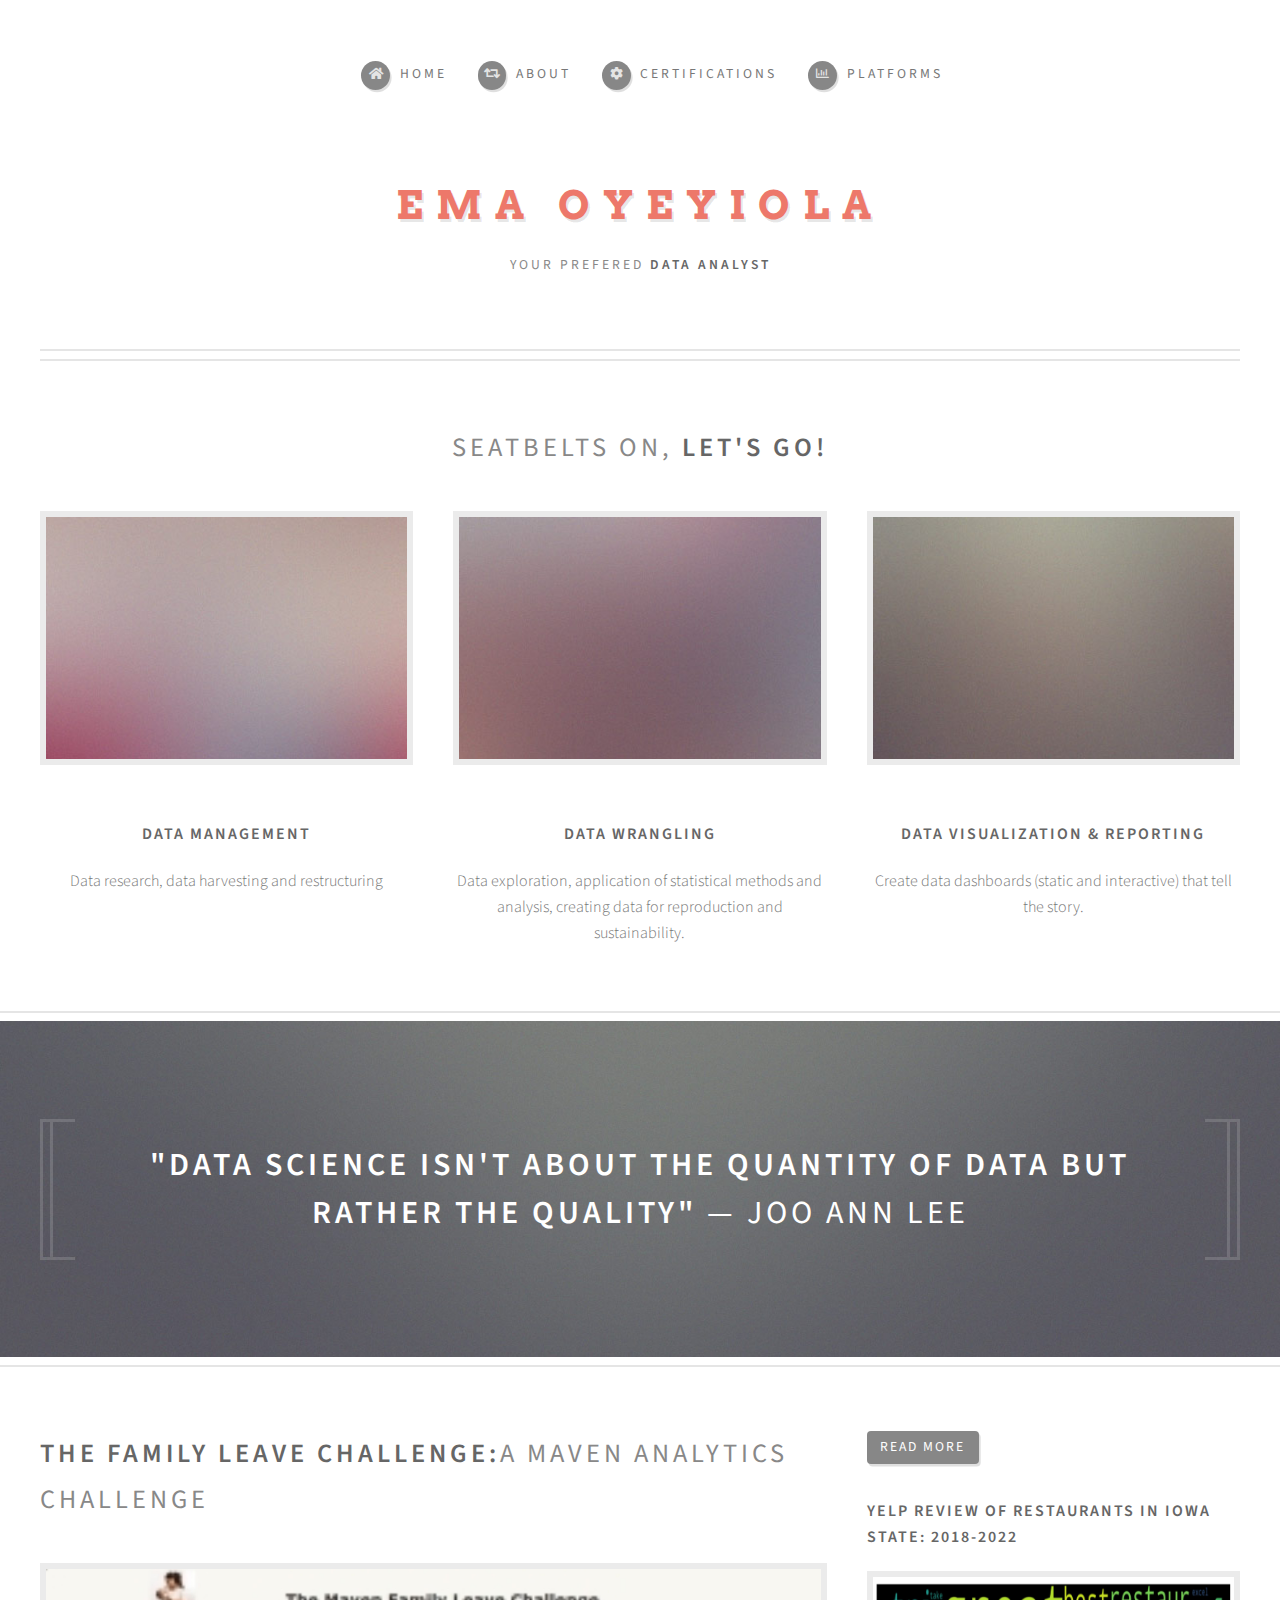
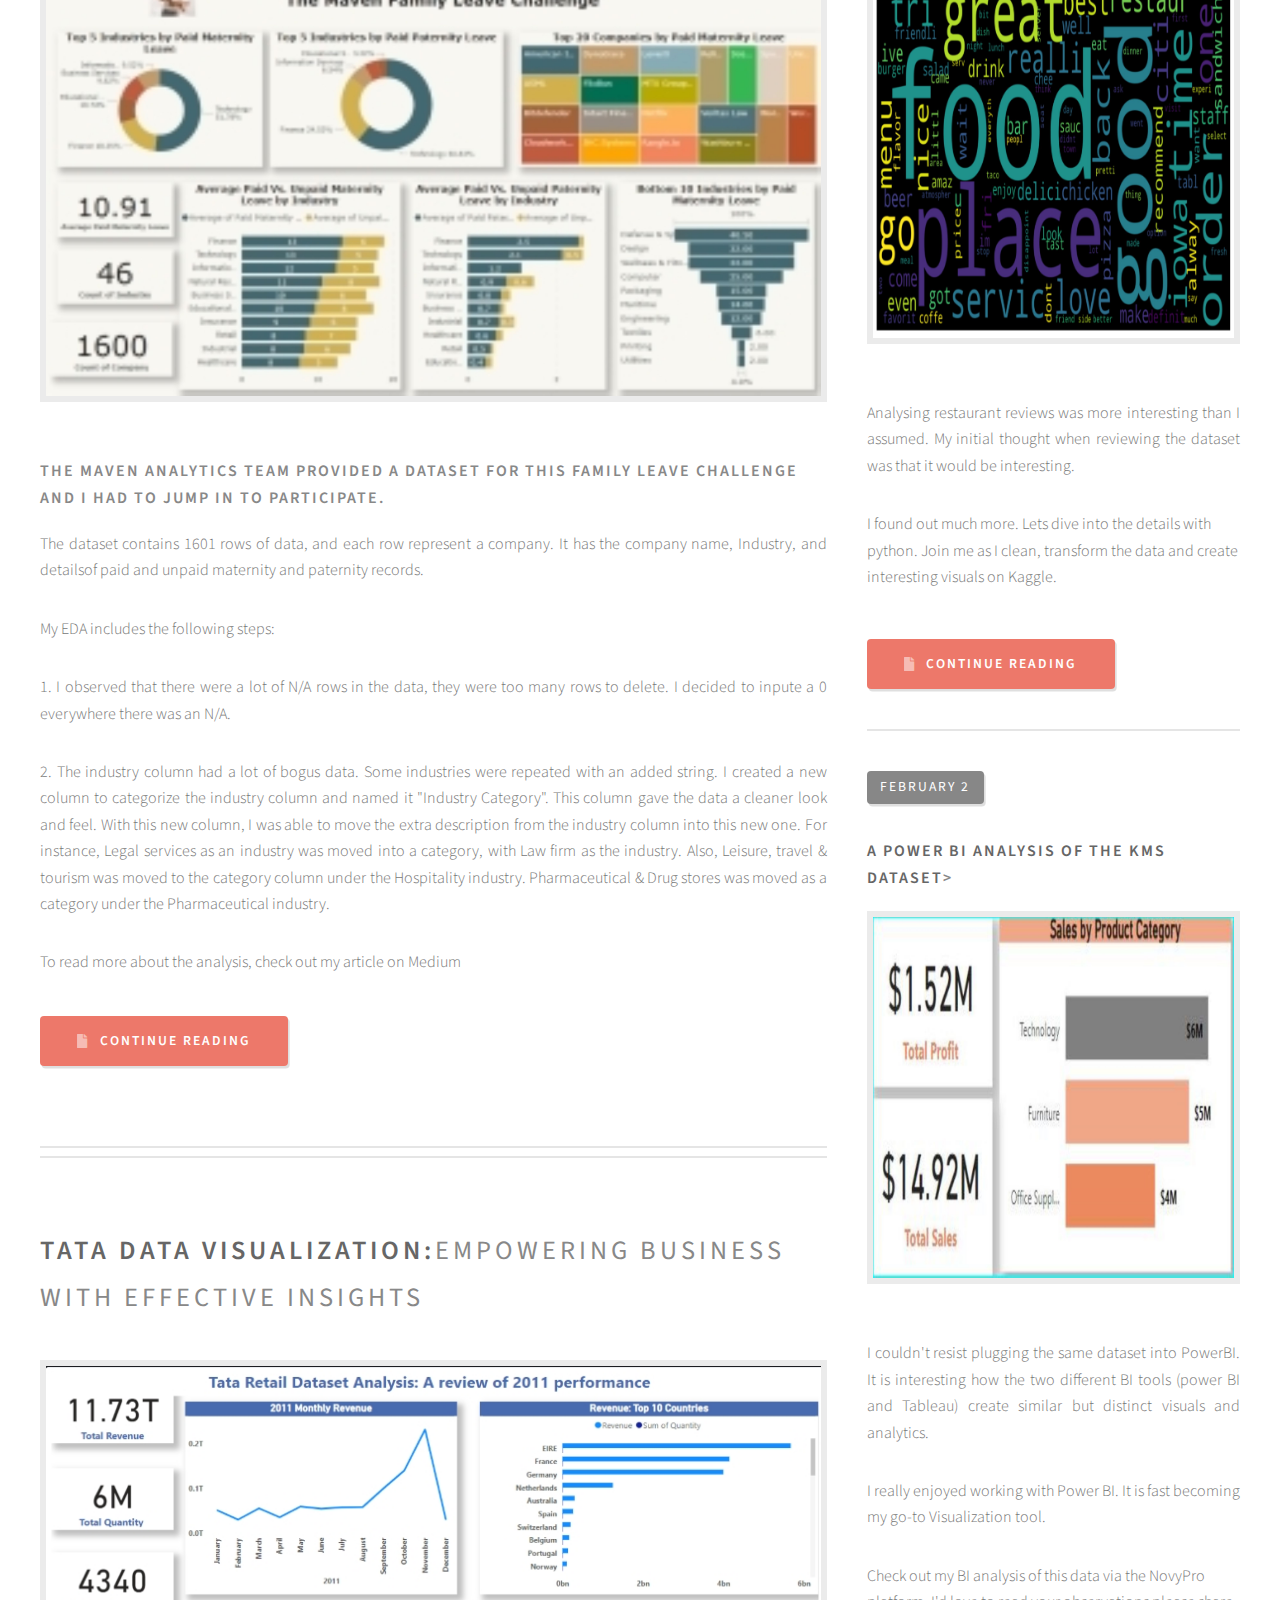
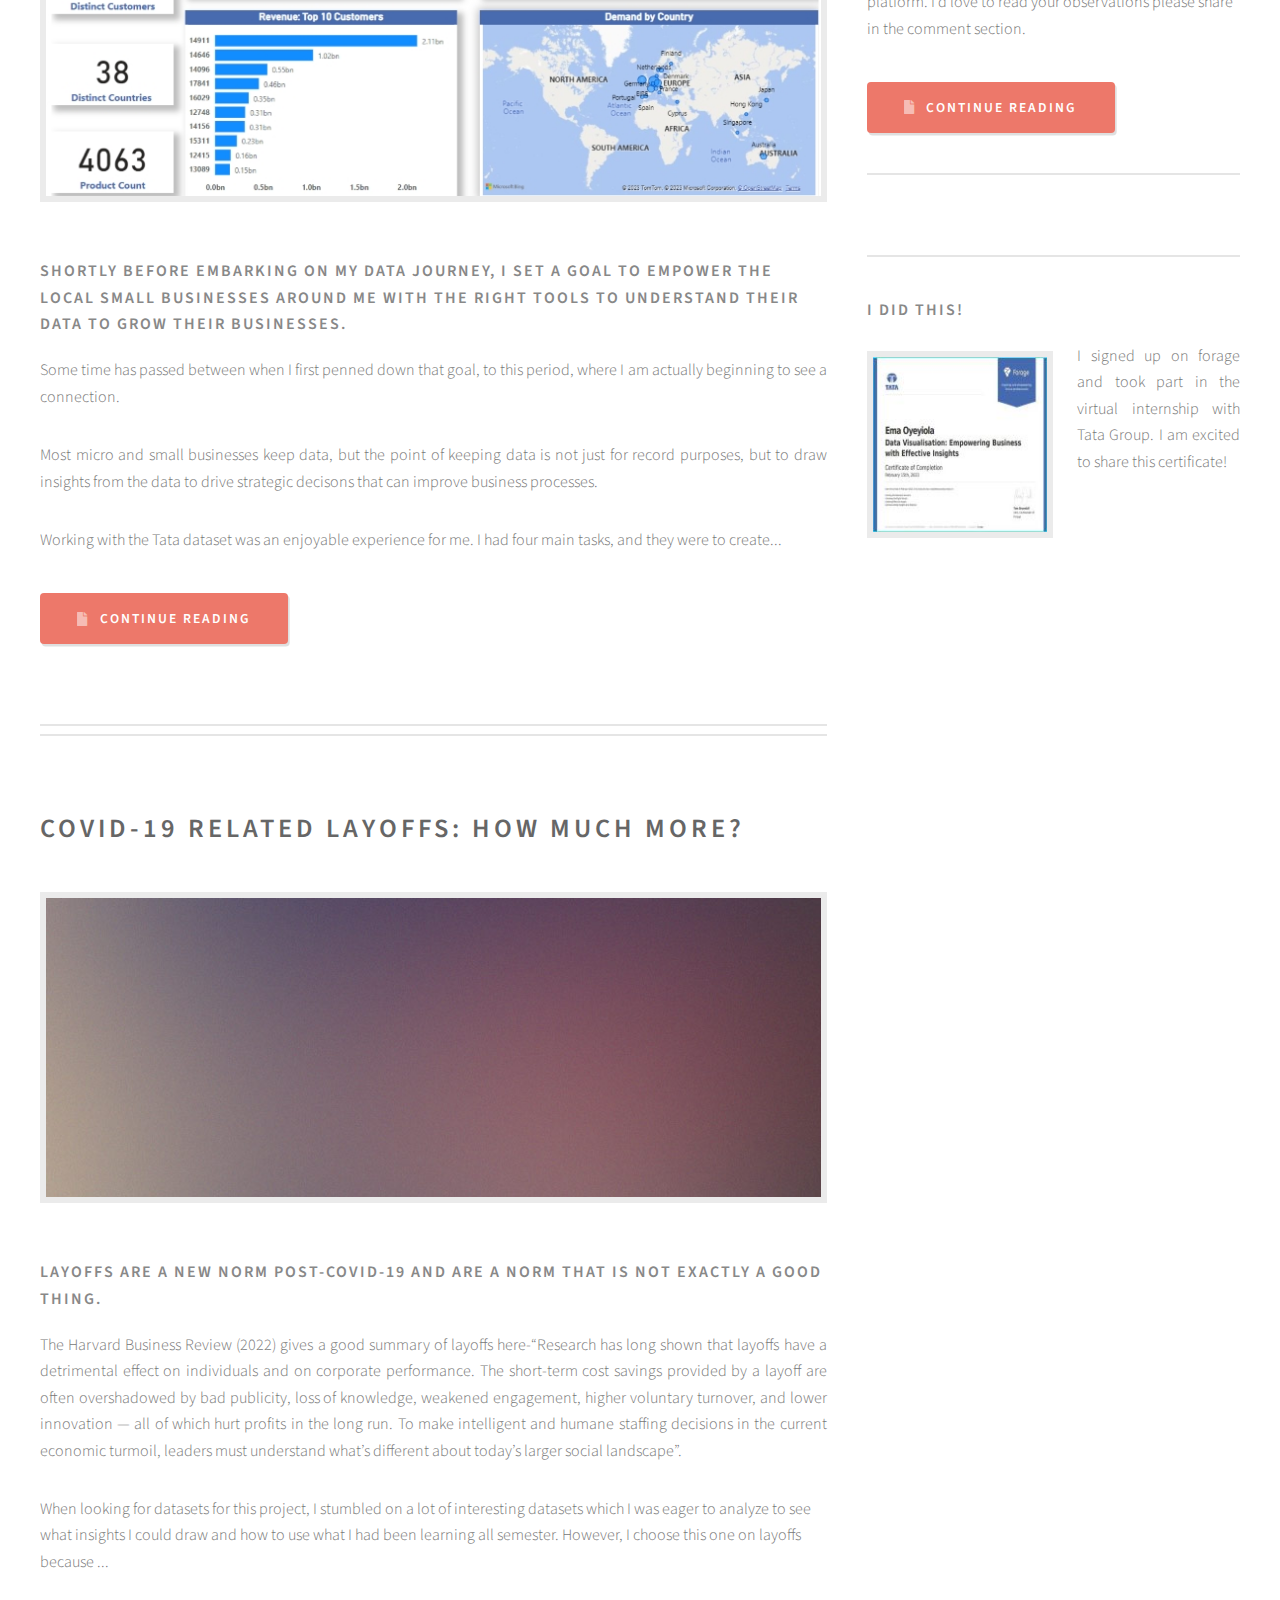
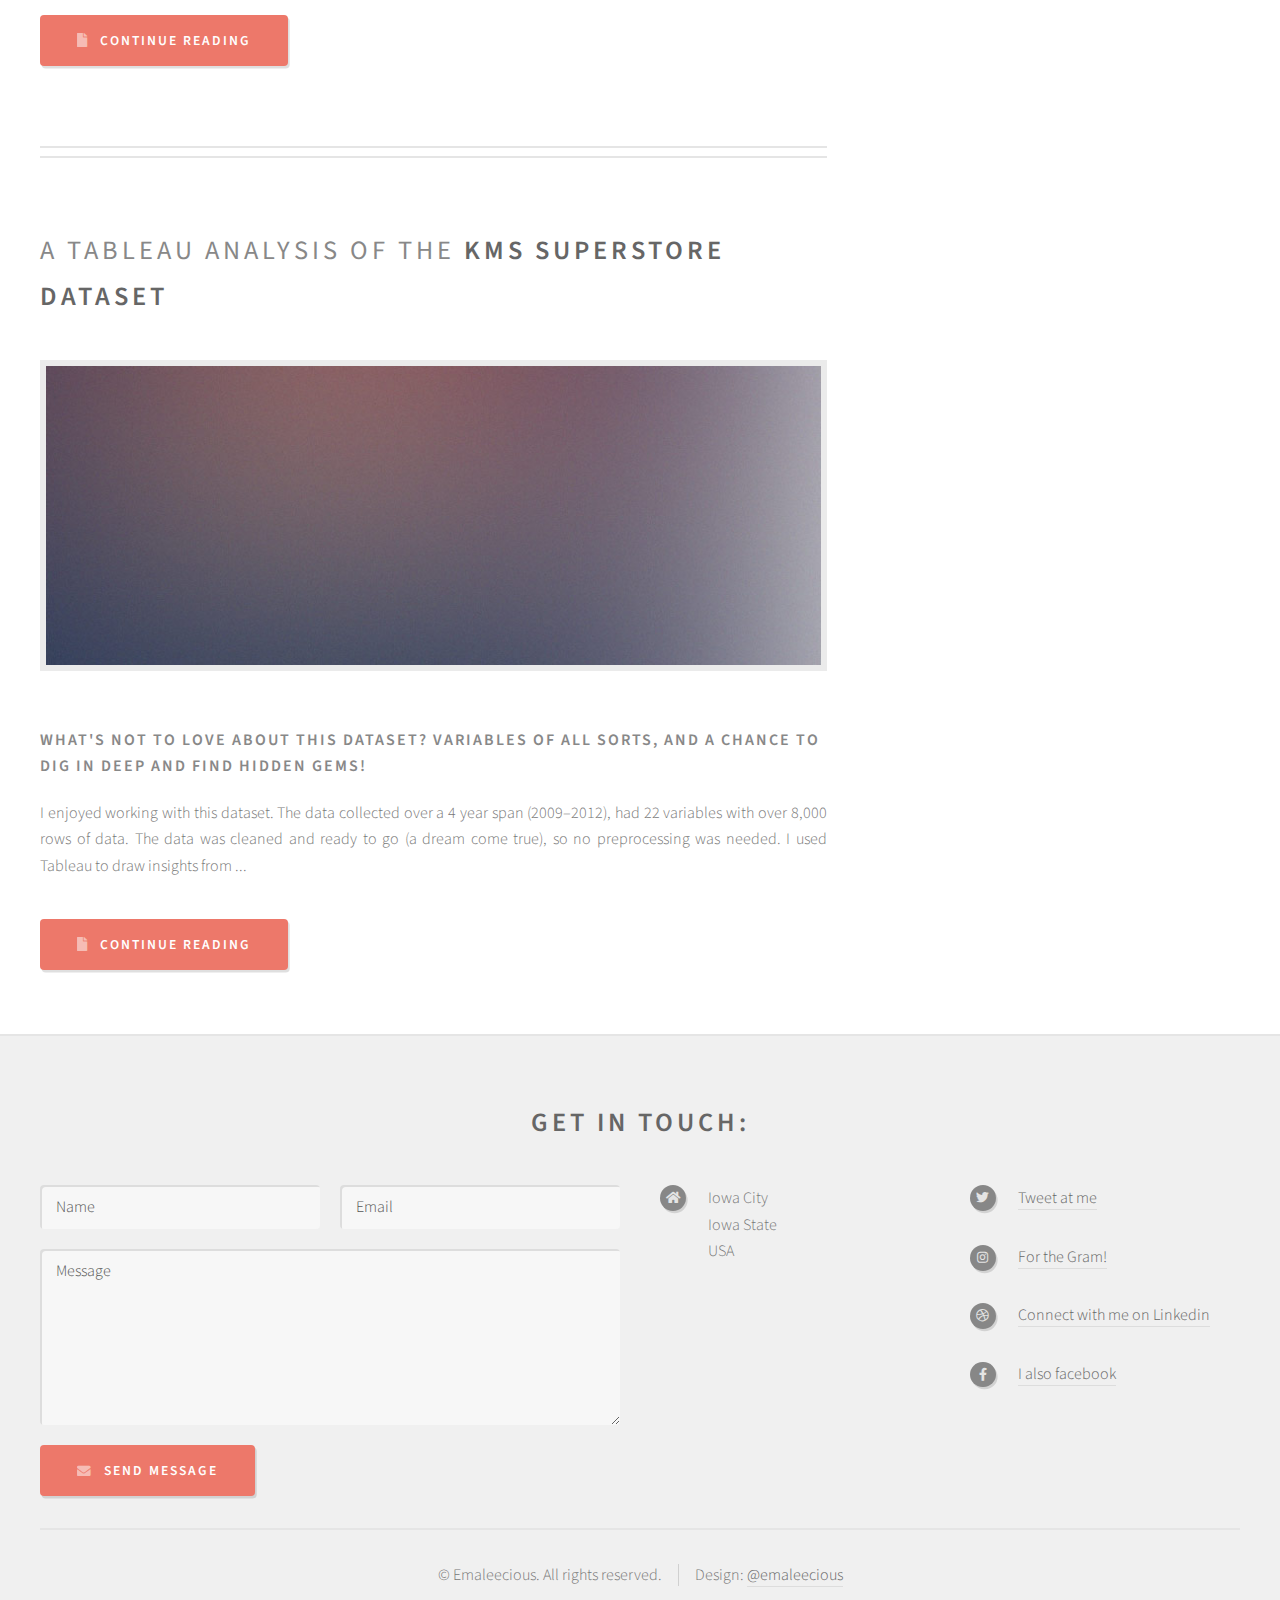
<file: index.html>
<!DOCTYPE HTML>
<!--
	Strongly Typed by HTML5 UP
	html5up.net | @ajlkn
	Free for personal and commercial use under the CCA 3.0 license (html5up.net/license)
-->
<html>
	<head>
		<title>Ema Oyeyiola's Portfolio</title>
		<meta charset="utf-8" />
		<meta name="viewport" content="width=device-width, initial-scale=1, user-scalable=no" />
		<link rel="stylesheet" href="assets/css/main.css" />
	</head>
	<body class="homepage is-preload">
		<div id="page-wrapper">

			<!-- Header -->
				<section id="header">
					<div class="container">
						<!-- Logo -->
							<h1 id="logo"><a href="index.html">Ema Oyeyiola</a></h1>
							<p>Your prefered <strong>Data Analyst</strong></p>
						<!-- Nav -->
							<nav id="nav">
								<ul>
									<li><a class="icon solid fa-home" href="index.html"><span>Home</span></a></li>

								<li><a class="icon solid fa-retweet" href="right-sidebar.html"><span>About</span></a></li>	
								
								<li><a class="icon solid fa-cog" href="left-sidebar.html"><span>Certifications</span></a></li>
										<ul>
								
											</li><a href="#">Data Analytics Bootcamp</a></li>
											<li><a href="#">Excel: Macros and VBA for Beginners</a></li>
											<li><a href="#">Power BI Essential Training</a></li>
											<li><a href="#">Power BI Data Modeling with DAX</a></li>
											<li><a href="#">Tableau for Data Scientists</a></li>
											<li><a href="#">Data Visualization: Empowering Business with Effective Insights- Tata Virtual Internship</a></li>
										</ul>
								<li>
										<a href="#" class="icon fa-chart-bar"><span>Platforms</span></a>
										<ul>
											<li><a href="https://www.theforage.com/">Forage</a></li>
											<li><a href="https://github.com/Eoyeyiola">Github</a></li>
											<li><a href="https://www.kaggle.com/emaoyeyiola">Kaggle Portfolio</a></li>
											<li><a href="https://medium.com/@Emaleecious">Medium</a></li>
											<li><a href="https://www.novypro.com/profile_projects/emaoyeyiola">Novypro portfolio</a></li>
											<li><a href="https://public.tableau.com/app/profile/ema.oyeyiola">Tableau Public portfolio</a></li>
											
											<!-- <li>
												<a href="#">Phasellus consequat</a>
												<ul>
													<li><a href="#">Magna phasellus</a></li>
													<li><a href="#">Etiam dolore nisl</a></li>
													<li><a href="#">Phasellus consequat</a></li>
												</ul>
											</li> -->
											<!-- <li><a href="#">Veroeros feugiat</a></li> -->
										</ul>
									
									<!-- <li><a class="icon solid fa-retweet" href="right-sidebar.html"><span>Right Sidebar</span></a></li>
									<li><a class="icon solid fa-sitemap" href="no-sidebar.html"><span>No Sidebar</span></a></li>
								</ul>
							</nav> --> 

					</div>
				</section>

			<!-- Features -->
				<section id="features">
					<div class="container">
						<header>
							<h2>Seatbelts on, <strong>Let's go!</strong></h2>
						</header>
						<div class="row aln-center">
							<div class="col-4 col-6-medium col-12-small">

								<!-- Feature -->
									<section>
										<a href="#" class="image featured"><img src="images/pic01.jpg" alt="" /></a>
										<header>
											<h3><strong>Data Management</strong></h3>
										</header>
										<p><strong></strong>Data research, data harvesting and restructuring
										<!-- by <a href="http://html5up.net">HTML5 UP</a>. Free for personal and commercial use under the
										<a href="http://html5up.net/license">CCA 3.0 license</a>.</p> -->
									</section>

							</div>
							<div class="col-4 col-6-medium col-12-small">

								<!-- Feature -->
									<section>
										<a href="#" class="image featured"><img src="images/pic02.jpg" alt="" /></a>
										<header>
											<h3><strong>Data Wrangling</strong></h3>
										</header>
										<!-- <p><a href="http://html5up.net">HTML5 UP</a> is a side project of <a href="http://twitter.com/ajlkn">AJ’s</a> (= me). -->
											Data exploration, application of statistical methods and analysis, creating data for reproduction and sustainability.</p>
									</section>

							</div>
							<div class="col-4 col-6-medium col-12-small">

								<!-- Feature -->
									<section>
										<a href="#" class="image featured"><img src="images/pic03.jpg" alt="" /></a>
										<header>
											<h3><strong>Data Visualization & Reporting</strong></h3>
										</header>
										<!-- <p><strong>Responsive Tools</strong> is a simple set of tools for building responsive
										sites and apps.  -->
										Create data dashboards (static and interactive) that tell the story.</p>
									</section>

							<!-- </div>
							<div class="col-12">
								<ul class="actions">
									<li><a href="https://www.linkedin.com/in/eoyeyiola/" class="button icon solid fa-file">View my Linkedin</a></li>
								</ul>
							</div> -->
						</div>
					</div>
				</section>

			<!-- Banner -->
				<section id="banner">
					<div class="container">
						<p><strong>"Data science isn't about the quantity of data but rather the quality"</strong><br />
							— Joo Ann Lee</p>
					</div>
				</section>

			<!-- Main -->
				<section id="main">
					<div class="container">
						<div class="row">

							<!-- Content -->
								<div id="content" class="col-8 col-12-medium">

									<!-- Post -->
										<article class="box post">
											<header>
												<h2><a href="#"><strong>The Family Leave Challenge:</strong>A Maven Analytics Challenge<br />
												</a></h2>
											</header>
											<a href="#" class="image featured"><img src="images/pic18.jpg" alt="" /></a>
											<h3>The Maven Analytics Team provided a dataset for this Family Leave challenge and I had to jump in to participate.</h3>
											<p>The dataset contains 1601 rows of data, and each row represent a company. It has the company name, Industry, and detailsof paid and unpaid maternity and paternity records.</p>
											<p>My EDA includes the following steps: </p>
											<p>1. I observed that there were a lot of N/A rows in the data, they were too many rows to delete. I decided to inpute a 0 everywhere there was an N/A.</p>
											<p>2. The industry column had a lot of bogus data. Some industries were repeated with an added string. I created a new column to categorize the industry column and named it "Industry Category". This column gave the data a cleaner look and feel.
												With this new column, I was able to move the extra description from the industry column into this new one. For instance, Legal services as an industry was moved into a category, with Law firm as the industry. Also, Leisure, travel & tourism was moved to the category column under the Hospitality industry. Pharmaceutical & Drug stores was moved as a category under the Pharmaceutical industry. 
											<p></p> To read more about the analysis, check out my article on Medium</p>
											<ul class="actions">
												<li><a href="https://www.novypro.com/project/the-online-retail-dataset" class="button icon solid fa-file">Continue Reading</a></li>
											</ul>
										</article>

										<article class="box post">
											<header>
												<h2><a href="#"><strong>Tata Data Visualization:</strong>Empowering Business with Effective Insights<br />
												</a></h2>
											</header>
											<a href="#" class="image featured"><img src="images/pic10.jpg" alt="" /></a>
											<h3>Shortly before embarking on my data journey, I set a goal to empower the local small businesses around me with the right tools to understand their data to grow their businesses.</h3>
											<p>Some time has passed between when I first penned down that goal, to this period, where I am actually beginning to see a connection.</p>
											<p>Most micro and small businesses keep data, but the point of keeping data is not just for record purposes, but to draw insights from the data to drive strategic decisons that can improve business processes. 
											<p></p>Working with the Tata dataset was an enjoyable experience for me. I had four main tasks, and they were to create...</p>
											<ul class="actions">
												<li><a href="https://www.novypro.com/project/the-online-retail-dataset" class="button icon solid fa-file">Continue Reading</a></li>
											</ul>
										</article>

										<article class="box post">
											<header>
												<h2><a href="#"><strong>Covid-19 related layoffs: How much more?</strong><br />
												</a></h2>
											</header>
											<a href="#" class="image featured"><img src="images/pic04.jpg" alt="" /></a>
											<h3>Layoffs are a new norm post-COVID-19 and are a norm that is not exactly a good thing.</h3>
											<p>The Harvard Business Review (2022) gives a good summary of layoffs here-“Research has long shown that layoffs have a detrimental effect on individuals and on corporate performance. The short-term cost savings provided by a layoff are often overshadowed by bad publicity, loss of knowledge, weakened engagement, higher voluntary turnover, and lower innovation — all of which hurt profits in the long run. To make intelligent and humane staffing decisions in the current economic turmoil, leaders must understand what’s different about today’s larger social landscape”.</p>
									
											<p></p>When looking for datasets for this project, I stumbled on a lot of interesting datasets which I was eager to analyze to see what insights I could draw and how to use what I had been learning all semester. However, I choose this one on layoffs because ...</p>
											<ul class="actions">
												<li><a href="https://medium.com/@Emaleecious/covid-19-related-layoffs-how-much-more-642b83f8ec83" class="button icon solid fa-file">Continue Reading</a></li>
											</ul>
										</article>

									<!-- Post -->
										<article class="box post">
											<header>
												<h2><a href="#">A Tableau Analysis of the  <strong>KMS SUPERSTORE Dataset</strong>
												</a></h2>
											</header>
											<a href="#" class="image featured"><img src="images/pic05.jpg" alt="" /></a>
											<h3>What's not to love about this dataset? Variables of all sorts, and a chance to dig in deep and find hidden gems!</h3>
											<p>I enjoyed working with this dataset. 
												The data collected over a 4 year span (2009–2012), had 22 variables with over 8,000 rows of data. The data was cleaned and ready to go (a dream come true), so no preprocessing was needed. I used Tableau to draw insights from ...
											</p>
											<ul class="actions">
												<li><a href="https://public.tableau.com/app/profile/ema.oyeyiola/viz/KMSSuperstoreAnalysis/KMSSuperstoreAnalysis" class="button icon solid fa-file">Continue Reading</a></li>
											</ul>
										</article>

								</div>

							<!-- Sidebar -->
								<div id="sidebar" class="col-4 col-12-medium">

									<!-- Excerpts -->
										<section>
											<ul class="divided">
												<li>

													<!-- Excerpt -->
														<article class="box excerpt">
															<header>
																<span class="date">Read More</span>
																<h3><a href="#"><strong>Yelp review of Restaurants in Iowa State: 2018-2022</strong></a></h3>
															</header>
															<a href="#" class="image featured"><img src="images/pic09.jpg" alt="" /></a>
															<p>Analysing restaurant reviews was more interesting than I assumed. My initial thought when reviewing the dataset was that it would be interesting.</p> 
																I found out much more. Lets dive into the details with python. Join me as I clean, transform the data and create interesting visuals on Kaggle.</p>
														</article>
														<ul class="actions">
															<li><a href="https://www.kaggle.com/code/emaoyeyiola/yelp-review-restaurants-in-iowa-2018-2022/notebook" class="button icon solid fa-file">Continue Reading</a></li>
														</ul>

												</li>
												<li>

													<!-- Excerpt-->
														<article class="box excerpt">
															<header>
																<span class="date">February 2</span>
																<h3><a href="#"><strong>A Power BI analysis of the KMS Dataset</strong>></a></h3>
															</header>
															<a href="#" class="image featured"><img src="images/pic08.jpg" alt="" /></a>
															<p>I couldn't resist plugging the same dataset into PowerBI. It is interesting how the two different BI tools (power BI and Tableau) create similar but distinct visuals and analytics. 
																<p>I really enjoyed working with Power BI. It is fast becoming my go-to Visualization tool.</p>
																Check out my BI analysis of this data via the NovyPro platform.
																I'd love to read your observations please share in the comment section.
															</p>
														<!-- </article>  -->

														<ul class="actions">
															<li><a href="https://www.novypro.com/profile_projects/emaoyeyiola" class="button icon solid fa-file">Continue Reading</a></li>
														</ul> 

												</li>
												<li>

													<!-- Excerpt
														<article class="box excerpt">
															<header>
																<span class="date">July 24</span>
																<h3><a href="#">One more post</a></h3>
															</header>
															<p>Lorem ipsum dolor odio facilisis convallis. Etiam non nunc vel est
															suscipit convallis non id orci lorem ipsum sed magna consequat feugiat lorem dolore.</p>
														</article>
														<ul class="actions">
															<li><a href="#" class="button icon solid fa-file">Continue Reading</a></li>
														</ul>

												</li>

												<li>

													<!-- Excerpt -->
														<!-- <article class="box excerpt">
															<header>
																<span class="date">February 12</span>
																<h3><a href="#">One more post</a></h3>
															</header>
															<p>Lorem ipsum dolor odio facilisis convallis. Etiam non nunc vel est
															suscipit convallis non id orci lorem ipsum sed magna consequat feugiat lorem dolore.</p>
														</article>
														<ul class="actions">
															<li><a href="#" class="button icon solid fa-file">Continue Reading</a></li>
														</ul> --> 

												<!-- </li>
											</ul>
										</section> -->

									<!-- Highlights -->
										<!-- <section>
											<ul class="divided">
												<li> -->

													<!-- Highlight -->
														<!-- <article class="box highlight">
															<header>
																<h3><a href="#">Something of note</a></h3>
															</header>
															<a href="#" class="image left"><img src="images/pic06.jpg" alt="" /></a>
															<p>Hi there!
																I’m Ema a Data analyst with a passion for using data to improve small and local business.  I started a business in Lagos Nigeria and had no idea of what to do with the data I had, until I realized I was sitting on a gold mine without knowing. I made this discovery after I had experienced a lot of waste and loss year after year.
																
																<p>I fell in love with data analytics after I discovered I could have avoided some mistakes I made as an entrepreneur. I understand the need to capture data accurately (to address key issues that need to be measured), clean it, analyze and present it for insights to be used to improve business processes, drive strategies for growth and increase productivity.
																
																	<p>My favorite tools are Python, SQL and Power BI, and Tableau. I love using Orange and Jmp to wrangle data too.</p> 
																
																I am available to support the entire business process to draw the best insights possible. 
																</p> -->
															<!-- <ul class="actions">
																<li><a href="#" class="button icon solid fa-file">Learn More</a></li>
															</ul> -->
														</article>

												</li>
												<li>

													<!-- Highlight -->
														<article class="box highlight">
															<header>
																<h3><a href="#">I did this!</a></h3>
															</header>
															<a href="#" class="image left"><img src="images/pic07.jpg" alt="" /></a>
															<p>I signed up on forage and took part in the virtual internship with Tata Group. I am excited to share this certificate! </p>
															<ul class="actions">
																<!-- <li><a href="https://www.theforage.com/virtual-internships/prototype/MyXvBcppsW2FkNYCX/Data-Visualisation-Empowering-Business-with-Effective-Insights?ref=kvY9M4MKf9yDLxkL9" class="button icon solid fa-file">Learn More</a></li> -->
															</ul>

														</article>

												</li>
											</ul>
										</section>

								</div>

						</div>
					</div>
				</section>

			<!-- Footer -->
				<section id="footer">
					<div class="container">
						<header>
							<h2><strong>Get in touch:</strong></h2>
						</header>
						<div class="row">
							<div class="col-6 col-12-medium">
								<section>
									<form method="post" action="#">
										<div class="row gtr-50">
											<div class="col-6 col-12-small">
												<input name="name" placeholder="Name" type="text" />
											</div>
											<div class="col-6 col-12-small">
												<input name="email" placeholder="Email" type="text" />
											</div>
											<div class="col-12">
												<textarea name="message" placeholder="Message"></textarea>
											</div>
											<div class="col-12">
												<a href="#" class="form-button-submit button icon solid fa-envelope">Send Message</a>
											</div>
										</div>
									</form>
								</section>
							</div>
							<div class="col-6 col-12-medium">
								<section>
									<!-- <p>Erat lorem ipsum veroeros consequat magna tempus lorem ipsum consequat Phaselamet
									mollis tortor congue. Sed quis mauris sit amet magna accumsan tristique. Curabitur
									leo nibh, rutrum eu malesuada.</p> -->
									<div class="row">
										<div class="col-6 col-12-small">
											<ul class="icons">
												<li class="icon solid fa-home">
													Iowa City<br />
													Iowa State<br />
													USA
												<!-- </li>
												<li class="icon solid fa-phone">
													(000) 000-0000
												</li>
												<li class="icon solid fa-envelope">
													<a href="Ema-oyeyiola@uiowa.edu">Shoot an email</a>
												</li> -->
											</ul>
										</div>
										<div class="col-6 col-12-small">
											<ul class="icons">
												<li class="icon brands fa-twitter">
													<a href="https://twitter.com/emaleecious">Tweet at me</a>
												</li>
												<li class="icon brands fa-instagram">
													<a href="https://www.instagram.com/emaleecious/">For the Gram!</a>
												</li>
												<li class="icon brands fa-dribbble">
													<a href="https://www.linkedin.com/in/eoyeyiola/">Connect with me on Linkedin</a>
												</li>
												<li class="icon brands fa-facebook-f">
													<a href="https://www.facebook.com/emaleecious/">I also facebook</a>
												</li>
											</ul>
										</div>
									</div>
								</section>
							</div>
						</div>
					</div>
					<div id="copyright" class="container">
						<ul class="links">
							<li>&copy; Emaleecious. All rights reserved.</li><li>Design: <a href="http://html5up.net">@emaleecious</a></li>
						</ul>
					</div>
				</section>

		</div>

		<!-- Scripts -->
			<script src="assets/js/jquery.min.js"></script>
			<script src="assets/js/jquery.dropotron.min.js"></script>
			<script src="assets/js/browser.min.js"></script>
			<script src="assets/js/breakpoints.min.js"></script>
			<script src="assets/js/util.js"></script>
			<script src="assets/js/main.js"></script>

	</body>
</html>
</file>
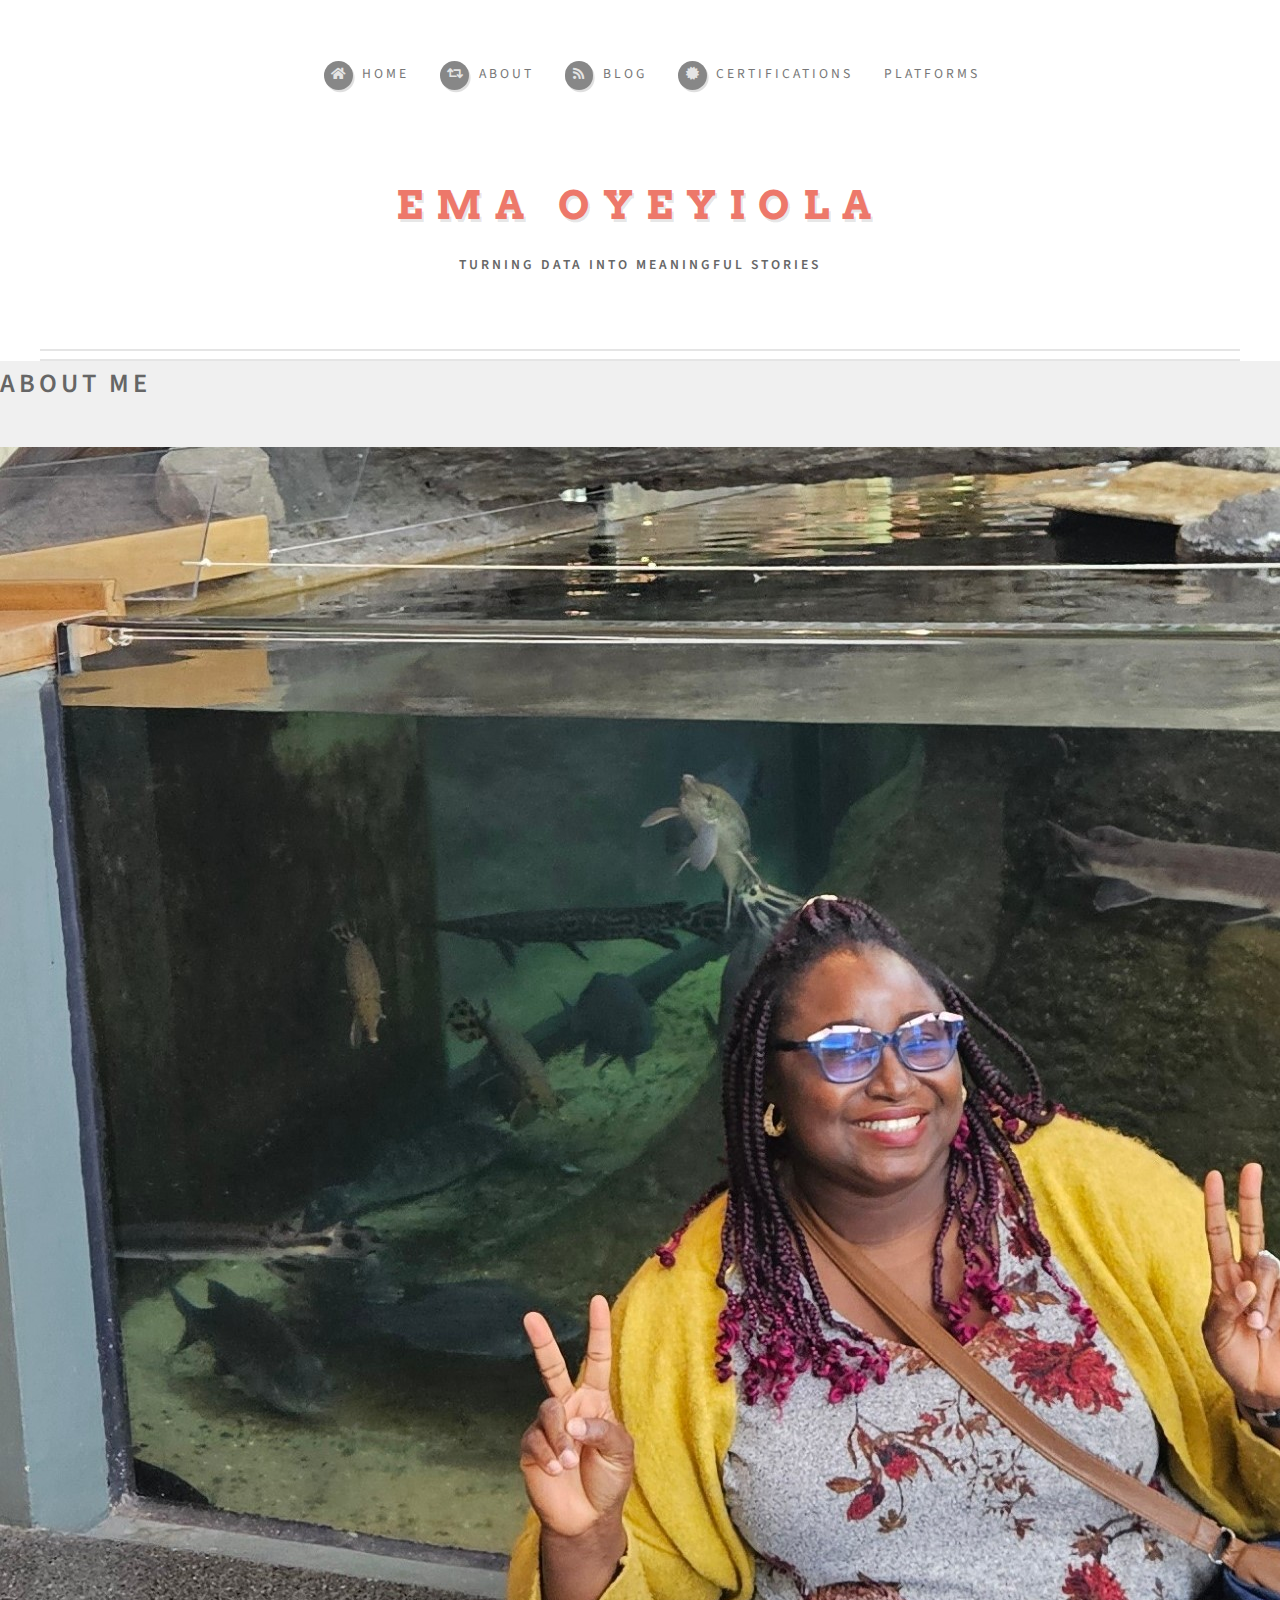
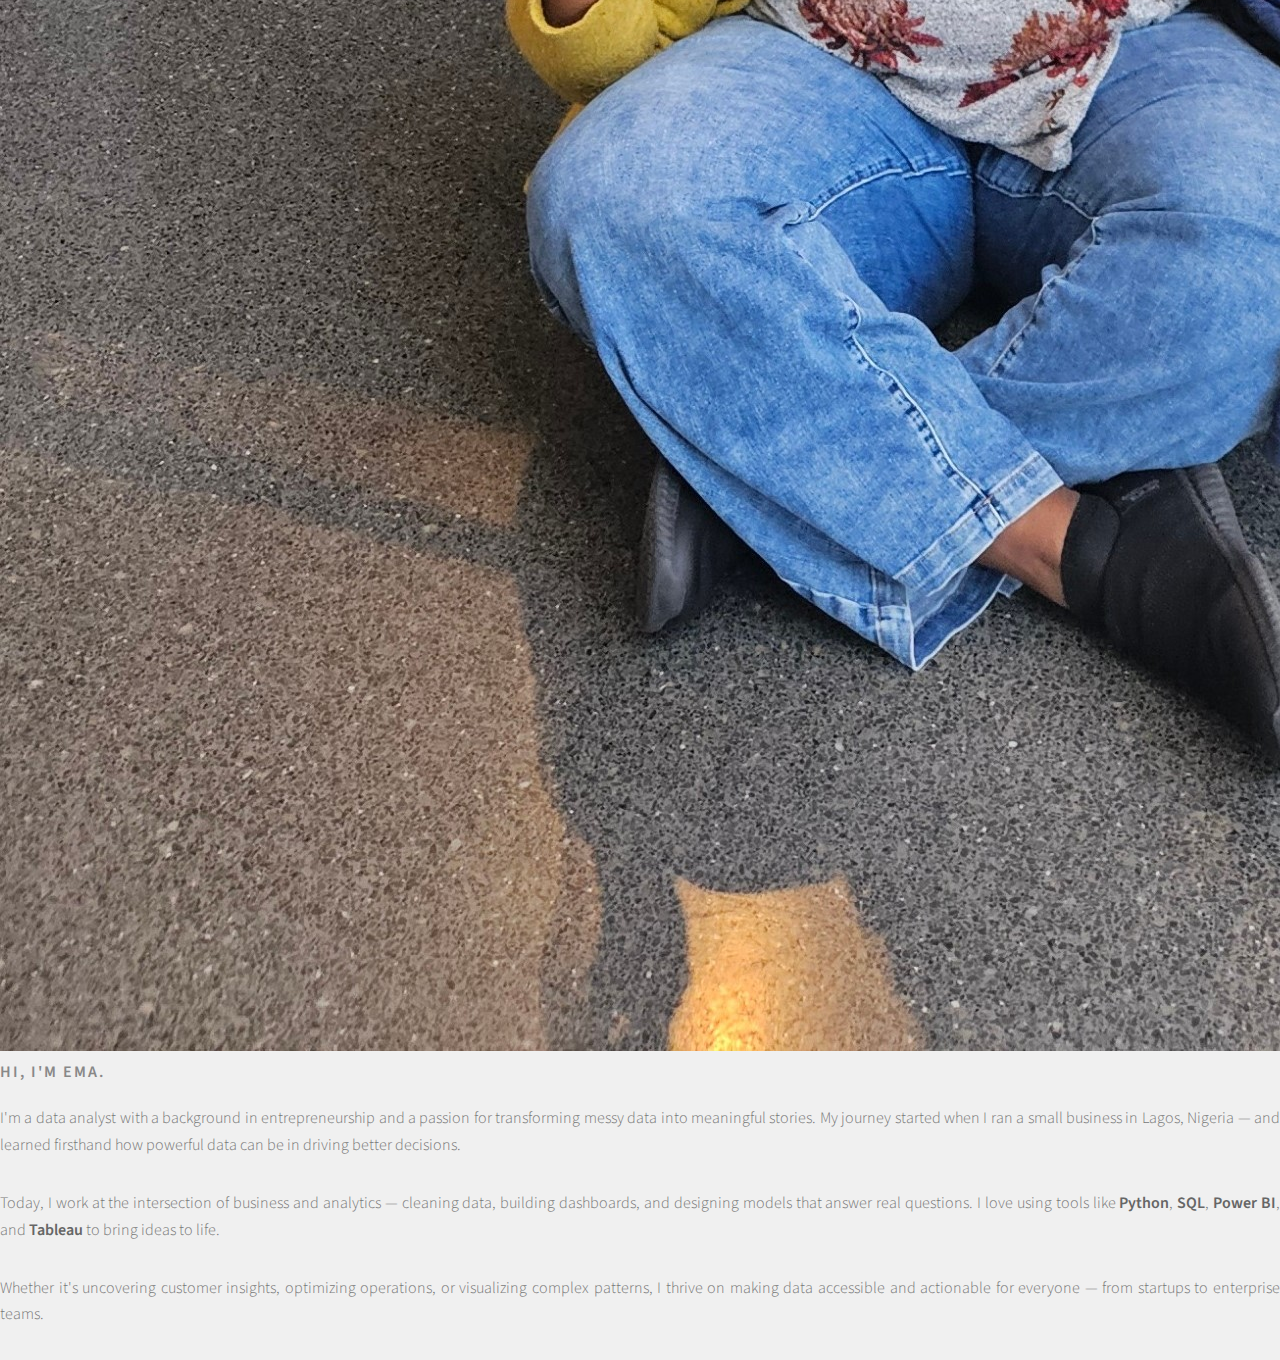
<file: about.html>
<!DOCTYPE HTML>
<!--
	Strongly Typed by HTML5 UP
	html5up.net | @ajlkn
	Free for personal and commercial use under the CCA 3.0 license (html5up.net/license)
-->
<html>
<head>
  <title>Ema Oyeyiola's Portfolio</title>
  <meta charset="utf-8" />
  <meta name="viewport" content="width=device-width, initial-scale=1, user-scalable=no" />
  <link rel="stylesheet" href="assets/css/main.css" />

  <!-- Open Graph Meta Tags -->
  <meta property="og:title" content="Ema Oyeyiola | Data Analyst Portfolio" />
  <meta property="og:description" content="Dashboards • Machine Learning • Storytelling" />
  <meta property="og:image" content="images/preview.jpg" />
  <meta property="og:url" content="https://eoyeyiola.github.io/" />
  <meta property="og:type" content="website" />

  <!-- Twitter Card Meta Tags -->
  <meta name="twitter:card" content="summary_large_image" />
  <meta name="twitter:title" content="Ema Oyeyiola | Data Analyst Portfolio" />
  <meta name="twitter:description" content="Dashboards • Machine Learning • Storytelling" />
  <meta name="twitter:image" content="images/preview.jpg" />
</head>

<body class="homepage is-preload">
  <div id="page-wrapper">

    <!-- Header -->
    <section id="header">
      <div class="container">
        <!-- Logo -->
        <h1 id="logo"><a href="index.html">Ema Oyeyiola</a></h1>
        <p><strong>Turning Data Into Meaningful Stories</strong></p>

        <!-- Nav -->
        <nav id="nav">
          <ul>
            <li><a class="icon solid fa-home" href="index.html"><span>Home</span></a></li>
            <li><a class="icon solid fa-retweet" href="about.html"><span>About</span></a></li>
            <li><a class="icon solid fa-rss" href="blog.html"><span>Blog</span></a></li>
            <li>
              <a class="icon solid fa-certificate" href="Certifications.html"><span>Certifications</span></a>
              <ul>
                <li><a href="#">Data Analytics Bootcamp</a></li>
                <li><a href="#">Excel: Macros and VBA for Beginners</a></li>
                <li><a href="#">Power BI Essential Training</a></li>
                <li><a href="#">Power BI Data Modeling with DAX</a></li>
                <li><a href="#">Tableau for Data Scientists</a></li>
                <li><a href="#">Tata Data Viz Virtual Internship</a></li>
              </ul>
            </li>
            <li>
              <a class="icon fa-chart-plug" href="platforms.html"><span>Platforms</span></a>
              <ul>
                <li><a href="https://www.theforage.com/">Forage</a></li>
                <li><a href="https://github.com/Eoyeyiola">Github</a></li>
                <li><a href="https://www.kaggle.com/emaoyeyiola">Kaggle Portfolio</a></li>
                <li><a href="https://medium.com/@Emaleecious">Medium</a></li>
                <li><a href="https://www.novypro.com/profile_projects/emaoyeyiola">Novypro</a></li>
                <li><a href="https://public.tableau.com/app/profile/ema.oyeyiola">Tableau Public</a></li>
              </ul>
            </li>
          </ul>
        </nav>
      </div>
    </section>

    <!-- About Section -->
    <article class="box post about-section">
      <header>
        <h2><strong>About Me</strong></h2>
      </header>

      <div class="about-content">
        <div class="about-image">
          <img src="images/Ema2.jpg" alt="Profile image" />
        </div>
        <div class="about-text">
          <h3>Hi, I'm Ema.</h3>
          <p>
            I'm a data analyst with a background in entrepreneurship and a passion for transforming messy data into meaningful stories. My journey started when I ran a small business in Lagos, Nigeria — and learned firsthand how powerful data can be in driving better decisions.
          </p>
          <p>
            Today, I work at the intersection of business and analytics — cleaning data, building dashboards, and designing models that answer real questions. I love using tools like <strong>Python</strong>, <strong>SQL</strong>, <strong>Power BI</strong>, and <strong>Tableau</strong> to bring ideas to life.
          </p>
          <p>
            Whether it's uncovering customer insights, optimizing operations, or visualizing complex patterns, I thrive on making data accessible and actionable for everyone — from startups to enterprise teams.
          </p>
        </div>
      </div>
    </article>

  </div> <!-- End page-wrapper -->

  <!-- Scripts -->
  <script src="assets/js/jquery.min.js"></script>
  <script src="assets/js/jquery.dropotron.min.js"></script>
  <script src="assets/js/browser.min.js"></script>
  <script src="assets/js/breakpoints.min.js"></script>
  <script src="assets/js/util.js"></script>
  <script src="assets/js/main.js"></script>
</body>
</html>
</file>
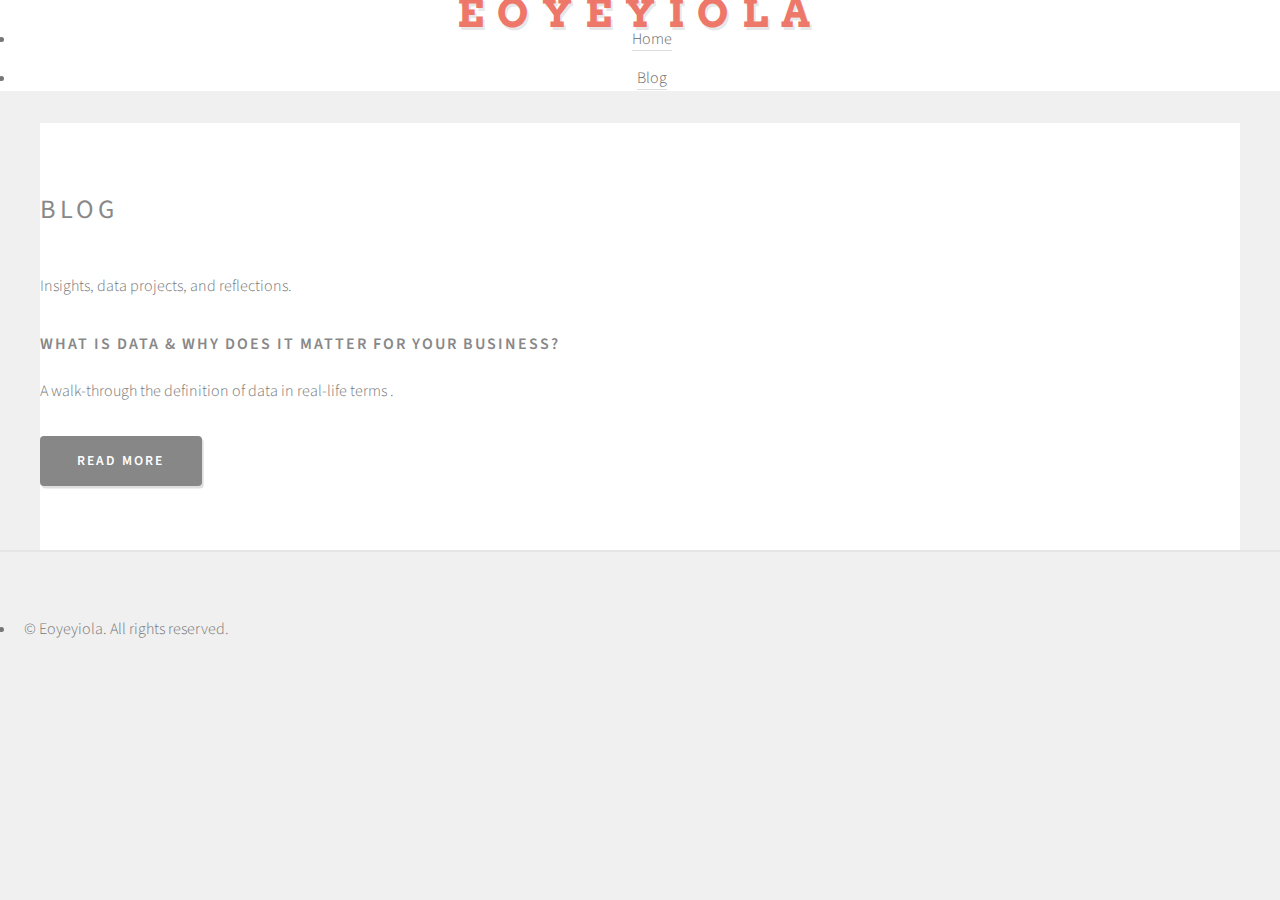
<file: blog.html>
<!DOCTYPE html>
<html lang="en">
<head>
  <meta charset="UTF-8" />
  <title>Blog | Eoyeyiola</title>
  <link rel="stylesheet" href="assets/css/main.css" />
</head>
<body>

  <!-- Header -->
  <header id="header">
    <h1><a href="index.html">Eoyeyiola</a></h1>
    <nav>
      <ul>
        <li><a href="index.html">Home</a></li>
        <li class="current"><a href="blog.html">Blog</a></li>
      </ul>
    </nav>
  </header>

  <!-- Blog Content -->
  <section id="main" class="container">
    <header>
      <h2>Blog</h2>
      <p>Insights, data projects, and reflections.</p>
    </header>

    <div class="box">
      <h3><a href="blog/post1.html">What is Data & Why Does It Matter for Your Business?</a></h3>
      <p>A walk-through the definition of data in real-life terms .</p>
      <footer>
        <a href="blog/post1.html" class="button alt small">Read More</a>
      </footer>
    </div>

    <!-- Add more blog entries here -->

  </section>

  <!-- Footer -->
  <footer id="footer">
    <ul class="copyright">
      <li>&copy; Eoyeyiola. All rights reserved.</li>
    </ul>
  </footer>

</body>
</html>
</file>
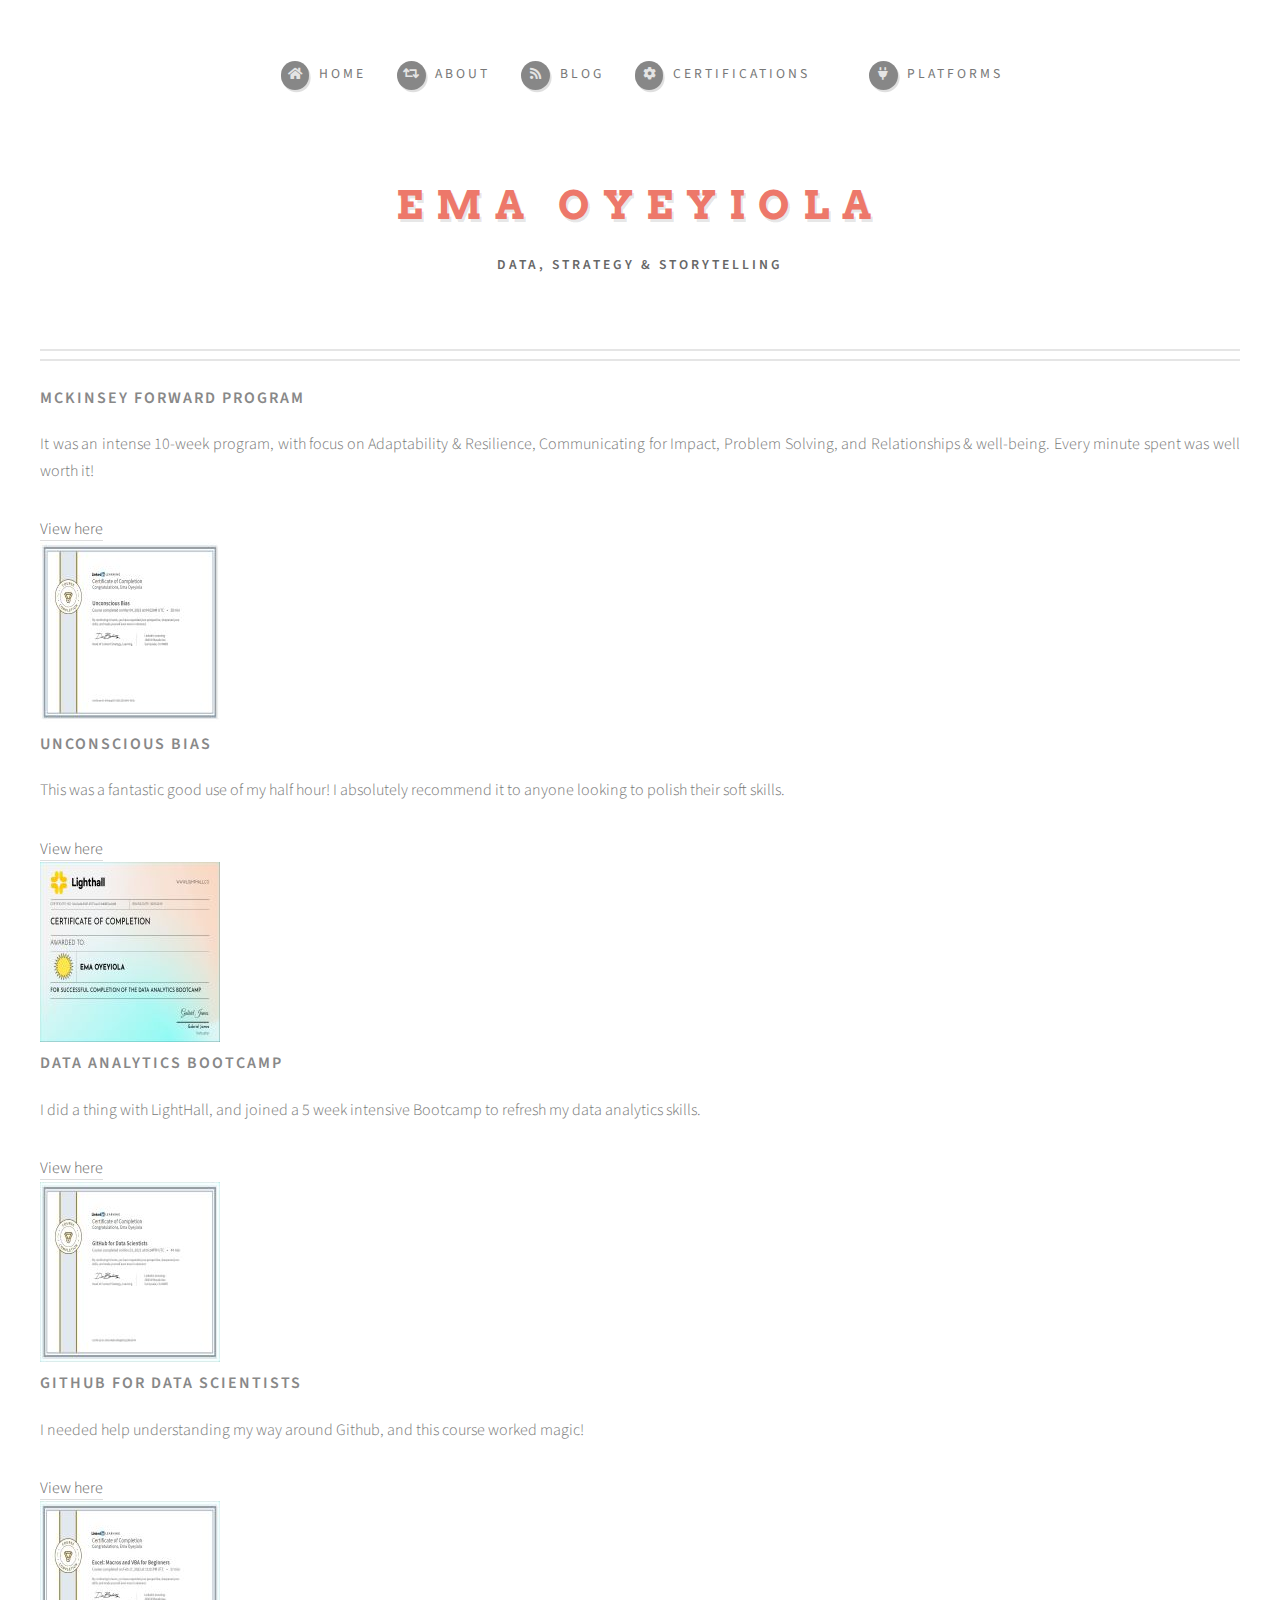
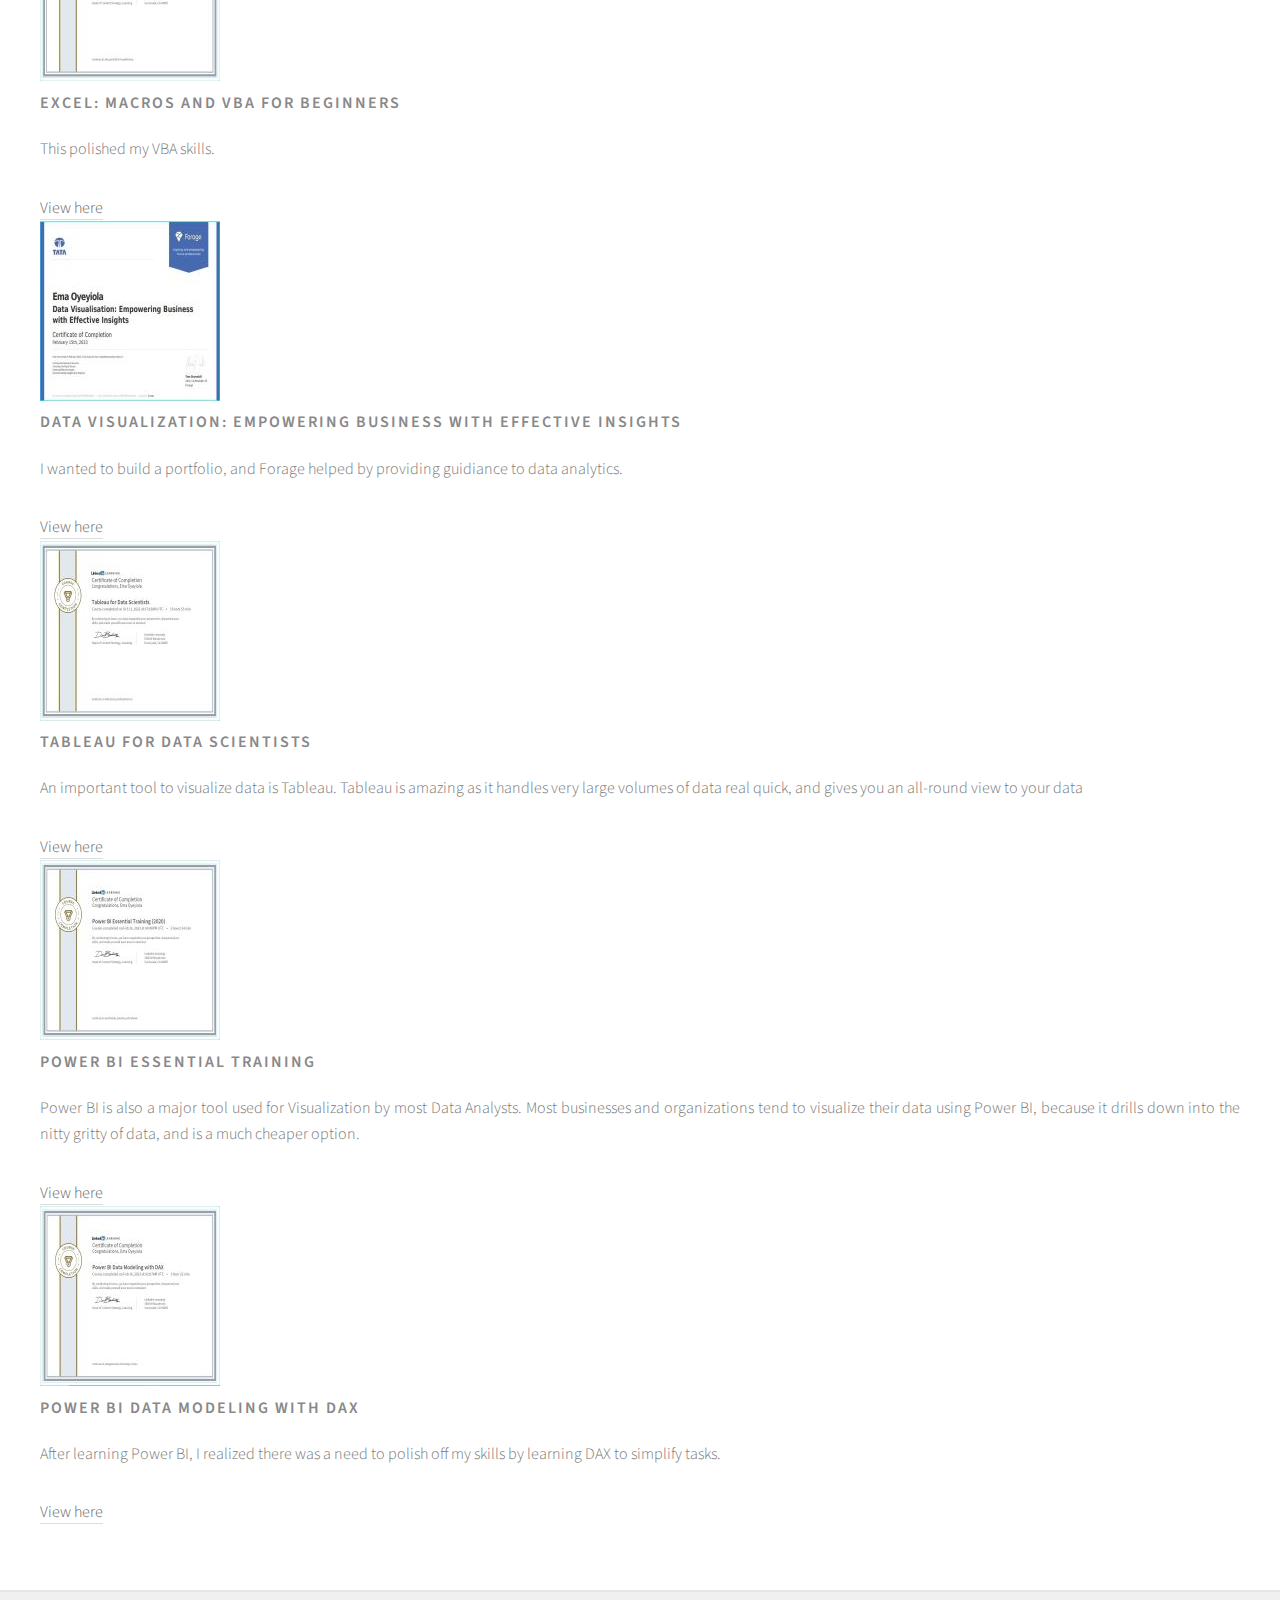
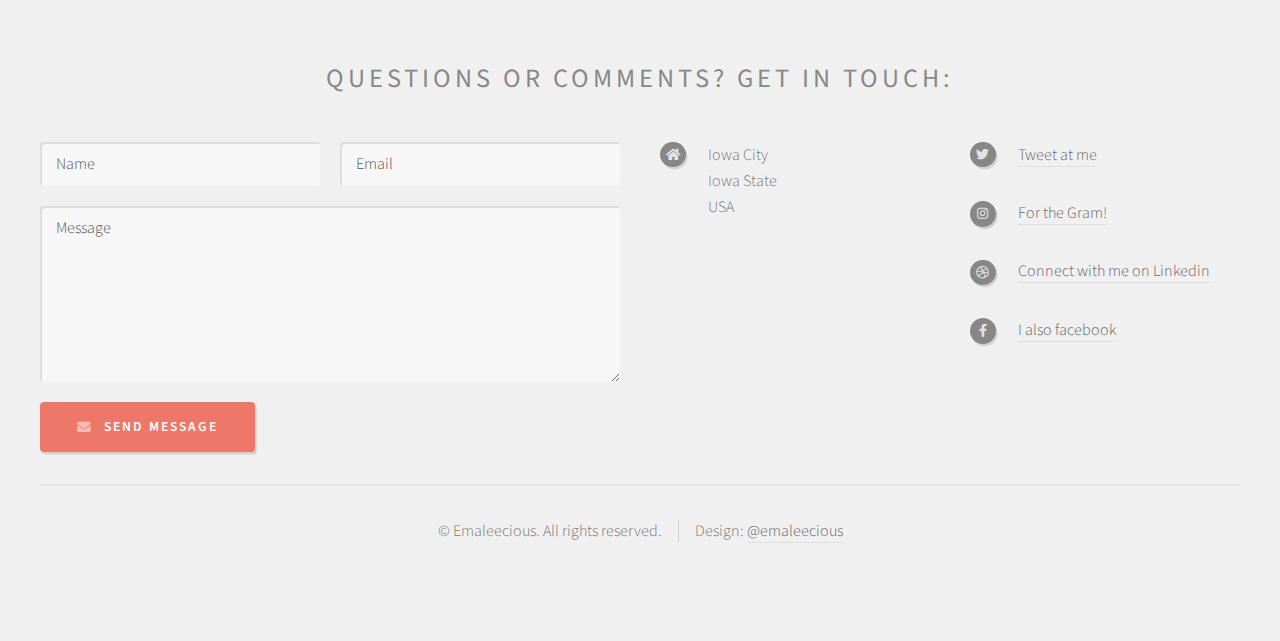
<file: certifications.html>
<!DOCTYPE HTML>
<!--
	Strongly Typed by HTML5 UP
	html5up.net | @ajlkn
	Free for personal and commercial use under the CCA 3.0 license (html5up.net/license)
-->
<html>
	<head>
		<title>Ema Oyeyiola's Portfolio</title>
		<meta charset="utf-8" />
		<meta name="viewport" content="width=device-width, initial-scale=1, user-scalable=no" />
		<link rel="stylesheet" href="assets/css/main.css" />
		<head>
		  

	<body class="left-sidebar is-preload">
		<div id="page-wrapper">

			<!-- Header -->
				<section id="header">
					<div class="container">

						<!-- Logo -->
						<h1 id="logo"><a href="index.html">Ema Oyeyiola</a></h1>
						<p><strong>Data, Strategy & Storytelling</strong></p>

						<!-- Nav -->
							<nav id="nav">
								<ul>
									<li><a class="icon solid fa-home" href="index.html"><span>Home</span></a></li>

								<li><a class="icon solid fa-retweet" href="about.html"><span>About</span></a></li>	

								<li><a class="icon solid fa-rss" href="blog.html"><span>Blog</span></a></li>	
								
								<li><a class="icon solid fa-cog" href="certifications.html"><span>Certifications</span></a></li>
										<ul>
							

											
											</li><a href="#">Data Analytics Bootcamp</a></li>
											</li><a href="#">Unconscious Bias </a></li>
											<li><a href="#">Excel: Macros and VBA for Beginners</a></li>
											<li><a href="#">Power BI Essential Training</a></li>
											<li><a href="#">Power BI Data Modeling with DAX</a></li>
											<li><a href="#">Tableau for Data Scientists</a></li>
											<li><a href="#">Data Visualization: Empowering Business with Effective Insights- Tata Virtual Internship</a></li>
										</ul>
								<li>
									<li><a class="icon solid fa-plug" href="platforms.html"><span>Platforms</span></a></li>	
																			<ul>
											<li><a href="https://www.theforage.com/">Forage</a></li>
											<li><a href="https://github.com/Eoyeyiola">Github</a></li>
											<li><a href="https://www.kaggle.com/emaoyeyiola">Kaggle Portfolio</a></li>
											<li><a href="https://medium.com/@Emaleecious">Medium</a></li>
											<li><a href="https://www.novypro.com/profile_projects/emaoyeyiola">Novypro portfolio</a></li>
											<li><a href="https://public.tableau.com/app/profile/ema.oyeyiola">Tableau Public portfolio</a></li>
											
									</li>
									
										<!-- <li><a href="#">Veroeros feugiat</a></li> -->
									</ul>
									<!-- <li><a class="icon solid fa-retweet" href="right-sidebar.html"><span>Right Sidebar</span></a></li>
									<li><a class="icon solid fa-sitemap" href="no-sidebar.html"><span>No Sidebar</span></a></li>
								</ul> -->
							</nav>

					</div>
				</section>

			<!-- Main -->
				<section id="main">
					<div class="container">
						<div class="row">
							
							  </div>
							  

							<!-- Sidebar -->
								<div id="sidebar" class="col-4 col-12-medium">

									<!-- Excerpts -->
										<section>
											<ul class="divided">
												<li>

													<!-- Excerpt -->
<div class="mosaic-grid">
  <div class="inner">
	<div data-iframe-width="150" data-iframe-height="270" data-share-badge-id="cd15d9d0-acbb-4cdc-9a08-6435180c8c79" data-share-badge-host="https://www.credly.com"></div><script type="text/javascript" async src="//cdn.credly.com/assets/utilities/embed.js"></script>
    <h3>McKinsey Forward Program</h3>
    <p>It was an intense 10-week program, with focus on Adaptability & Resilience, Communicating for Impact, Problem Solving, and Relationships & well-being. Every minute spent was well worth it!</p>
	<!--<img src="mckinsey-org-forward-program.png" alt="McKinsey Forward Badge" style="max-width:100%; height:auto;" /> -->
<a href="https://academy.mckinseyaccelerate.com/learn/signin" target="_blank">View here</a> 
</div>

 <div class="mosaic-grid">
                                                          <img src="images/pic17.jpg" alt="Mosaic-grid Image 1">
                                                          <h3>Unconscious Bias</h3>
                                                          <p>This was a fantastic good use of my half hour! I absolutely recommend it to anyone looking to polish their soft skills.</p>                                                       
                                                            <a href="https://www.linkedin.com/learning/certificates/3332aca555078223a0671f3c6ff67adf478cc67914b067088b7260cc02bc25e6" target="_blank">View here</a> 
                                                         </div>


                                                        <div class="mosaic-grid">
                                                          <img src="images/pic11.jpg" alt="Mosaic-grid Image 1">
                                                          <h3>Data Analytics Bootcamp</h3>
                                                          <p>I did a thing with LightHall, and joined a 5 week intensive Bootcamp to refresh my data analytics skills.</p>                                                       
                                                          <a href="https://www.lighthall.co/" target="_blank">View here</a> 
                                                        </div>
                                                    

                                                        <div class="mosaic-grid">
                                                            <img src="images/pic12.jpg" alt="Mosaic-grid Image 1">
                                                            <h3>Github for Data Scientists</h3>
                                                            <p>I needed help understanding my way around Github, and this course worked magic!</p>
                                                            <a href="https://www.linkedin.com/learning/certificates/813f317faf5026023ce933629254e972432bc257aecba45bc838bd043deafe80" target="_blank">View here</a> 
                                                          </div>
	

                                                          <div class="mosaic-grid">
                                                            <img src="images/pic13.jpg" alt="Mosaic-grid Image 1">
                                                            <h3>Excel: Macros and VBA for Beginners</h3>
                                                            <p>This polished my VBA skills.</p>
                                                            <a href="https://www.linkedin.com/learning/certificates/3332aca555078223a0671f3c6ff67adf478cc67914b067088b7260cc02bc25e6" target="_blank">View here</a> 
                                                          </div>


                                                          <div class="mosaic-grid">
                                                            <img src="images/pic07.jpg" alt="Mosaic-grid Image 1">
                                                            <h3>Data Visualization: Empowering Business with Effective Insights</h3>
                                                            <p>I wanted to build a portfolio, and Forage helped by providing guidiance to data analytics.</p>
                                                            <a href="https://www.theforage.com/" target="_blank">View here</a> 
                                                          </div>
                                                   
                                                          <div class="mosaic-grid">
                                                            <img src="images/pic16.jpg" alt="Mosaic-grid Image 1">
                                                            <h3>Tableau for Data Scientists</h3>
                                                            <p>An important tool to visualize data is Tableau. Tableau is amazing as it handles very large volumes of data real quick, and gives you an all-round view to your data</p>
                                                            <a href="https://www.linkedin.com/learning/certificates/e403304192b9e93fa9b7eb4886deb9602107bb34cb5ca7623446add1571d4b13" target="_blank">View here</a> 
                                                          </div>

                                                          <div class="mosaic-grid">
                                                            <img src="images/pic15.jpg" alt="Mosaic-grid Image 1">
                                                            <h3>Power BI Essential Training</h3>
                                                            <p>Power BI is also a major tool used for Visualization by most Data Analysts. Most businesses and organizations tend to visualize their data using Power BI, because it drills down into the nitty gritty of data, and is a much cheaper option.</p>
                                                            <a href="https://www.linkedin.com/learning/certificates/3332aca555078223a0671f3c6ff67adf478cc67914b067088b7260cc02bc25e6" target="_blank">View here</a> 
                                                          </div>

                                                    
                                                          <div class="mosaic-grid">
                                                            <img src="images/pic14.jpg" alt="Mosaic-grid Image 1">
                                                            <h3>Power BI Data Modeling with Dax</h3>
                                                            <p>After learning Power BI, I realized there was a need to polish off my skills by learning DAX to simplify tasks.</p>
                                                            <a href="https://www.linkedin.com/learning/certificates/24dc1eec1f02fd1ac2bd065cb32c74c0b2c1b6cb5e082b0ebc4b48090d706a43" target="_blank">View here</a> 
                                                          </div>
																														
										

									<!-- Highlights -->
										<section>
											<ul class="divided">
												 
												<li>

													<!-- Highlight -->
														<!-- <article class="box highlight">
															<header>
																<h3><a href="#">Something of less note</a></h3>
															</header>
															<a href="#" class="image left"><img src="images/pic07.jpg" alt="" /></a>
															<p>Phasellus sed laoreet massa id justo mattis pharetra. Fusce suscipit ligula vel quam
															viverra sit amet mollis tortor congue magna lorem ipsum dolor et quisque ut odio facilisis
															convallis. Etiam non nunc vel est suscipit convallis non id orci. Ut interdum tempus
															facilisis convallis. Etiam non nunc vel est suscipit convallis non id orci.</p>
															<ul class="actions">
																<li><a href="#" class="button icon solid fa-file">Learn More</a></li>
															</ul>
														</article> -->

												</li>
											</ul>
										</section>

								</div>

							<!-- Content -->
								<div id="content" class="col-8 col-12-medium imp-medium">

									<!-- Post -->
										<!-- <article class="box post">
											<header>
												<h2>Behold! This is the <strong>left sidebar</strong> layout<br />
												with a sidebar on the left!</h2> -->
											<!-- </header>
											<span class="image featured"><img src="images/pic04.jpg" alt="" /></span> -->
											<!-- <h3>Left is the opposite of right</h3>
											<p> Write text here</p> -->
										</article>

								</div>

						</div>
					</div>
				</section>

			<!-- Footer -->
				<section id="footer">
					<div class="container">
						<header>
							<h2><strong></strong>Questions or comments?</strong> Get in touch:</h2>
						</header>
						<div class="row">
							<div class="col-6 col-12-medium">
								<section>
									<form method="post" action="#">
										<div class="row gtr-50">
											<div class="col-6 col-12-small">
												<input name="name" placeholder="Name" type="text" />
											</div>
											<div class="col-6 col-12-small">
												<input name="email" placeholder="Email" type="text" />
											</div>
											<div class="col-12">
												<textarea name="message" placeholder="Message"></textarea>
											</div>
											<div class="col-12">
												<a href="#" class="form-button-submit button icon solid fa-envelope">Send Message</a>
											</div>
										</div>
									</form>
								</section>
							</div>
							<div class="col-6 col-12-medium">
								<section>
									<!-- <p>Erat lorem ipsum veroeros consequat magna tempus lorem ipsum consequat Phaselamet
									mollis tortor congue. Sed quis mauris sit amet magna accumsan tristique. Curabitur
									leo nibh, rutrum eu malesuada.</p> -->
									<div class="row">
										<div class="col-6 col-12-small">
											 <ul class="icons">
												<li class="icon solid fa-home">
													Iowa City<br />
													Iowa State<br />
													USA
												<!-- </li>
												<li class="icon solid fa-phone">
													(000) 000-0000 -->
												<!-- </li>
												<li class="icon solid fa-envelope">
													<a href="#">info@untitled.tld</a>
												</li> -->
											</ul>
										</div>
										<div class="col-6 col-12-small">
											<ul class="icons">
												<li class="icon brands fa-twitter">
													<a href="https://twitter.com/emaleecious">Tweet at me</a>
												</li>
												<li class="icon brands fa-instagram">
													<a href="https://www.instagram.com/emaleecious/">For the Gram!</a>
												</li>
												<li class="icon brands fa-dribbble">
													<a href="https://www.linkedin.com/in/eoyeyiola/">Connect with me on Linkedin</a>
												</li>
												<li class="icon brands fa-facebook-f">
													<a href="https://www.facebook.com/emaleecious/">I also facebook</a>
											</li>
										</ul>
									</div>
									</div>
								</section>
							</div>
						</div>
					</div>
					<div id="copyright" class="container">
						<ul class="links">
							<li>&copy; Emaleecious. All rights reserved.</li><li>Design: <a href="http://html5up.net">@emaleecious</a></li>
						</ul>
					</div>
				</section>

		</div>

		<!-- Scripts -->
			<script src="assets/js/jquery.min.js"></script>
			<script src="assets/js/jquery.dropotron.min.js"></script>
			<script src="assets/js/browser.min.js"></script>
			<script src="assets/js/breakpoints.min.js"></script>
			<script src="assets/js/util.js"></script>
			<script src="assets/js/main.js"></script>
<script type="text/javascript" async src="//cdn.credly.com/assets/utilities/embed.js"></script>

	</body>
</html>
</file>
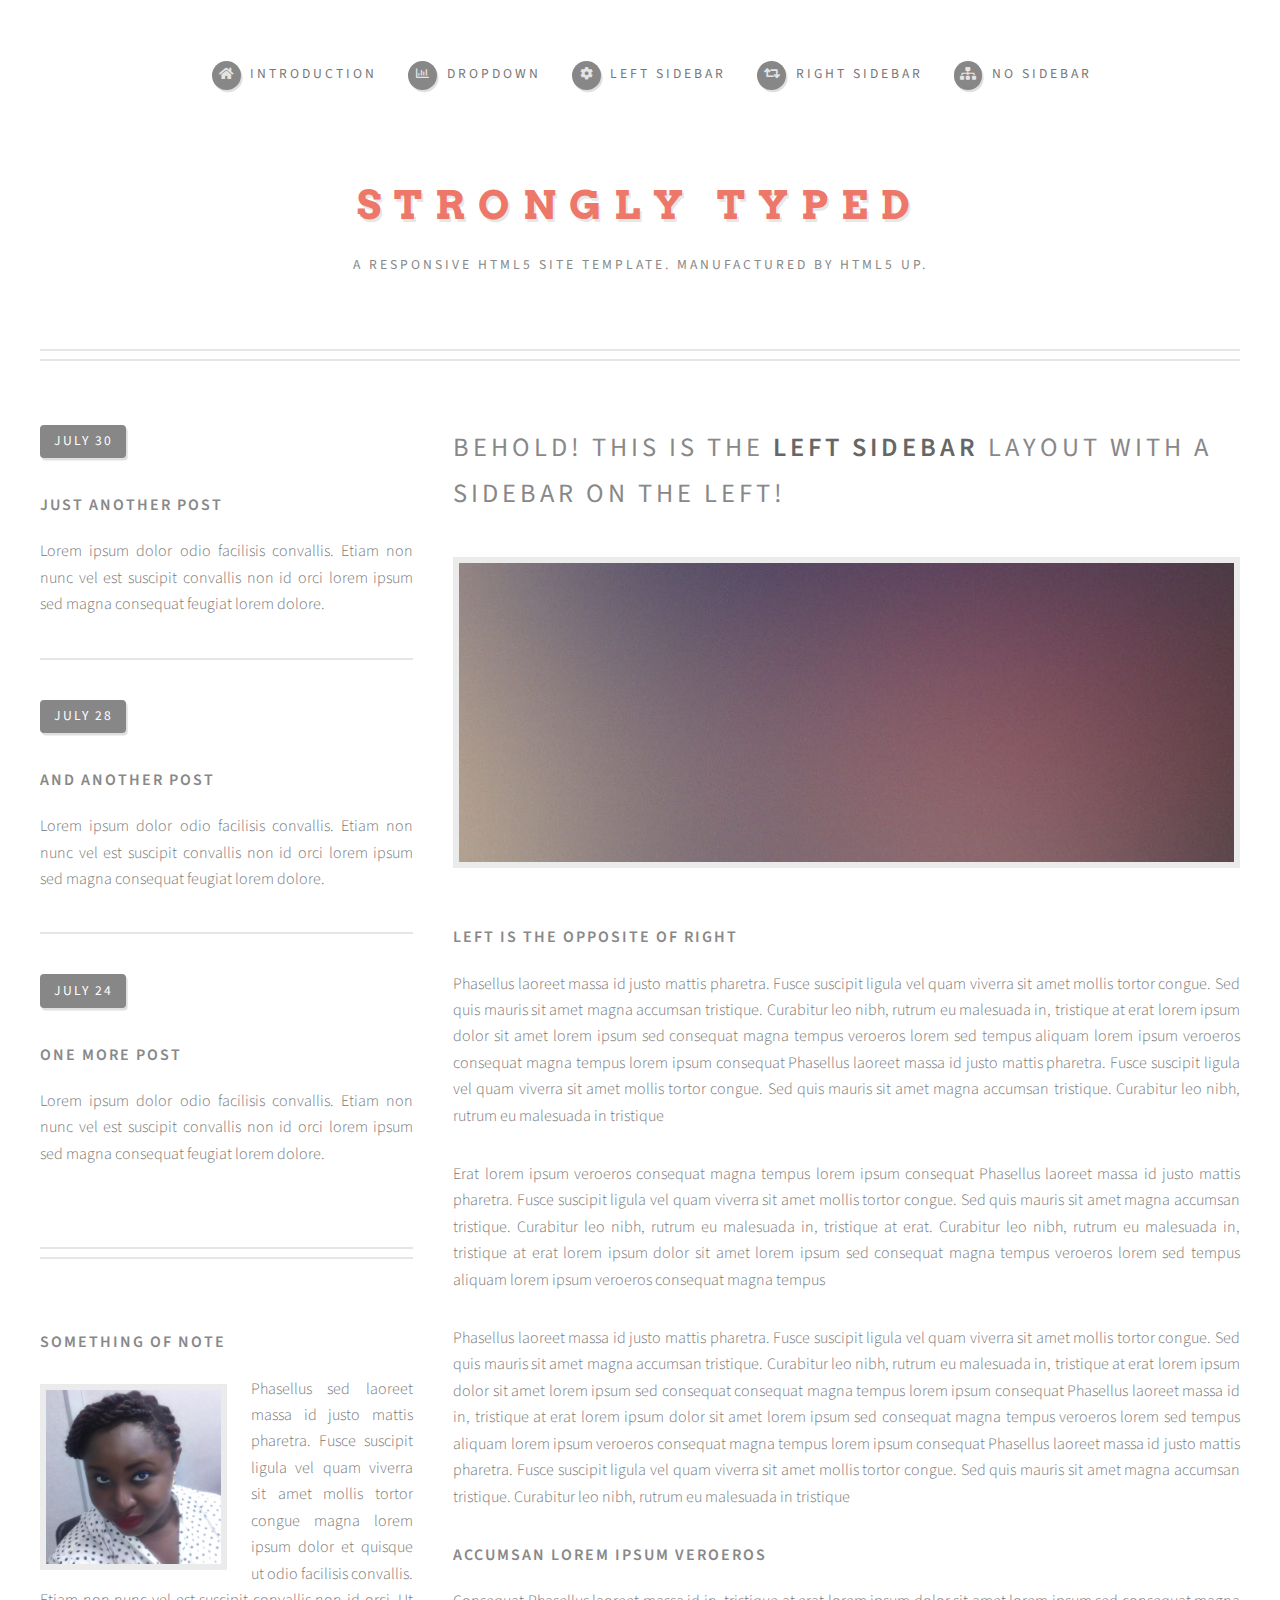
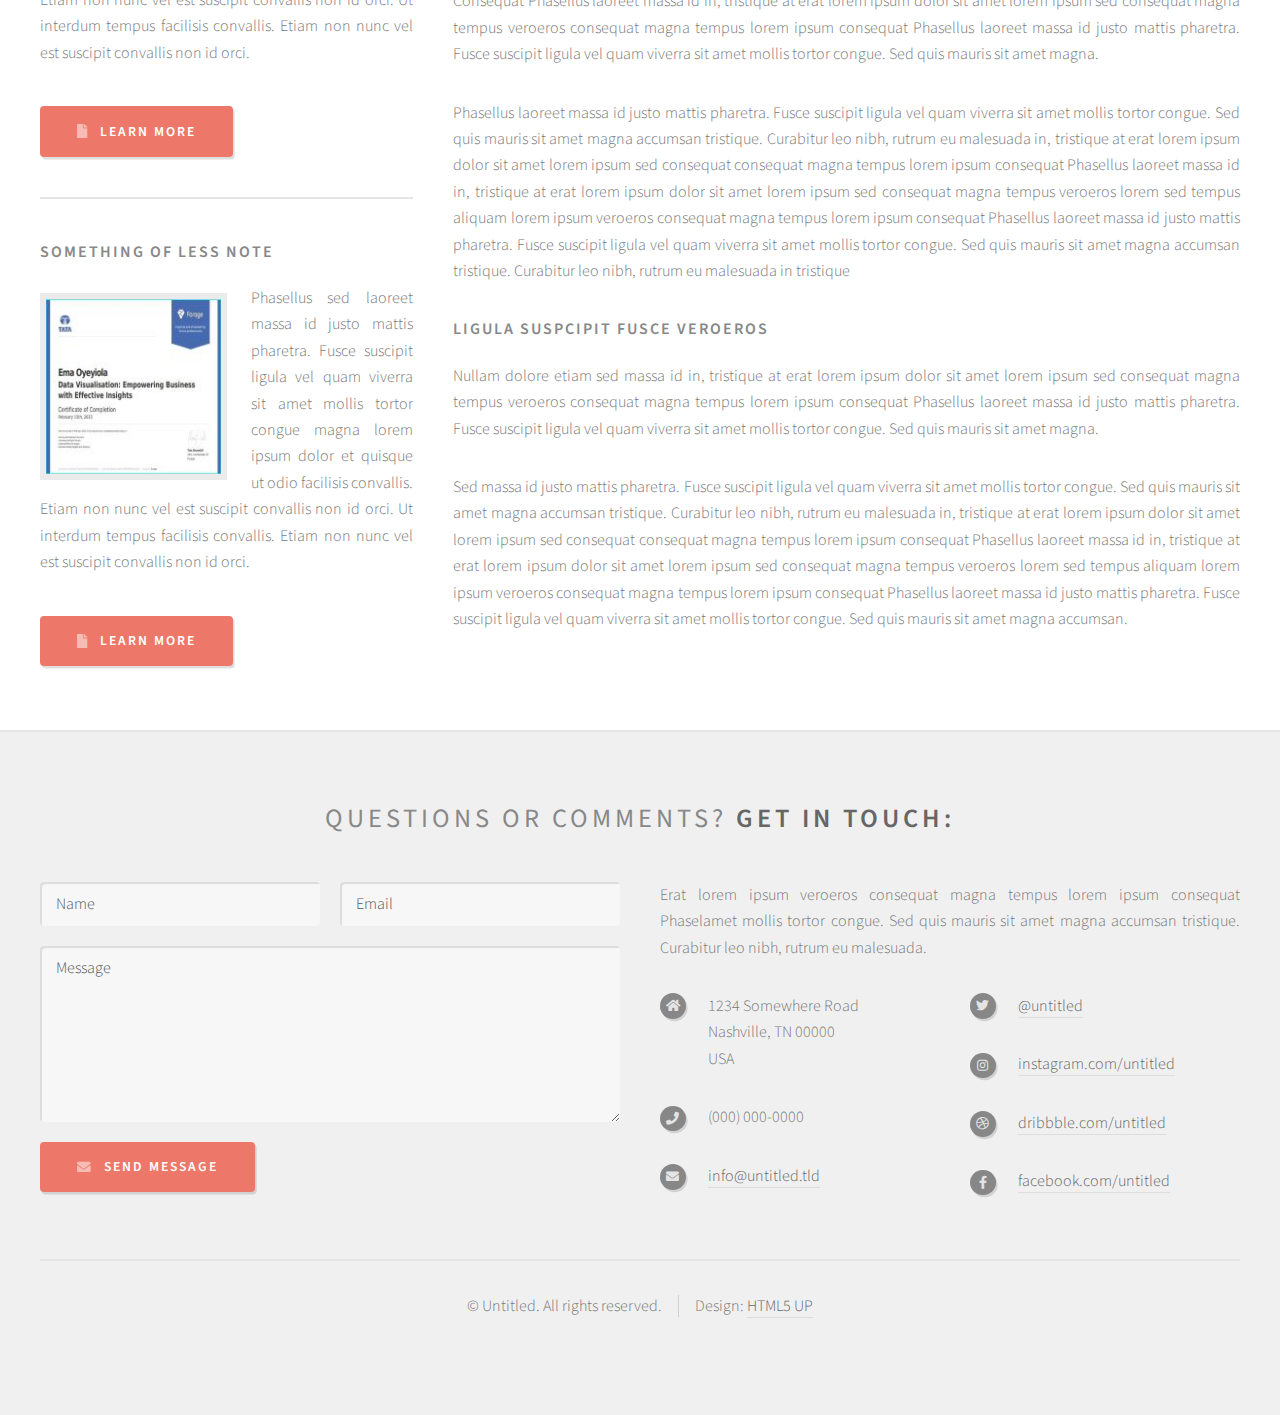
<file: left-sidebar.html>
<!DOCTYPE HTML>
<!--
	Strongly Typed by HTML5 UP
	html5up.net | @ajlkn
	Free for personal and commercial use under the CCA 3.0 license (html5up.net/license)
-->
<html>
	<head>
		<title>Left Sidebar - Strongly Typed by HTML5 UP</title>
		<meta charset="utf-8" />
		<meta name="viewport" content="width=device-width, initial-scale=1, user-scalable=no" />
		<link rel="stylesheet" href="assets/css/main.css" />
	</head>
	<body class="left-sidebar is-preload">
		<div id="page-wrapper">

			<!-- Header -->
				<section id="header">
					<div class="container">

						<!-- Logo -->
							<h1 id="logo"><a href="index.html">Strongly Typed</a></h1>
							<p>A responsive HTML5 site template. Manufactured by HTML5 UP.</p>

						<!-- Nav -->
							<nav id="nav">
								<ul>
									<li><a class="icon solid fa-home" href="index.html"><span>Introduction</span></a></li>
									<li>
										<a href="#" class="icon fa-chart-bar"><span>Dropdown</span></a>
										<ul>
											<li><a href="#">Lorem ipsum dolor</a></li>
											<li><a href="#">Magna phasellus</a></li>
											<li><a href="#">Etiam dolore nisl</a></li>
											<li>
												<a href="#">Phasellus consequat</a>
												<ul>
													<li><a href="#">Magna phasellus</a></li>
													<li><a href="#">Etiam dolore nisl</a></li>
													<li><a href="#">Phasellus consequat</a></li>
												</ul>
											</li>
											<li><a href="#">Veroeros feugiat</a></li>
										</ul>
									</li>
									<li><a class="icon solid fa-cog" href="left-sidebar.html"><span>Left Sidebar</span></a></li>
									<li><a class="icon solid fa-retweet" href="right-sidebar.html"><span>Right Sidebar</span></a></li>
									<li><a class="icon solid fa-sitemap" href="no-sidebar.html"><span>No Sidebar</span></a></li>
								</ul>
							</nav>

					</div>
				</section>

			<!-- Main -->
				<section id="main">
					<div class="container">
						<div class="row">

							<!-- Sidebar -->
								<div id="sidebar" class="col-4 col-12-medium">

									<!-- Excerpts -->
										<section>
											<ul class="divided">
												<li>

													<!-- Excerpt -->
														<article class="box excerpt">
															<header>
																<span class="date">July 30</span>
																<h3><a href="#">Just another post</a></h3>
															</header>
															<p>Lorem ipsum dolor odio facilisis convallis. Etiam non nunc vel est
															suscipit convallis non id orci lorem ipsum sed magna consequat feugiat lorem dolore.</p>
														</article>

												</li>
												<li>

													<!-- Excerpt -->
														<article class="box excerpt">
															<header>
																<span class="date">July 28</span>
																<h3><a href="#">And another post</a></h3>
															</header>
															<p>Lorem ipsum dolor odio facilisis convallis. Etiam non nunc vel est
															suscipit convallis non id orci lorem ipsum sed magna consequat feugiat lorem dolore.</p>
														</article>

												</li>
												<li>

													<!-- Excerpt -->
														<article class="box excerpt">
															<header>
																<span class="date">July 24</span>
																<h3><a href="#">One more post</a></h3>
															</header>
															<p>Lorem ipsum dolor odio facilisis convallis. Etiam non nunc vel est
															suscipit convallis non id orci lorem ipsum sed magna consequat feugiat lorem dolore.</p>
														</article>

												</li>
											</ul>
										</section>

									<!-- Highlights -->
										<section>
											<ul class="divided">
												<li>

													<!-- Highlight -->
														<article class="box highlight">
															<header>
																<h3><a href="#">Something of note</a></h3>
															</header>
															<a href="#" class="image left"><img src="images/pic06.jpg" alt="" /></a>
															<p>Phasellus sed laoreet massa id justo mattis pharetra. Fusce suscipit ligula vel quam
															viverra sit amet mollis tortor congue magna lorem ipsum dolor et quisque ut odio facilisis
															convallis. Etiam non nunc vel est suscipit convallis non id orci. Ut interdum tempus
															facilisis convallis. Etiam non nunc vel est suscipit convallis non id orci.</p>
															<ul class="actions">
																<li><a href="#" class="button icon solid fa-file">Learn More</a></li>
															</ul>
														</article>

												</li>
												<li>

													<!-- Highlight -->
														<article class="box highlight">
															<header>
																<h3><a href="#">Something of less note</a></h3>
															</header>
															<a href="#" class="image left"><img src="images/pic07.jpg" alt="" /></a>
															<p>Phasellus sed laoreet massa id justo mattis pharetra. Fusce suscipit ligula vel quam
															viverra sit amet mollis tortor congue magna lorem ipsum dolor et quisque ut odio facilisis
															convallis. Etiam non nunc vel est suscipit convallis non id orci. Ut interdum tempus
															facilisis convallis. Etiam non nunc vel est suscipit convallis non id orci.</p>
															<ul class="actions">
																<li><a href="#" class="button icon solid fa-file">Learn More</a></li>
															</ul>
														</article>

												</li>
											</ul>
										</section>

								</div>

							<!-- Content -->
								<div id="content" class="col-8 col-12-medium imp-medium">

									<!-- Post -->
										<article class="box post">
											<header>
												<h2>Behold! This is the <strong>left sidebar</strong> layout<br />
												with a sidebar on the left!</h2>
											</header>
											<span class="image featured"><img src="images/pic04.jpg" alt="" /></span>
											<h3>Left is the opposite of right</h3>
											<p>Phasellus laoreet massa id justo mattis pharetra. Fusce suscipit
											ligula vel quam viverra sit amet mollis tortor congue. Sed quis mauris
											sit amet magna accumsan tristique. Curabitur leo nibh, rutrum eu malesuada
											in, tristique at erat lorem ipsum dolor sit amet lorem ipsum sed consequat
											magna tempus veroeros lorem sed tempus aliquam lorem ipsum veroeros
											consequat magna tempus lorem ipsum consequat Phasellus laoreet massa id
											justo mattis pharetra. Fusce suscipit ligula vel quam viverra sit amet
											mollis tortor congue. Sed quis mauris sit amet magna accumsan tristique.
											Curabitur leo nibh, rutrum eu malesuada in tristique</p>
											<p>Erat lorem ipsum veroeros consequat magna tempus lorem ipsum consequat
											Phasellus laoreet massa id justo mattis pharetra. Fusce suscipit ligula
											vel quam viverra sit amet mollis tortor congue. Sed quis mauris sit amet
											magna accumsan tristique. Curabitur leo nibh, rutrum eu malesuada in,
											tristique at erat. Curabitur leo nibh, rutrum eu malesuada in, tristique
											at erat lorem ipsum dolor sit amet lorem ipsum sed consequat magna
											tempus veroeros lorem sed tempus aliquam lorem ipsum veroeros consequat
											magna tempus</p>
											<p>Phasellus laoreet massa id justo mattis pharetra. Fusce suscipit
											ligula vel quam viverra sit amet mollis tortor congue. Sed quis mauris
											sit amet magna accumsan tristique. Curabitur leo nibh, rutrum eu malesuada
											in, tristique at erat lorem ipsum dolor sit amet lorem ipsum sed consequat
											consequat magna tempus lorem ipsum consequat Phasellus laoreet massa id
											in, tristique at erat lorem ipsum dolor sit amet lorem ipsum sed consequat
											magna tempus veroeros lorem sed tempus aliquam lorem ipsum veroeros
											consequat magna tempus lorem ipsum consequat Phasellus laoreet massa id
											justo mattis pharetra. Fusce suscipit ligula vel quam viverra sit amet
											mollis tortor congue. Sed quis mauris sit amet magna accumsan tristique.
											Curabitur leo nibh, rutrum eu malesuada in tristique</p>
											<h3>Accumsan lorem ipsum veroeros</h3>
											<p>Consequat Phasellus laoreet massa id in, tristique at erat lorem
											ipsum dolor sit amet lorem ipsum sed consequat magna tempus veroeros
											consequat magna tempus lorem ipsum consequat Phasellus laoreet massa id
											justo mattis pharetra. Fusce suscipit ligula vel quam viverra sit amet
											mollis tortor congue. Sed quis mauris sit amet magna.</p>
											<p>Phasellus laoreet massa id justo mattis pharetra. Fusce suscipit
											ligula vel quam viverra sit amet mollis tortor congue. Sed quis mauris
											sit amet magna accumsan tristique. Curabitur leo nibh, rutrum eu malesuada
											in, tristique at erat lorem ipsum dolor sit amet lorem ipsum sed consequat
											consequat magna tempus lorem ipsum consequat Phasellus laoreet massa id
											in, tristique at erat lorem ipsum dolor sit amet lorem ipsum sed consequat
											magna tempus veroeros lorem sed tempus aliquam lorem ipsum veroeros
											consequat magna tempus lorem ipsum consequat Phasellus laoreet massa id
											justo mattis pharetra. Fusce suscipit ligula vel quam viverra sit amet
											mollis tortor congue. Sed quis mauris sit amet magna accumsan tristique.
											Curabitur leo nibh, rutrum eu malesuada in tristique</p>
											<h3>Ligula suspcipit fusce veroeros</h3>
											<p>Nullam dolore etiam sed massa id in, tristique at erat lorem
											ipsum dolor sit amet lorem ipsum sed consequat magna tempus veroeros
											consequat magna tempus lorem ipsum consequat Phasellus laoreet massa id
											justo mattis pharetra. Fusce suscipit ligula vel quam viverra sit amet
											mollis tortor congue. Sed quis mauris sit amet magna.</p>
											<p>Sed massa id justo mattis pharetra. Fusce suscipit
											ligula vel quam viverra sit amet mollis tortor congue. Sed quis mauris
											sit amet magna accumsan tristique. Curabitur leo nibh, rutrum eu malesuada
											in, tristique at erat lorem ipsum dolor sit amet lorem ipsum sed consequat
											consequat magna tempus lorem ipsum consequat Phasellus laoreet massa id
											in, tristique at erat lorem ipsum dolor sit amet lorem ipsum sed consequat
											magna tempus veroeros lorem sed tempus aliquam lorem ipsum veroeros
											consequat magna tempus lorem ipsum consequat Phasellus laoreet massa id
											justo mattis pharetra. Fusce suscipit ligula vel quam viverra sit amet
											mollis tortor congue. Sed quis mauris sit amet magna accumsan.</p>
										</article>

								</div>

						</div>
					</div>
				</section>

			<!-- Footer -->
				<section id="footer">
					<div class="container">
						<header>
							<h2>Questions or comments? <strong>Get in touch:</strong></h2>
						</header>
						<div class="row">
							<div class="col-6 col-12-medium">
								<section>
									<form method="post" action="#">
										<div class="row gtr-50">
											<div class="col-6 col-12-small">
												<input name="name" placeholder="Name" type="text" />
											</div>
											<div class="col-6 col-12-small">
												<input name="email" placeholder="Email" type="text" />
											</div>
											<div class="col-12">
												<textarea name="message" placeholder="Message"></textarea>
											</div>
											<div class="col-12">
												<a href="#" class="form-button-submit button icon solid fa-envelope">Send Message</a>
											</div>
										</div>
									</form>
								</section>
							</div>
							<div class="col-6 col-12-medium">
								<section>
									<p>Erat lorem ipsum veroeros consequat magna tempus lorem ipsum consequat Phaselamet
									mollis tortor congue. Sed quis mauris sit amet magna accumsan tristique. Curabitur
									leo nibh, rutrum eu malesuada.</p>
									<div class="row">
										<div class="col-6 col-12-small">
											<ul class="icons">
												<li class="icon solid fa-home">
													1234 Somewhere Road<br />
													Nashville, TN 00000<br />
													USA
												</li>
												<li class="icon solid fa-phone">
													(000) 000-0000
												</li>
												<li class="icon solid fa-envelope">
													<a href="#">info@untitled.tld</a>
												</li>
											</ul>
										</div>
										<div class="col-6 col-12-small">
											<ul class="icons">
												<li class="icon brands fa-twitter">
													<a href="#">@untitled</a>
												</li>
												<li class="icon brands fa-instagram">
													<a href="#">instagram.com/untitled</a>
												</li>
												<li class="icon brands fa-dribbble">
													<a href="#">dribbble.com/untitled</a>
												</li>
												<li class="icon brands fa-facebook-f">
													<a href="#">facebook.com/untitled</a>
												</li>
											</ul>
										</div>
									</div>
								</section>
							</div>
						</div>
					</div>
					<div id="copyright" class="container">
						<ul class="links">
							<li>&copy; Untitled. All rights reserved.</li><li>Design: <a href="http://html5up.net">HTML5 UP</a></li>
						</ul>
					</div>
				</section>

		</div>

		<!-- Scripts -->
			<script src="assets/js/jquery.min.js"></script>
			<script src="assets/js/jquery.dropotron.min.js"></script>
			<script src="assets/js/browser.min.js"></script>
			<script src="assets/js/breakpoints.min.js"></script>
			<script src="assets/js/util.js"></script>
			<script src="assets/js/main.js"></script>

	</body>
</html>
</file>
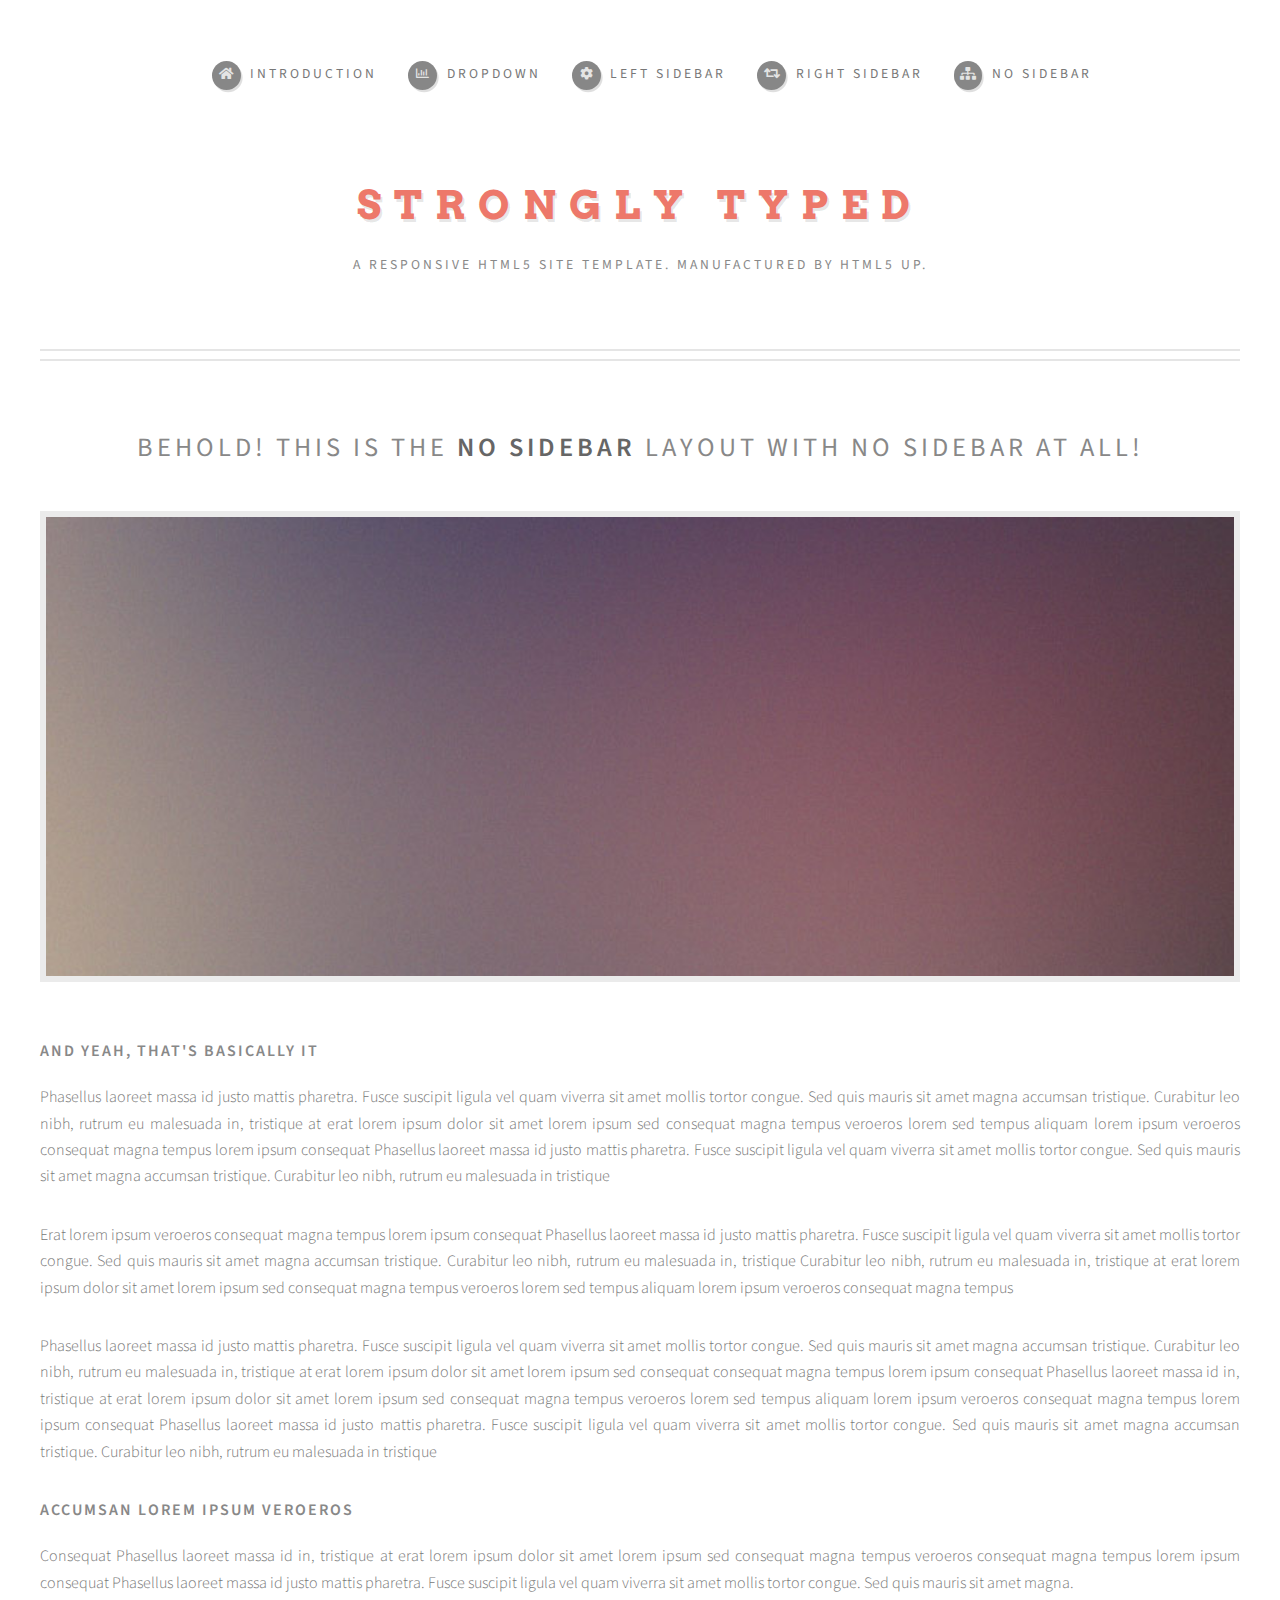
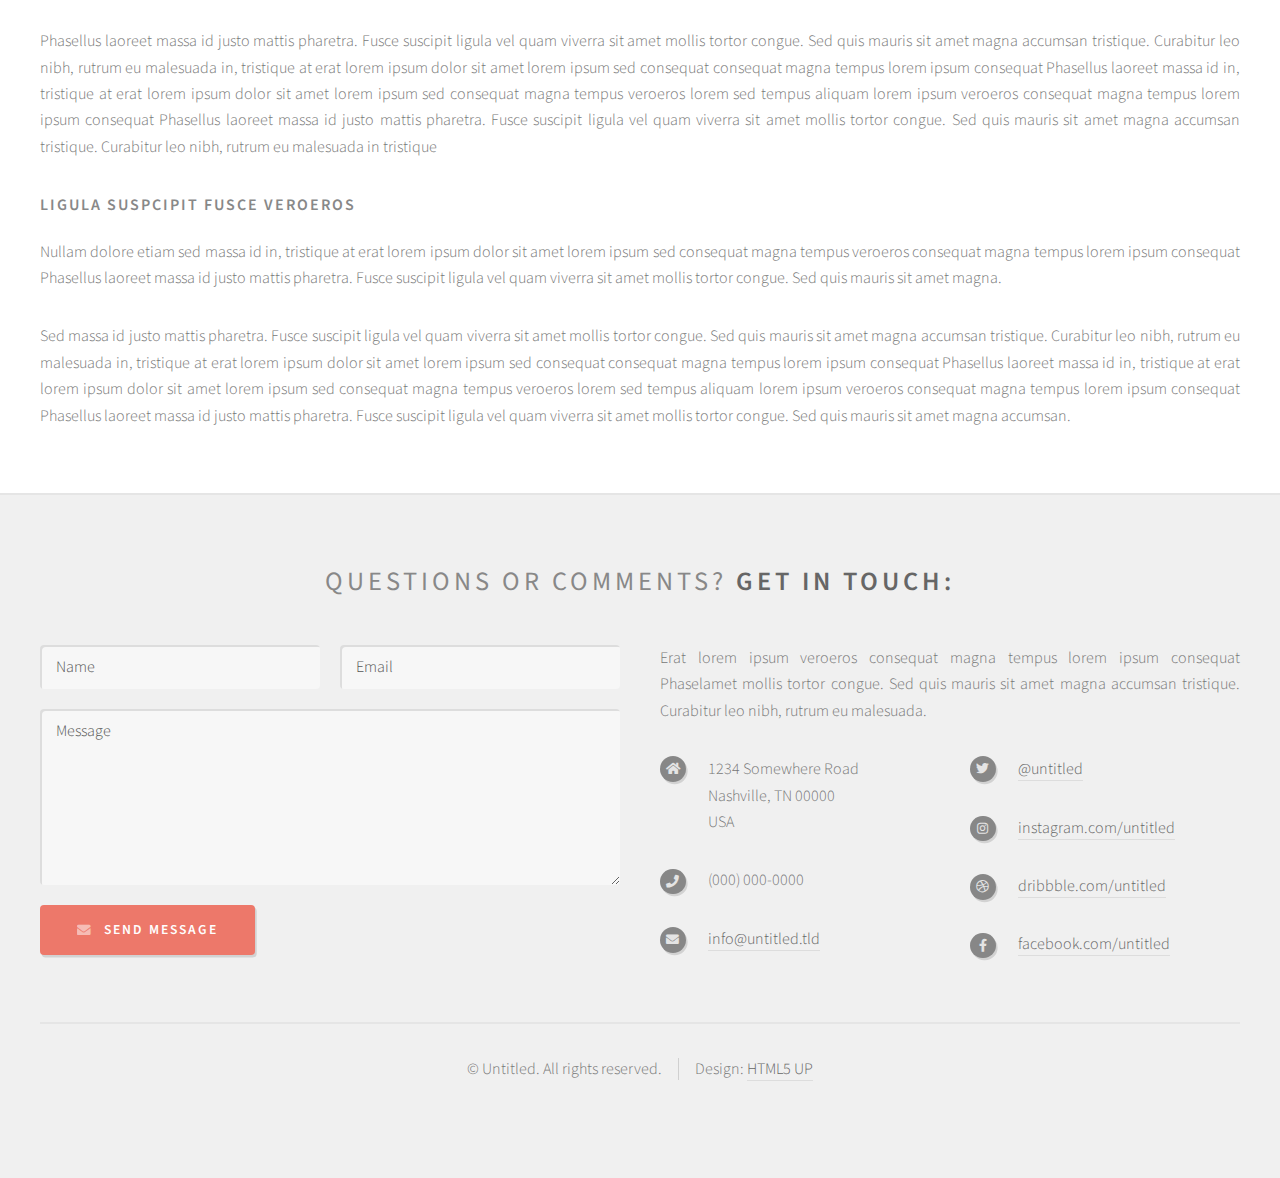
<file: no-sidebar.html>
<!DOCTYPE HTML>
<!--
	Strongly Typed by HTML5 UP
	html5up.net | @ajlkn
	Free for personal and commercial use under the CCA 3.0 license (html5up.net/license)
-->
<html>
	<head>
		<title>No Sidebar - Strongly Typed by HTML5 UP</title>
		<meta charset="utf-8" />
		<meta name="viewport" content="width=device-width, initial-scale=1, user-scalable=no" />
		<link rel="stylesheet" href="assets/css/main.css" />
	</head>
	<body class="no-sidebar is-preload">
		<div id="page-wrapper">

			<!-- Header -->
				<section id="header">
					<div class="container">

						<!-- Logo -->
							<h1 id="logo"><a href="index.html">Strongly Typed</a></h1>
							<p>A responsive HTML5 site template. Manufactured by HTML5 UP.</p>

						<!-- Nav -->
							<nav id="nav">
								<ul>
									<li><a class="icon solid fa-home" href="index.html"><span>Introduction</span></a></li>
									<li>
										<a href="#" class="icon fa-chart-bar"><span>Dropdown</span></a>
										<ul>
											<li><a href="#">Lorem ipsum dolor</a></li>
											<li><a href="#">Magna phasellus</a></li>
											<li><a href="#">Etiam dolore nisl</a></li>
											<li>
												<a href="#">Phasellus consequat</a>
												<ul>
													<li><a href="#">Magna phasellus</a></li>
													<li><a href="#">Etiam dolore nisl</a></li>
													<li><a href="#">Phasellus consequat</a></li>
												</ul>
											</li>
											<li><a href="#">Veroeros feugiat</a></li>
										</ul>
									</li>
									<li><a class="icon solid fa-cog" href="left-sidebar.html"><span>Left Sidebar</span></a></li>
									<li><a class="icon solid fa-retweet" href="right-sidebar.html"><span>Right Sidebar</span></a></li>
									<li><a class="icon solid fa-sitemap" href="no-sidebar.html"><span>No Sidebar</span></a></li>
								</ul>
							</nav>

					</div>
				</section>

			<!-- Main -->
				<section id="main">
					<div class="container">
						<div id="content">

							<!-- Post -->
								<article class="box post">
									<header>
										<h2>Behold! This is the <strong>no sidebar</strong> layout<br />
										with no sidebar at all!</h2>
									</header>
									<span class="image featured"><img src="images/pic04.jpg" alt="" /></span>
									<h3>And yeah, that's basically it</h3>
									<p>Phasellus laoreet massa id justo mattis pharetra. Fusce suscipit
									ligula vel quam viverra sit amet mollis tortor congue. Sed quis mauris
									sit amet magna accumsan tristique. Curabitur leo nibh, rutrum eu malesuada
									in, tristique at erat lorem ipsum dolor sit amet lorem ipsum sed consequat
									magna tempus veroeros lorem sed tempus aliquam lorem ipsum veroeros
									consequat magna tempus lorem ipsum consequat Phasellus laoreet massa id
									justo mattis pharetra. Fusce suscipit ligula vel quam viverra sit amet
									mollis tortor congue. Sed quis mauris sit amet magna accumsan tristique.
									Curabitur leo nibh, rutrum eu malesuada in tristique</p>
									<p>Erat lorem ipsum veroeros consequat magna tempus lorem ipsum consequat
									Phasellus laoreet massa id justo mattis pharetra. Fusce suscipit ligula
									vel quam viverra sit amet mollis tortor congue. Sed quis mauris sit amet
									magna accumsan tristique. Curabitur leo nibh, rutrum eu malesuada in,
									tristique Curabitur leo nibh, rutrum eu malesuada in, tristique
									at erat lorem ipsum dolor sit amet lorem ipsum sed consequat magna
									tempus veroeros lorem sed tempus aliquam lorem ipsum veroeros consequat
									magna tempus</p>
									<p>Phasellus laoreet massa id justo mattis pharetra. Fusce suscipit
									ligula vel quam viverra sit amet mollis tortor congue. Sed quis mauris
									sit amet magna accumsan tristique. Curabitur leo nibh, rutrum eu malesuada
									in, tristique at erat lorem ipsum dolor sit amet lorem ipsum sed consequat
									consequat magna tempus lorem ipsum consequat Phasellus laoreet massa id
									in, tristique at erat lorem ipsum dolor sit amet lorem ipsum sed consequat
									magna tempus veroeros lorem sed tempus aliquam lorem ipsum veroeros
									consequat magna tempus lorem ipsum consequat Phasellus laoreet massa id
									justo mattis pharetra. Fusce suscipit ligula vel quam viverra sit amet
									mollis tortor congue. Sed quis mauris sit amet magna accumsan tristique.
									Curabitur leo nibh, rutrum eu malesuada in tristique</p>
									<h3>Accumsan lorem ipsum veroeros</h3>
									<p>Consequat Phasellus laoreet massa id in, tristique at erat lorem
									ipsum dolor sit amet lorem ipsum sed consequat magna tempus veroeros
									consequat magna tempus lorem ipsum consequat Phasellus laoreet massa id
									justo mattis pharetra. Fusce suscipit ligula vel quam viverra sit amet
									mollis tortor congue. Sed quis mauris sit amet magna.</p>
									<p>Phasellus laoreet massa id justo mattis pharetra. Fusce suscipit
									ligula vel quam viverra sit amet mollis tortor congue. Sed quis mauris
									sit amet magna accumsan tristique. Curabitur leo nibh, rutrum eu malesuada
									in, tristique at erat lorem ipsum dolor sit amet lorem ipsum sed consequat
									consequat magna tempus lorem ipsum consequat Phasellus laoreet massa id
									in, tristique at erat lorem ipsum dolor sit amet lorem ipsum sed consequat
									magna tempus veroeros lorem sed tempus aliquam lorem ipsum veroeros
									consequat magna tempus lorem ipsum consequat Phasellus laoreet massa id
									justo mattis pharetra. Fusce suscipit ligula vel quam viverra sit amet
									mollis tortor congue. Sed quis mauris sit amet magna accumsan tristique.
									Curabitur leo nibh, rutrum eu malesuada in tristique</p>
									<h3>Ligula suspcipit fusce veroeros</h3>
									<p>Nullam dolore etiam sed massa id in, tristique at erat lorem
									ipsum dolor sit amet lorem ipsum sed consequat magna tempus veroeros
									consequat magna tempus lorem ipsum consequat Phasellus laoreet massa id
									justo mattis pharetra. Fusce suscipit ligula vel quam viverra sit amet
									mollis tortor congue. Sed quis mauris sit amet magna.</p>
									<p>Sed massa id justo mattis pharetra. Fusce suscipit
									ligula vel quam viverra sit amet mollis tortor congue. Sed quis mauris
									sit amet magna accumsan tristique. Curabitur leo nibh, rutrum eu malesuada
									in, tristique at erat lorem ipsum dolor sit amet lorem ipsum sed consequat
									consequat magna tempus lorem ipsum consequat Phasellus laoreet massa id
									in, tristique at erat lorem ipsum dolor sit amet lorem ipsum sed consequat
									magna tempus veroeros lorem sed tempus aliquam lorem ipsum veroeros
									consequat magna tempus lorem ipsum consequat Phasellus laoreet massa id
									justo mattis pharetra. Fusce suscipit ligula vel quam viverra sit amet
									mollis tortor congue. Sed quis mauris sit amet magna accumsan.</p>
								</article>

						</div>
					</div>
				</section>

			<!-- Footer -->
				<section id="footer">
					<div class="container">
						<header>
							<h2>Questions or comments? <strong>Get in touch:</strong></h2>
						</header>
						<div class="row">
							<div class="col-6 col-12-medium">
								<section>
									<form method="post" action="#">
										<div class="row gtr-50">
											<div class="col-6 col-12-small">
												<input name="name" placeholder="Name" type="text" />
											</div>
											<div class="col-6 col-12-small">
												<input name="email" placeholder="Email" type="text" />
											</div>
											<div class="col-12">
												<textarea name="message" placeholder="Message"></textarea>
											</div>
											<div class="col-12">
												<a href="#" class="form-button-submit button icon solid fa-envelope">Send Message</a>
											</div>
										</div>
									</form>
								</section>
							</div>
							<div class="col-6 col-12-medium">
								<section>
									<p>Erat lorem ipsum veroeros consequat magna tempus lorem ipsum consequat Phaselamet
									mollis tortor congue. Sed quis mauris sit amet magna accumsan tristique. Curabitur
									leo nibh, rutrum eu malesuada.</p>
									<div class="row">
										<div class="col-6 col-12-small">
											<ul class="icons">
												<li class="icon solid fa-home">
													1234 Somewhere Road<br />
													Nashville, TN 00000<br />
													USA
												</li>
												<li class="icon solid fa-phone">
													(000) 000-0000
												</li>
												<li class="icon solid fa-envelope">
													<a href="#">info@untitled.tld</a>
												</li>
											</ul>
										</div>
										<div class="col-6 col-12-small">
											<ul class="icons">
												<li class="icon brands fa-twitter">
													<a href="#">@untitled</a>
												</li>
												<li class="icon brands fa-instagram">
													<a href="#">instagram.com/untitled</a>
												</li>
												<li class="icon brands fa-dribbble">
													<a href="#">dribbble.com/untitled</a>
												</li>
												<li class="icon brands fa-facebook-f">
													<a href="#">facebook.com/untitled</a>
												</li>
											</ul>
										</div>
									</div>
								</section>
							</div>
						</div>
					</div>
					<div id="copyright" class="container">
						<ul class="links">
							<li>&copy; Untitled. All rights reserved.</li><li>Design: <a href="http://html5up.net">HTML5 UP</a></li>
						</ul>
					</div>
				</section>

		</div>

		<!-- Scripts -->
			<script src="assets/js/jquery.min.js"></script>
			<script src="assets/js/jquery.dropotron.min.js"></script>
			<script src="assets/js/browser.min.js"></script>
			<script src="assets/js/breakpoints.min.js"></script>
			<script src="assets/js/util.js"></script>
			<script src="assets/js/main.js"></script>

	</body>
</html>
</file>
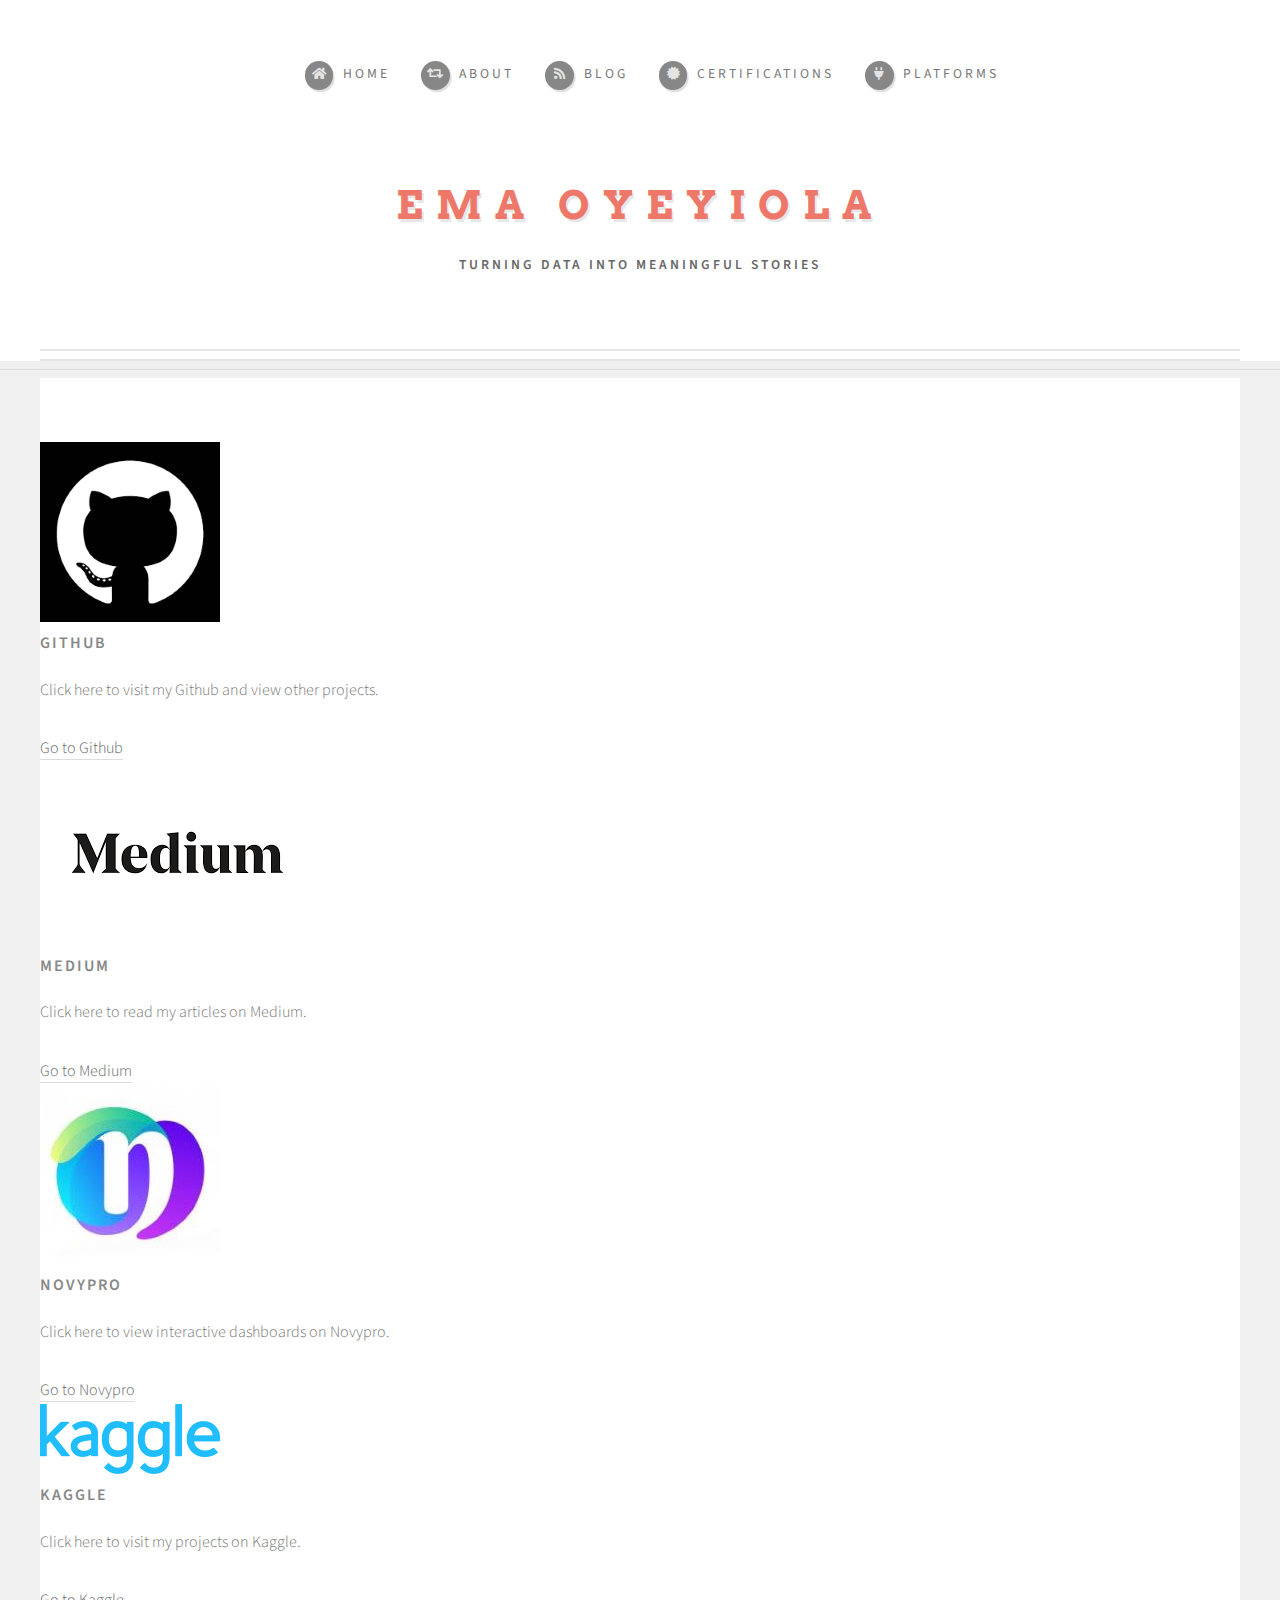
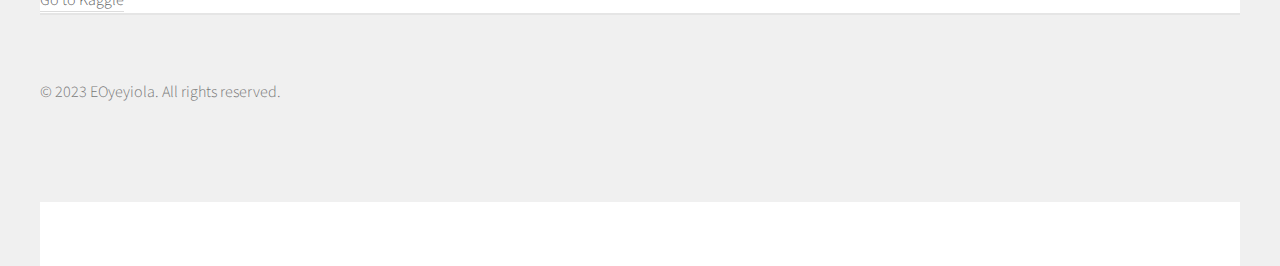
<file: platforms.html>
<!DOCTYPE HTML>
<html>
<head>
  <title>Ema Oyeyiola's Portfolio</title>
  <meta charset="utf-8" />
  <meta name="viewport" content="width=device-width, initial-scale=1, user-scalable=no" />
  <link rel="stylesheet" href="assets/css/main.css" />

  <!-- Open Graph Meta Tags -->
  <meta property="og:title" content="Ema Oyeyiola | Data Analyst Portfolio" />
  <meta property="og:description" content="Dashboards • Machine Learning • Storytelling" />
  <meta property="og:image" content="images/preview.jpg" />
  <meta property="og:url" content="https://eoyeyiola.github.io/" />
  <meta property="og:type" content="website" />

  <!-- Twitter Card Meta Tags -->
  <meta name="twitter:card" content="summary_large_image" />
  <meta name="twitter:title" content="Ema Oyeyiola | Data Analyst Portfolio" />
  <meta name="twitter:description" content="Dashboards • Machine Learning • Storytelling" />
  <meta name="twitter:image" content="images/preview.jpg" />
</head>

<body class="homepage is-preload">
  <div id="page-wrapper">

    <!-- Header -->
    <section id="header">
      <div class="container">
        <!-- Logo -->
        <h1 id="logo"><a href="index.html">Ema Oyeyiola</a></h1>
        <p><strong>Turning Data Into Meaningful Stories</strong></p>
      </div>

      <!-- Nav -->
      <nav id="nav">
        <ul>
          <li><a class="icon solid fa-home" href="index.html"><span>Home</span></a></li>
          <li><a class="icon solid fa-retweet" href="about.html"><span>About</span></a></li>
          <li><a class="icon solid fa-rss" href="blog.html"><span>Blog</span></a></li>

          <li class="dropdown">
            <a class="icon solid fa-certificate" href="certifications.html"><span>Certifications</span></a>
            <ul>
              <li><a href="#">Data Analytics Bootcamp</a></li>
              <li><a href="#">Excel: Macros and VBA for Beginners</a></li>
              <li><a href="#">Power BI Essential Training</a></li>
              <li><a href="#">Power BI Data Modeling with DAX</a></li>
              <li><a href="#">Tableau for Data Scientists</a></li>
              <li><a href="#">Data Visualization: Empowering Business with Effective Insights - Tata Virtual Internship</a></li>
            </ul>
          </li>

          <li class="dropdown">
            <a class="icon solid fa-plug" href="platforms.html"><span>Platforms</span></a>
            <ul>
              <li><a href="https://www.theforage.com/">Forage</a></li>
              <li><a href="https://github.com/Eoyeyiola">Github</a></li>
              <li><a href="https://www.kaggle.com/emaoyeyiola">Kaggle Portfolio</a></li>
              <li><a href="https://medium.com/@Emaleecious">Medium</a></li>
              <li><a href="https://www.novypro.com/profile_projects/emaoyeyiola">Novypro portfolio</a></li>
              <li><a href="https://public.tableau.com/app/profile/ema.oyeyiola">Tableau Public portfolio</a></li>
            </ul>
          </li>
        </ul>
      </nav>
    </section>

    <hr>

    <!-- Main -->
    <div id="main" class="container">
      <header class="major">
        <!-- Optional header text -->
      </header>
<!-- Excerpt -->
													<div class="mosaic-grid">
                                                        <div class="mosaic-grid">
                                                          <img src="images/Github.png" alt="Mosaic-grid Image 1">
                                                          <h3>Github </h3>
                                                          <p>Click here to visit my Github and view other projects.</p>
                                                          <a href="https://github.com/Eoyeyiola" target="_blank">Go to Github</a>
                                                        </div>

                                                        
														
                                                        <div class="mosaic-grid">
                                                          <img src="images/Medium.png" alt="Mosaic-grid Image 1">
                                                          <h3>Medium </h3>
                                                          <p>Click here to read my articles on Medium.</p>
                                                          <a href="https://medium.com/@Emaleecious" target="_blank">Go to Medium</a>
                                                        </div>

                                                        <div class="mosaic-grid">
                                                          <img src="images/Novypro.png" alt="Mosaic-grid Image 1">
                                                          <h3>Novypro </h3>
                                                          <p>Click here to view interactive dashboards on Novypro.</p>
                                                          <a href="https://www.novypro.com/profile_projects/emaoyeyiola" target="_blank">Go to Novypro</a>
                                                        </div>
   														
														<div class="mosaic-grid">
                                                          <img src="images/Kaggle5.png" alt="Mosaic-grid Image 1">
                                                          <h3>Kaggle </h3>
                                                          <p>Click here to visit my projects on Kaggle.</p>
                                                          <a href="https://www.kaggle.com/emaoyeyiola" target="_blank">Go to Kaggle</a>
                                                        </div>

	  
													
													
                                                    
    </div>

    <!-- Footer -->
    <footer id="footer">
      <p>&copy; 2023 EOyeyiola. All rights reserved.</p>
    </footer>
  </div>
</body>
</html>
</file>
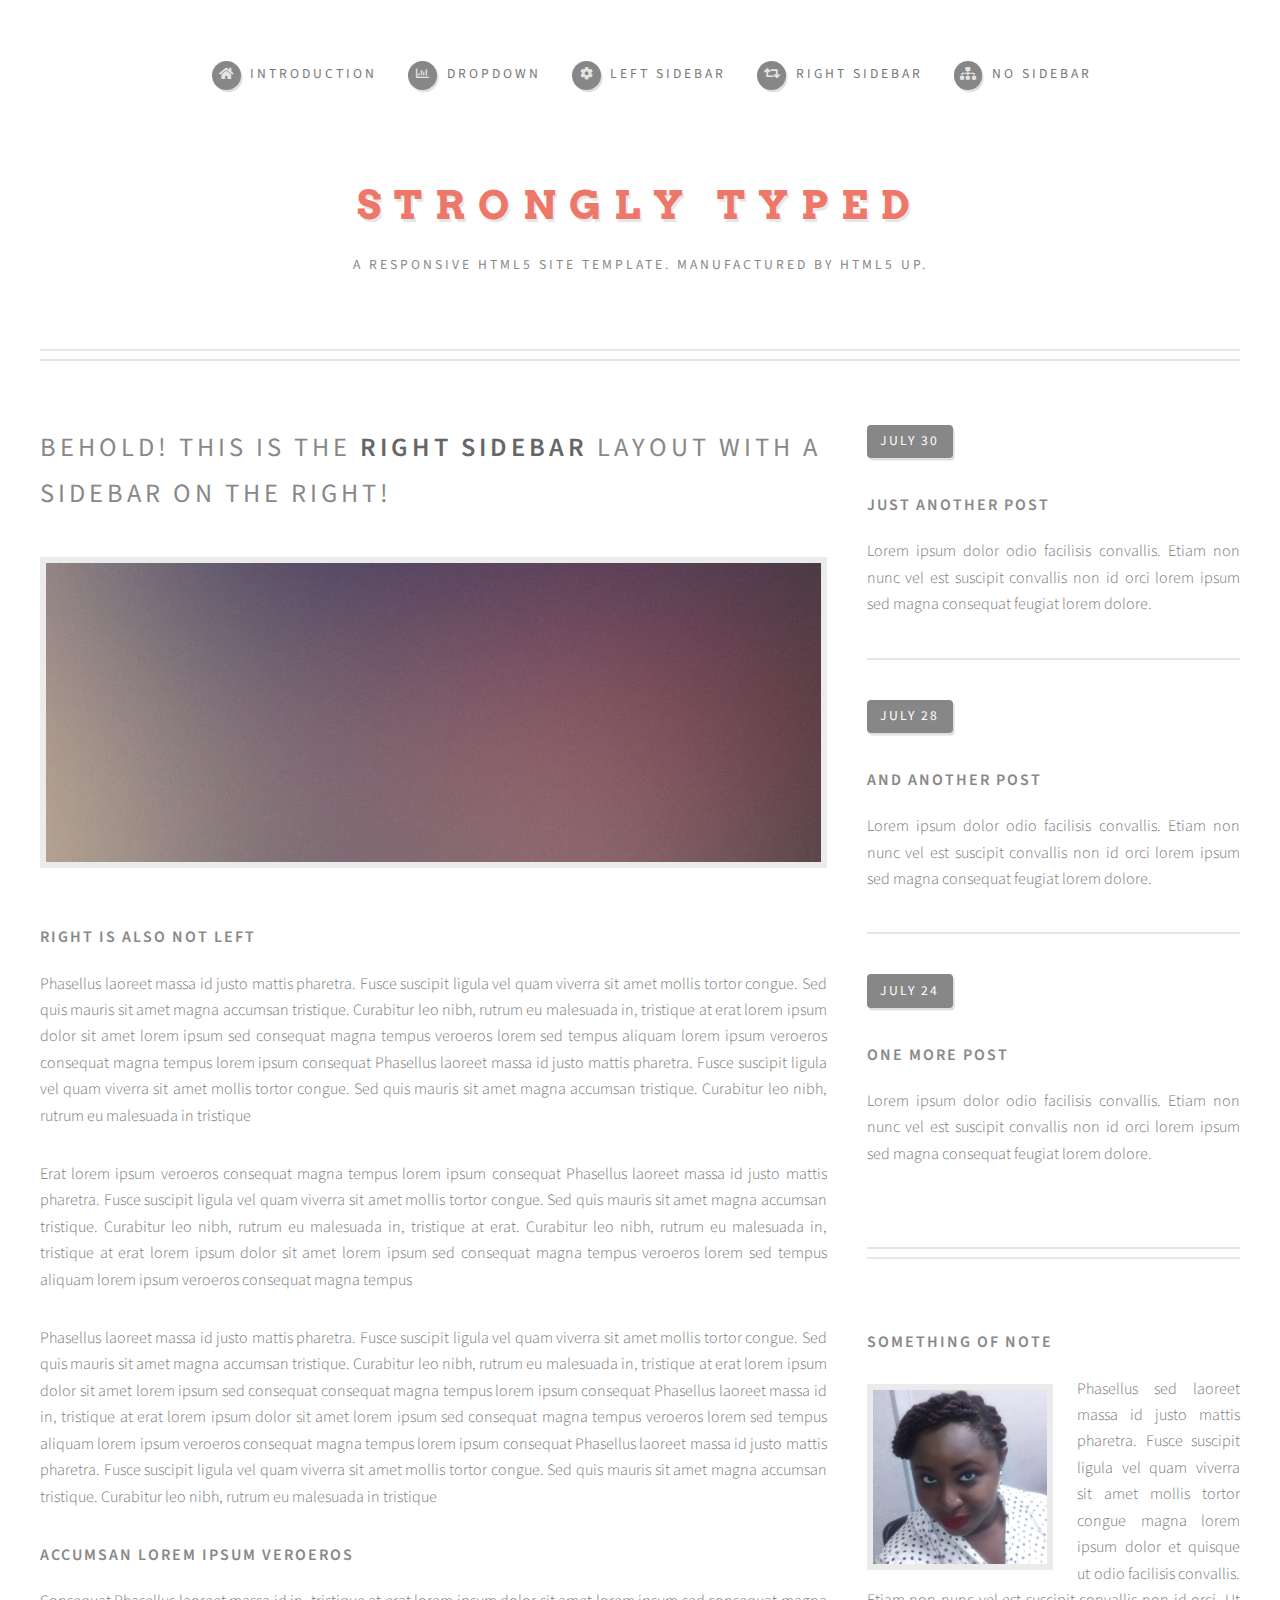
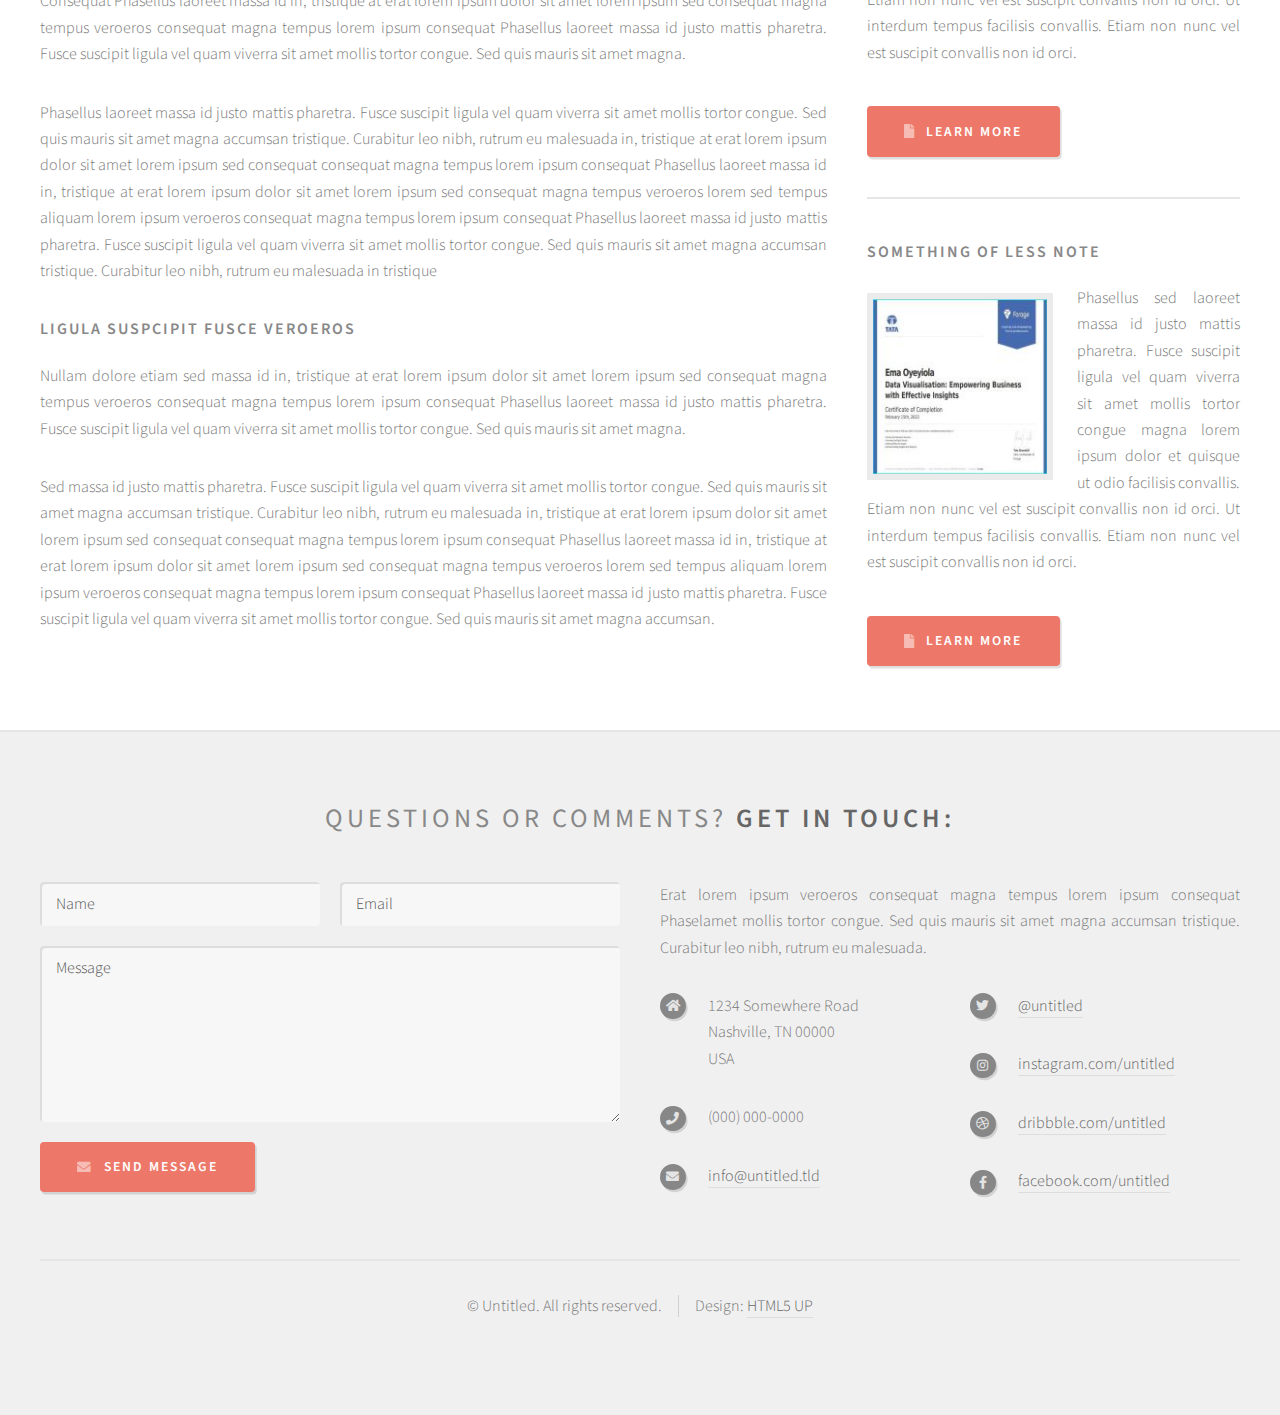
<file: right-sidebar.html>
<!DOCTYPE HTML>
<!--
	Strongly Typed by HTML5 UP
	html5up.net | @ajlkn
	Free for personal and commercial use under the CCA 3.0 license (html5up.net/license)
-->
<html>
	<head>
		<title>Right Sidebar - Strongly Typed by HTML5 UP</title>
		<meta charset="utf-8" />
		<meta name="viewport" content="width=device-width, initial-scale=1, user-scalable=no" />
		<link rel="stylesheet" href="assets/css/main.css" />
	</head>
	<body class="right-sidebar is-preload">
		<div id="page-wrapper">

			<!-- Header -->
				<section id="header">
					<div class="container">

						<!-- Logo -->
							<h1 id="logo"><a href="index.html">Strongly Typed</a></h1>
							<p>A responsive HTML5 site template. Manufactured by HTML5 UP.</p>

						<!-- Nav -->
							<nav id="nav">
								<ul>
									<li><a class="icon solid fa-home" href="index.html"><span>Introduction</span></a></li>
									<li>
										<a href="#" class="icon fa-chart-bar"><span>Dropdown</span></a>
										<ul>
											<li><a href="#">Lorem ipsum dolor</a></li>
											<li><a href="#">Magna phasellus</a></li>
											<li><a href="#">Etiam dolore nisl</a></li>
											<li>
												<a href="#">Phasellus consequat</a>
												<ul>
													<li><a href="#">Magna phasellus</a></li>
													<li><a href="#">Etiam dolore nisl</a></li>
													<li><a href="#">Phasellus consequat</a></li>
												</ul>
											</li>
											<li><a href="#">Veroeros feugiat</a></li>
										</ul>
									</li>
									<li><a class="icon solid fa-cog" href="left-sidebar.html"><span>Left Sidebar</span></a></li>
									<li><a class="icon solid fa-retweet" href="right-sidebar.html"><span>Right Sidebar</span></a></li>
									<li><a class="icon solid fa-sitemap" href="no-sidebar.html"><span>No Sidebar</span></a></li>
								</ul>
							</nav>

					</div>
				</section>

			<!-- Main -->
				<section id="main">
					<div class="container">
						<div class="row">

							<!-- Content -->
								<div id="content" class="col-8 col-12-medium">

									<!-- Post -->
										<article class="box post">
											<header>
												<h2>Behold! This is the <strong>right sidebar</strong> layout<br />
												with a sidebar on the right!</h2>
											</header>
											<span class="image featured"><img src="images/pic04.jpg" alt="" /></span>
											<h3>Right is also not left</h3>
											<p>Phasellus laoreet massa id justo mattis pharetra. Fusce suscipit
											ligula vel quam viverra sit amet mollis tortor congue. Sed quis mauris
											sit amet magna accumsan tristique. Curabitur leo nibh, rutrum eu malesuada
											in, tristique at erat lorem ipsum dolor sit amet lorem ipsum sed consequat
											magna tempus veroeros lorem sed tempus aliquam lorem ipsum veroeros
											consequat magna tempus lorem ipsum consequat Phasellus laoreet massa id
											justo mattis pharetra. Fusce suscipit ligula vel quam viverra sit amet
											mollis tortor congue. Sed quis mauris sit amet magna accumsan tristique.
											Curabitur leo nibh, rutrum eu malesuada in tristique</p>
											<p>Erat lorem ipsum veroeros consequat magna tempus lorem ipsum consequat
											Phasellus laoreet massa id justo mattis pharetra. Fusce suscipit ligula
											vel quam viverra sit amet mollis tortor congue. Sed quis mauris sit amet
											magna accumsan tristique. Curabitur leo nibh, rutrum eu malesuada in,
											tristique at erat. Curabitur leo nibh, rutrum eu malesuada in, tristique
											at erat lorem ipsum dolor sit amet lorem ipsum sed consequat magna
											tempus veroeros lorem sed tempus aliquam lorem ipsum veroeros consequat
											magna tempus</p>
											<p>Phasellus laoreet massa id justo mattis pharetra. Fusce suscipit
											ligula vel quam viverra sit amet mollis tortor congue. Sed quis mauris
											sit amet magna accumsan tristique. Curabitur leo nibh, rutrum eu malesuada
											in, tristique at erat lorem ipsum dolor sit amet lorem ipsum sed consequat
											consequat magna tempus lorem ipsum consequat Phasellus laoreet massa id
											in, tristique at erat lorem ipsum dolor sit amet lorem ipsum sed consequat
											magna tempus veroeros lorem sed tempus aliquam lorem ipsum veroeros
											consequat magna tempus lorem ipsum consequat Phasellus laoreet massa id
											justo mattis pharetra. Fusce suscipit ligula vel quam viverra sit amet
											mollis tortor congue. Sed quis mauris sit amet magna accumsan tristique.
											Curabitur leo nibh, rutrum eu malesuada in tristique</p>
											<h3>Accumsan lorem ipsum veroeros</h3>
											<p>Consequat Phasellus laoreet massa id in, tristique at erat lorem
											ipsum dolor sit amet lorem ipsum sed consequat magna tempus veroeros
											consequat magna tempus lorem ipsum consequat Phasellus laoreet massa id
											justo mattis pharetra. Fusce suscipit ligula vel quam viverra sit amet
											mollis tortor congue. Sed quis mauris sit amet magna.</p>
											<p>Phasellus laoreet massa id justo mattis pharetra. Fusce suscipit
											ligula vel quam viverra sit amet mollis tortor congue. Sed quis mauris
											sit amet magna accumsan tristique. Curabitur leo nibh, rutrum eu malesuada
											in, tristique at erat lorem ipsum dolor sit amet lorem ipsum sed consequat
											consequat magna tempus lorem ipsum consequat Phasellus laoreet massa id
											in, tristique at erat lorem ipsum dolor sit amet lorem ipsum sed consequat
											magna tempus veroeros lorem sed tempus aliquam lorem ipsum veroeros
											consequat magna tempus lorem ipsum consequat Phasellus laoreet massa id
											justo mattis pharetra. Fusce suscipit ligula vel quam viverra sit amet
											mollis tortor congue. Sed quis mauris sit amet magna accumsan tristique.
											Curabitur leo nibh, rutrum eu malesuada in tristique</p>
											<h3>Ligula suspcipit fusce veroeros</h3>
											<p>Nullam dolore etiam sed massa id in, tristique at erat lorem
											ipsum dolor sit amet lorem ipsum sed consequat magna tempus veroeros
											consequat magna tempus lorem ipsum consequat Phasellus laoreet massa id
											justo mattis pharetra. Fusce suscipit ligula vel quam viverra sit amet
											mollis tortor congue. Sed quis mauris sit amet magna.</p>
											<p>Sed massa id justo mattis pharetra. Fusce suscipit
											ligula vel quam viverra sit amet mollis tortor congue. Sed quis mauris
											sit amet magna accumsan tristique. Curabitur leo nibh, rutrum eu malesuada
											in, tristique at erat lorem ipsum dolor sit amet lorem ipsum sed consequat
											consequat magna tempus lorem ipsum consequat Phasellus laoreet massa id
											in, tristique at erat lorem ipsum dolor sit amet lorem ipsum sed consequat
											magna tempus veroeros lorem sed tempus aliquam lorem ipsum veroeros
											consequat magna tempus lorem ipsum consequat Phasellus laoreet massa id
											justo mattis pharetra. Fusce suscipit ligula vel quam viverra sit amet
											mollis tortor congue. Sed quis mauris sit amet magna accumsan.</p>
										</article>

								</div>

							<!-- Sidebar -->
								<div id="sidebar" class="col-4 col-12-medium">

									<!-- Excerpts -->
										<section>
											<ul class="divided">
												<li>

													<!-- Excerpt -->
														<article class="box excerpt">
															<header>
																<span class="date">July 30</span>
																<h3><a href="#">Just another post</a></h3>
															</header>
															<p>Lorem ipsum dolor odio facilisis convallis. Etiam non nunc vel est
															suscipit convallis non id orci lorem ipsum sed magna consequat feugiat lorem dolore.</p>
														</article>

												</li>
												<li>

													<!-- Excerpt -->
														<article class="box excerpt">
															<header>
																<span class="date">July 28</span>
																<h3><a href="#">And another post</a></h3>
															</header>
															<p>Lorem ipsum dolor odio facilisis convallis. Etiam non nunc vel est
															suscipit convallis non id orci lorem ipsum sed magna consequat feugiat lorem dolore.</p>
														</article>

												</li>
												<li>

													<!-- Excerpt -->
														<article class="box excerpt">
															<header>
																<span class="date">July 24</span>
																<h3><a href="#">One more post</a></h3>
															</header>
															<p>Lorem ipsum dolor odio facilisis convallis. Etiam non nunc vel est
															suscipit convallis non id orci lorem ipsum sed magna consequat feugiat lorem dolore.</p>
														</article>

												</li>
											</ul>
										</section>

									<!-- Highlights -->
										<section>
											<ul class="divided">
												<li>

													<!-- Highlight -->
														<article class="box highlight">
															<header>
																<h3><a href="#">Something of note</a></h3>
															</header>
															<a href="#" class="image left"><img src="images/pic06.jpg" alt="" /></a>
															<p>Phasellus sed laoreet massa id justo mattis pharetra. Fusce suscipit ligula vel quam
															viverra sit amet mollis tortor congue magna lorem ipsum dolor et quisque ut odio facilisis
															convallis. Etiam non nunc vel est suscipit convallis non id orci. Ut interdum tempus
															facilisis convallis. Etiam non nunc vel est suscipit convallis non id orci.</p>
															<ul class="actions">
																<li><a href="#" class="button icon solid fa-file">Learn More</a></li>
															</ul>
														</article>

												</li>
												<li>

													<!-- Highlight -->
														<article class="box highlight">
															<header>
																<h3><a href="#">Something of less note</a></h3>
															</header>
															<a href="#" class="image left"><img src="images/pic07.jpg" alt="" /></a>
															<p>Phasellus sed laoreet massa id justo mattis pharetra. Fusce suscipit ligula vel quam
															viverra sit amet mollis tortor congue magna lorem ipsum dolor et quisque ut odio facilisis
															convallis. Etiam non nunc vel est suscipit convallis non id orci. Ut interdum tempus
															facilisis convallis. Etiam non nunc vel est suscipit convallis non id orci.</p>
															<ul class="actions">
																<li><a href="#" class="button icon solid fa-file">Learn More</a></li>
															</ul>
														</article>

												</li>
											</ul>
										</section>

								</div>

						</div>
					</div>
				</section>

			<!-- Footer -->
				<section id="footer">
					<div class="container">
						<header>
							<h2>Questions or comments? <strong>Get in touch:</strong></h2>
						</header>
						<div class="row">
							<div class="col-6 col-12-medium">
								<section>
									<form method="post" action="#">
										<div class="row gtr-50">
											<div class="col-6 col-12-small">
												<input name="name" placeholder="Name" type="text" />
											</div>
											<div class="col-6 col-12-small">
												<input name="email" placeholder="Email" type="text" />
											</div>
											<div class="col-12">
												<textarea name="message" placeholder="Message"></textarea>
											</div>
											<div class="col-12">
												<a href="#" class="form-button-submit button icon solid fa-envelope">Send Message</a>
											</div>
										</div>
									</form>
								</section>
							</div>
							<div class="col-6 col-12-medium">
								<section>
									<p>Erat lorem ipsum veroeros consequat magna tempus lorem ipsum consequat Phaselamet
									mollis tortor congue. Sed quis mauris sit amet magna accumsan tristique. Curabitur
									leo nibh, rutrum eu malesuada.</p>
									<div class="row">
										<div class="col-6 col-12-small">
											<ul class="icons">
												<li class="icon solid fa-home">
													1234 Somewhere Road<br />
													Nashville, TN 00000<br />
													USA
												</li>
												<li class="icon solid fa-phone">
													(000) 000-0000
												</li>
												<li class="icon solid fa-envelope">
													<a href="#">info@untitled.tld</a>
												</li>
											</ul>
										</div>
										<div class="col-6 col-12-small">
											<ul class="icons">
												<li class="icon brands fa-twitter">
													<a href="#">@untitled</a>
												</li>
												<li class="icon brands fa-instagram">
													<a href="#">instagram.com/untitled</a>
												</li>
												<li class="icon brands fa-dribbble">
													<a href="#">dribbble.com/untitled</a>
												</li>
												<li class="icon brands fa-facebook-f">
													<a href="#">facebook.com/untitled</a>
												</li>
											</ul>
										</div>
									</div>
								</section>
							</div>
						</div>
					</div>
					<div id="copyright" class="container">
						<ul class="links">
							<li>&copy; Untitled. All rights reserved.</li><li>Design: <a href="http://html5up.net">HTML5 UP</a></li>
						</ul>
					</div>
				</section>

		</div>

		<!-- Scripts -->
			<script src="assets/js/jquery.min.js"></script>
			<script src="assets/js/jquery.dropotron.min.js"></script>
			<script src="assets/js/browser.min.js"></script>
			<script src="assets/js/breakpoints.min.js"></script>
			<script src="assets/js/util.js"></script>
			<script src="assets/js/main.js"></script>

	</body>
</html>
</file>
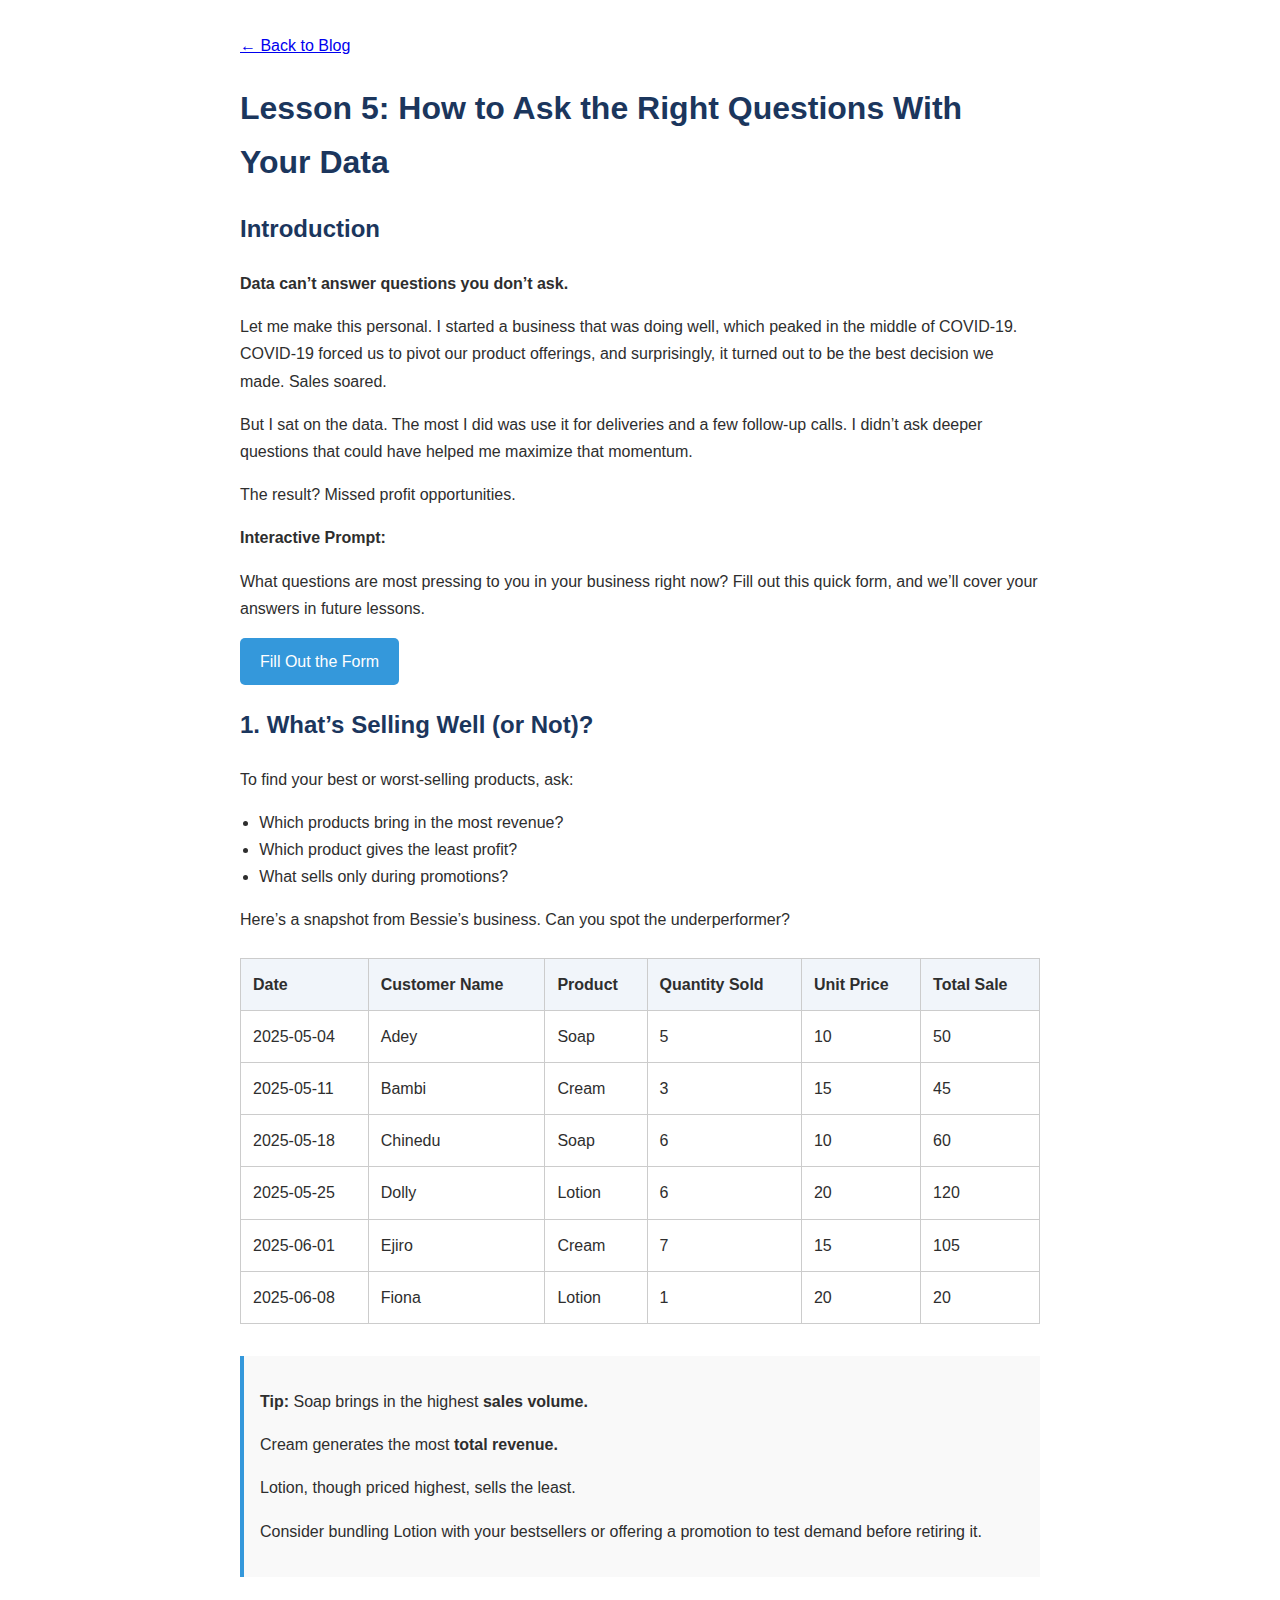
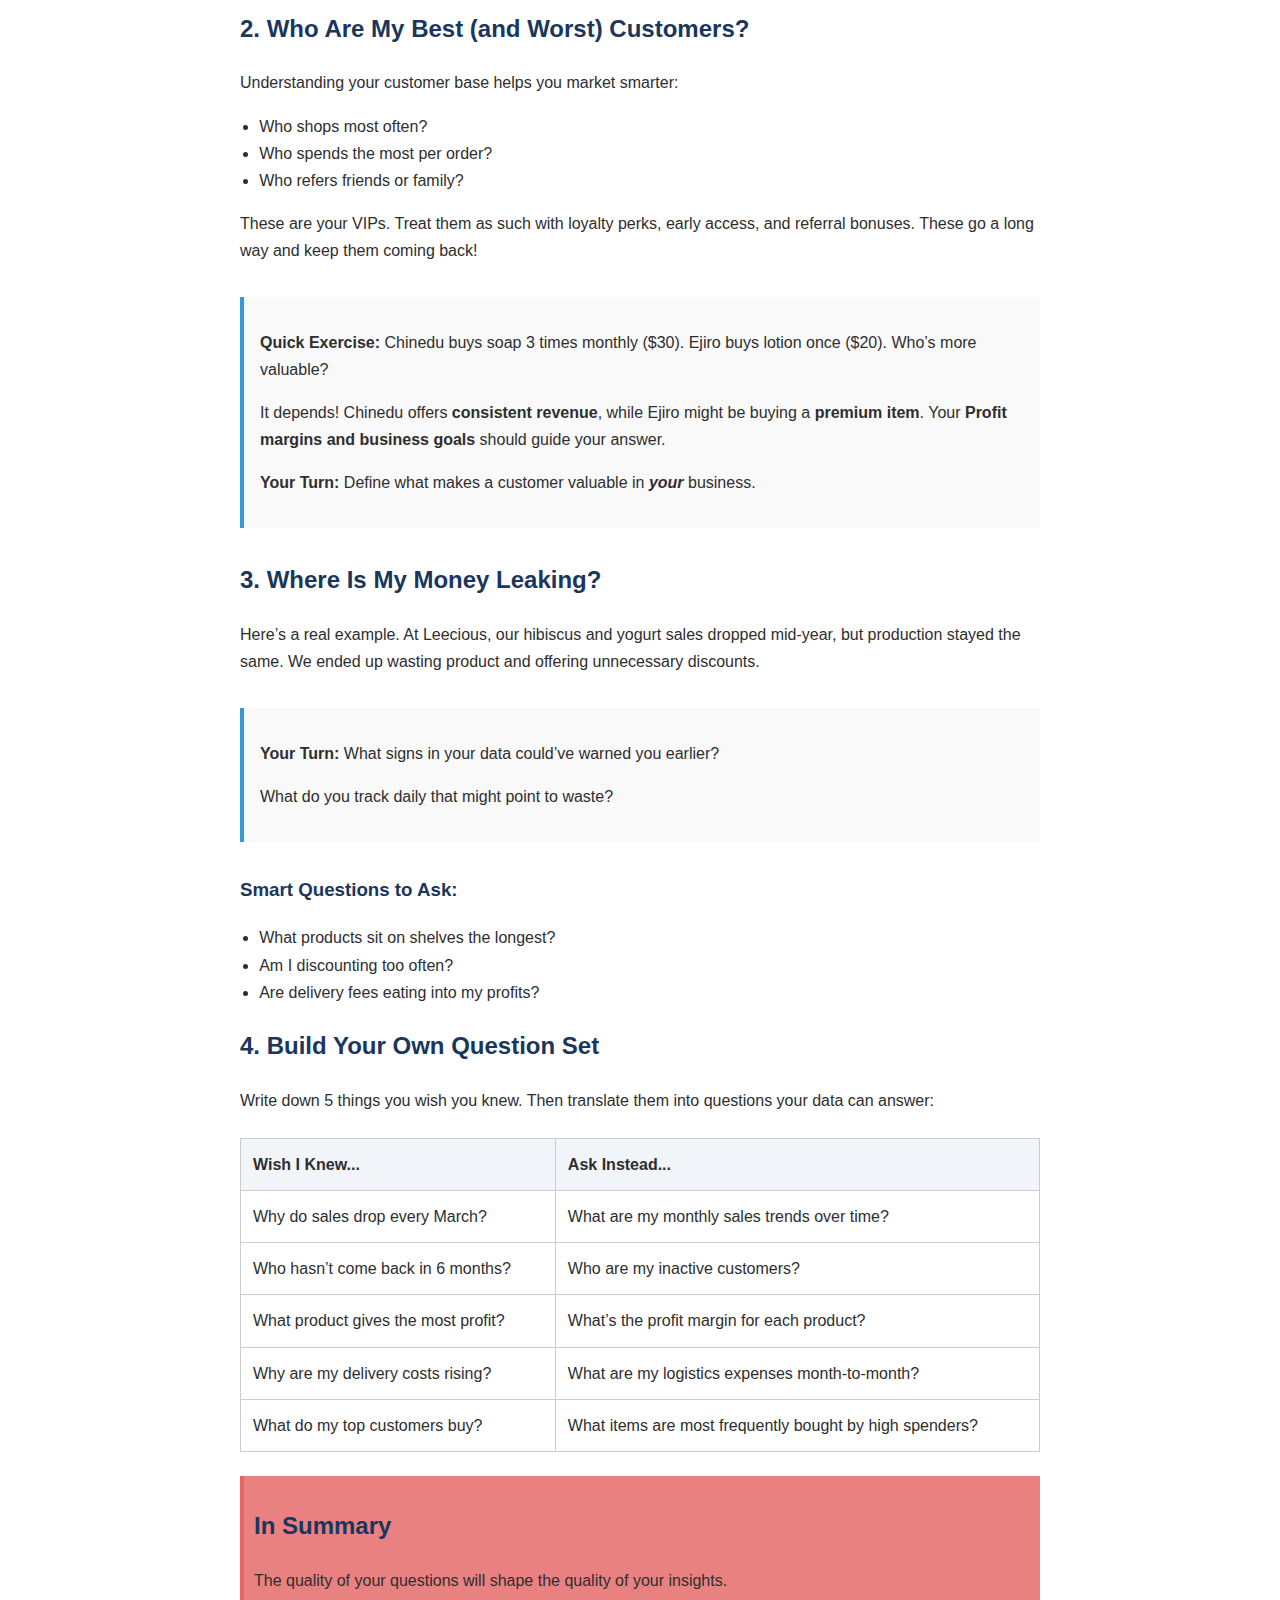
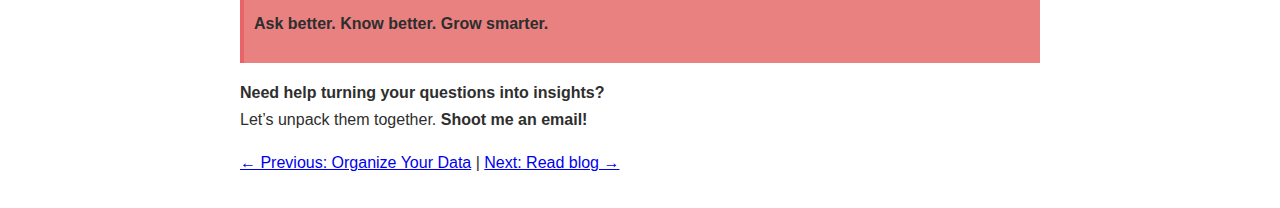
<file: blog/AsktheRightQuestions.html>
<!DOCTYPE html>
<html lang="en">
<head>
  <meta charset="UTF-8" />
  <meta name="description" content="Lesson 5 of Ema's Data ED helps small business owners ask better data questions for smarter decisions. Learn how to analyze sales, customers, and money leaks." />
  <meta name="viewport" content="width=device-width, initial-scale=1.0"/>
  <title>Lesson 5: How to Ask the Right Questions With Your Data</title>
  <style>
    body {
      font-family: 'Segoe UI', sans-serif;
      line-height: 1.7;
      color: #2e2e2e;
      background-color: #fff;
      max-width: 800px;
      margin: 0 auto;
      padding: 2rem;
    }
    h1, h2, h3 {
      color: #1b365d;
    }
    h1 {
      margin-bottom: 1rem;
    }
    ul {
      padding-left: 1.2rem;
    }
    table {
      width: 100%;
      border-collapse: collapse;
      margin: 1.5rem 0;
    }
    table, th, td {
      border: 1px solid #ccc;
    }
    th {
      background-color: #f1f5fa;
      text-align: left;
    }
    th, td {
      padding: 0.75rem;
    }
    .box {
      background-color: #f9f9f9;
      border-left: 4px solid #1b365d;
      padding: 1rem;
      margin: 2rem 0;
    }
    .box.tip {
      border-color: #2ecc71;
    }
    .box.prompt {
      border-color: #f39c12;
    }
    .box.task {
      border-color: #3498db;
    }
    .box.summary {
      border-color: #8e44ad;
      font-weight: bold;
    }
     .highlight {
     background-color: #e98181;
     padding: 10px; 
     border-left: 4px solid #e86468; 
    }
    <style>
a:hover {
  background-color: #2c80b4;
}
    </style>

  </style>
</head>
<body>
<a href="/blog.html" aria-label="Go back to the blog homepage">← Back to Blog</a>
  <h1>Lesson 5: How to Ask the Right Questions With Your Data</h1>

  <h2>Introduction</h2>
  <p><strong>Data can’t answer questions you don’t ask.</strong></p> 
  <p>Let me make this personal. I started a business that was doing well, which peaked in the middle of COVID-19. COVID-19 forced us to pivot our product offerings, and surprisingly, it turned out to be the best decision we made. Sales soared.</p>
  <p>But I sat on the data. The most I did was use it for deliveries and a few follow-up calls. I didn’t ask deeper questions that could have helped me maximize that momentum.</p>
  <p>The result? Missed profit opportunities.</p>

  <div class="prompt">
  <p><strong>Interactive Prompt:</strong></p>
  <p>What questions are most pressing to you in your business right now? Fill out this quick form, and we’ll cover your answers in future lessons.</p>
 <a href="https://tally.so/r/wkjGkZ" target="_blank" rel="noopener noreferrer" 
   a[aria-label]:hover {
  background-color: #2c80b4;
}
   style="display: inline-block; padding: 10px 20px; background-color: #3498db; color: white; text-decoration: none; border-radius: 5px;">
  Fill Out the Form
</a>
  </div>

  <h2>1. What’s Selling Well (or Not)?</h2>
  <p>To find your best or worst-selling products, ask:</p>
  <ul>
    <li>Which products bring in the most revenue?</li>
    <li>Which product gives the least profit?</li>
    <li>What sells only during promotions?</li>
  </ul>

  <p>Here’s a snapshot from Bessie’s business. Can you spot the underperformer?</p>

  <table>
    <thead>
      <tr>
        <th>Date</th>
        <th>Customer Name</th>
        <th>Product</th>
        <th>Quantity Sold</th>
        <th>Unit Price</th>
        <th>Total Sale</th>
      </tr>
    </thead>
    <tbody>
      <tr><td>2025-05-04</td><td>Adey</td><td>Soap</td><td>5</td><td>10</td><td>50</td></tr>
      <tr><td>2025-05-11</td><td>Bambi</td><td>Cream</td><td>3</td><td>15</td><td>45</td></tr>
      <tr><td>2025-05-18</td><td>Chinedu</td><td>Soap</td><td>6</td><td>10</td><td>60</td></tr>
      <tr><td>2025-05-25</td><td>Dolly</td><td>Lotion</td><td>6</td><td>20</td><td>120</td></tr>
      <tr><td>2025-06-01</td><td>Ejiro</td><td>Cream</td><td>7</td><td>15</td><td>105</td></tr>
      <tr><td>2025-06-08</td><td>Fiona</td><td>Lotion</td><td>1</td><td>20</td><td>20</td></tr>
    </tbody>
  </table>

  <div class="box task">
    <p><strong>Tip:</strong> Soap brings in the highest <b>sales volume.</b></p>
    <p>Cream generates the most <b>total revenue.</b></p> 
    <p>Lotion, though priced highest, sells the least.</p>
    <p>Consider bundling Lotion with your bestsellers or offering a promotion to test demand before retiring it.</p>
  </div>

  <h2>2. Who Are My Best (and Worst) Customers?</h2>
  <p>Understanding your customer base helps you market smarter:</p>
  <ul>
    <li>Who shops most often?</li>
    <li>Who spends the most per order?</li>
    <li>Who refers friends or family?</li>
  </ul>

  <p>These are your VIPs. Treat them as such with loyalty perks, early access, and referral bonuses. These go a long way and keep them coming back!</p>

  <div class="box task">
    <p><strong>Quick Exercise:</strong> Chinedu buys soap 3 times monthly ($30). Ejiro buys lotion once ($20). Who’s more valuable?</p>
    <p>It depends! Chinedu offers <b>consistent revenue</b>, while Ejiro might be buying a <b>premium item</b>. Your <b>Profit margins and business goals</b> should guide your answer.</p>
    <p><strong>Your Turn:</strong> Define what makes a customer valuable in <i><b>your </b></i>business.</p>
  </div>

  <h2>3. Where Is My Money Leaking?</h2>
  <p>Here’s a real example. At Leecious, our hibiscus and yogurt sales dropped mid-year, but production stayed the same. We ended up wasting product and offering unnecessary discounts.</p>

  <div class="box task">
    <p><strong>Your Turn:</strong> What signs in your data could’ve warned you earlier?</p>
    <p>What do you track daily that might point to waste?</p>
  </div>

  <h3>Smart Questions to Ask:</h3>
  <ul>
    <li>What products sit on shelves the longest?</li>
    <li>Am I discounting too often?</li>
    <li>Are delivery fees eating into my profits?</li>
  </ul>

  <h2>4. Build Your Own Question Set</h2>
  <p>Write down 5 things you wish you knew. Then translate them into questions your data can answer:</p>

  <table>
    <thead>
      <tr>
        <th>Wish I Knew...</th>
        <th>Ask Instead...</th>
      </tr>
    </thead>
    <tbody>
      <tr><td>Why do sales drop every March?</td><td>What are my monthly sales trends over time?</td></tr>
      <tr><td>Who hasn’t come back in 6 months?</td><td>Who are my inactive customers?</td></tr>
      <tr><td>What product gives the most profit?</td><td>What’s the profit margin for each product?</td></tr>
      <tr><td>Why are my delivery costs rising?</td><td>What are my logistics expenses month-to-month?</td></tr>
      <tr><td>What do my top customers buy?</td><td>What items are most frequently bought by high spenders?</td></tr>
    </tbody>
  </table>

<div class="section highlight">
    <h2>In Summary</h2>
    <p>The quality of your questions will shape the quality of your insights.</p>
    <p><b>Ask better. Know better. Grow smarter.</b></p>
  </div>

  <p><strong>Need help turning your questions into insights?</strong><br>
  Let’s unpack them together. <b>Shoot me an email!</b></p>

  <div class="post-nav">
  <a href="OrganizeYourData.html">← Previous: Organize Your Data</a>
  |
  <a href="https://eoyeyiola.github.io/blog.html">Next: Read blog →</a>
</div>


</body>
</html>
</file>
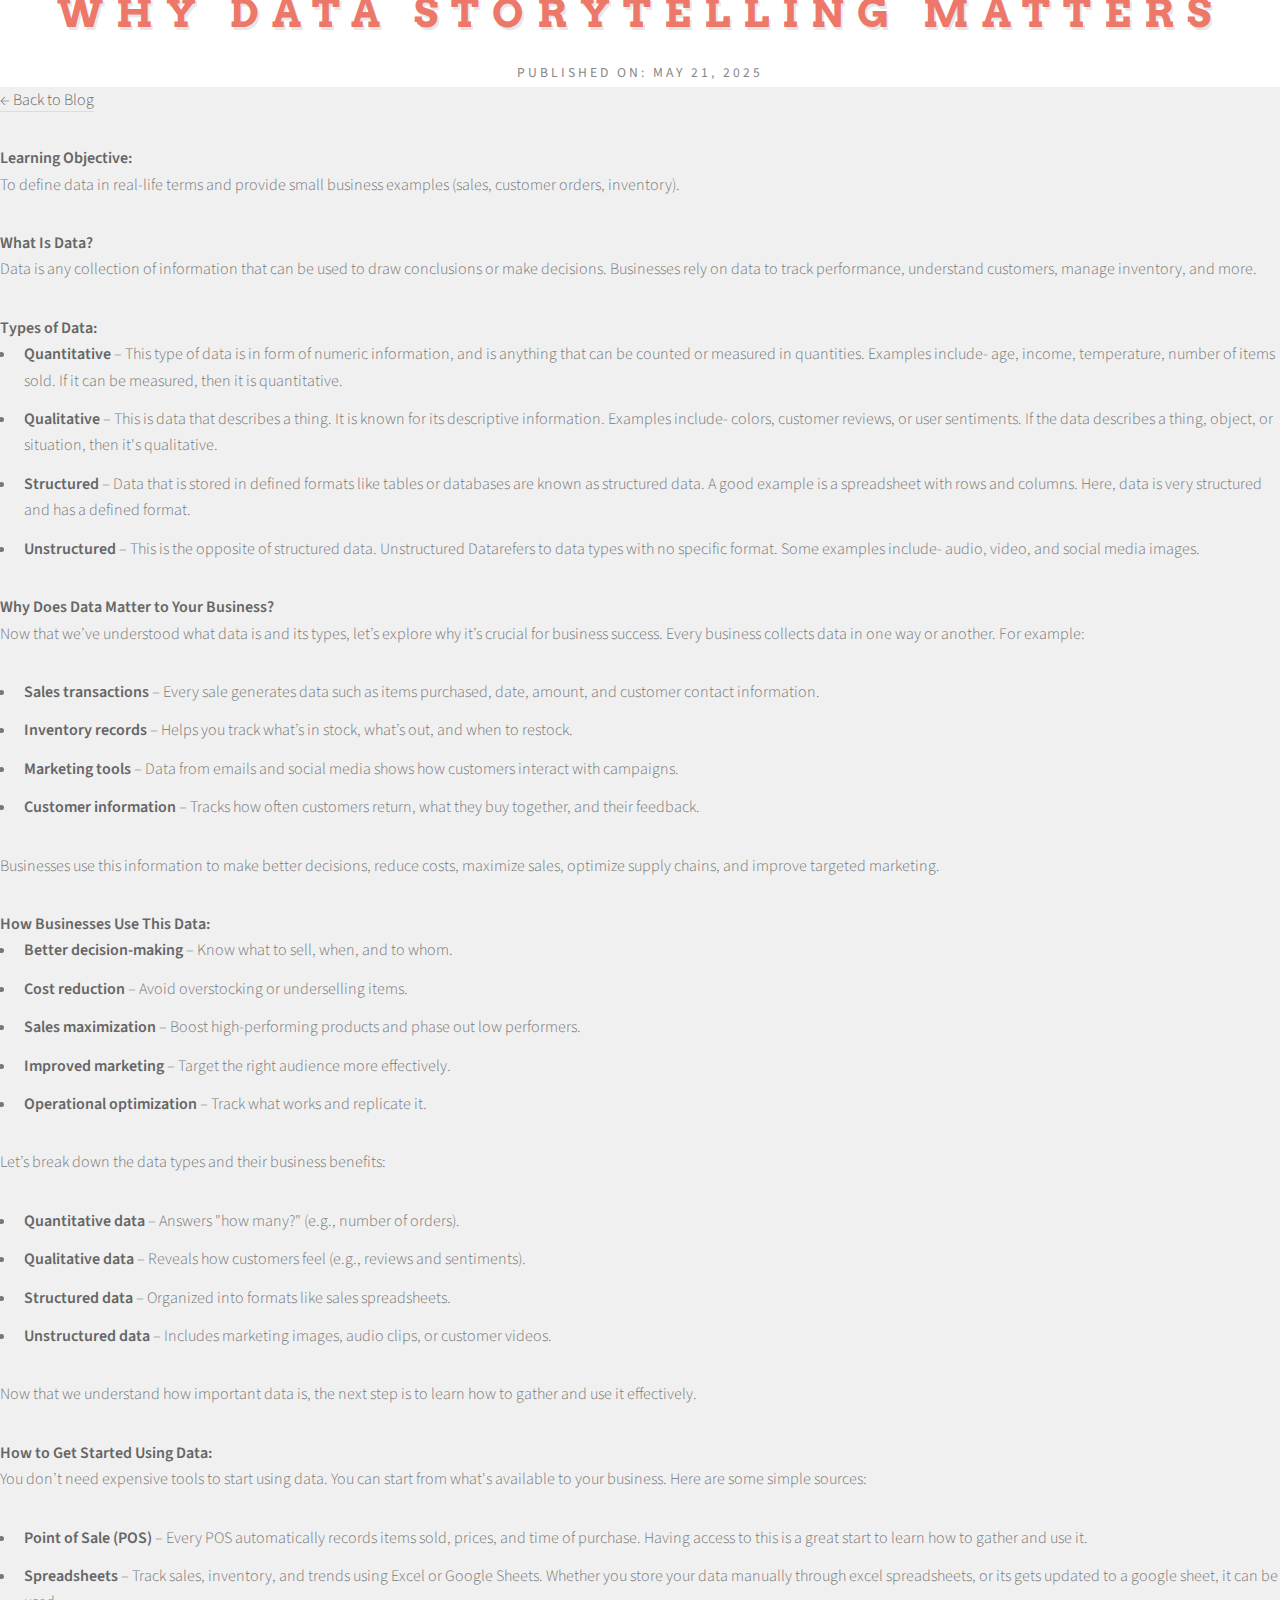
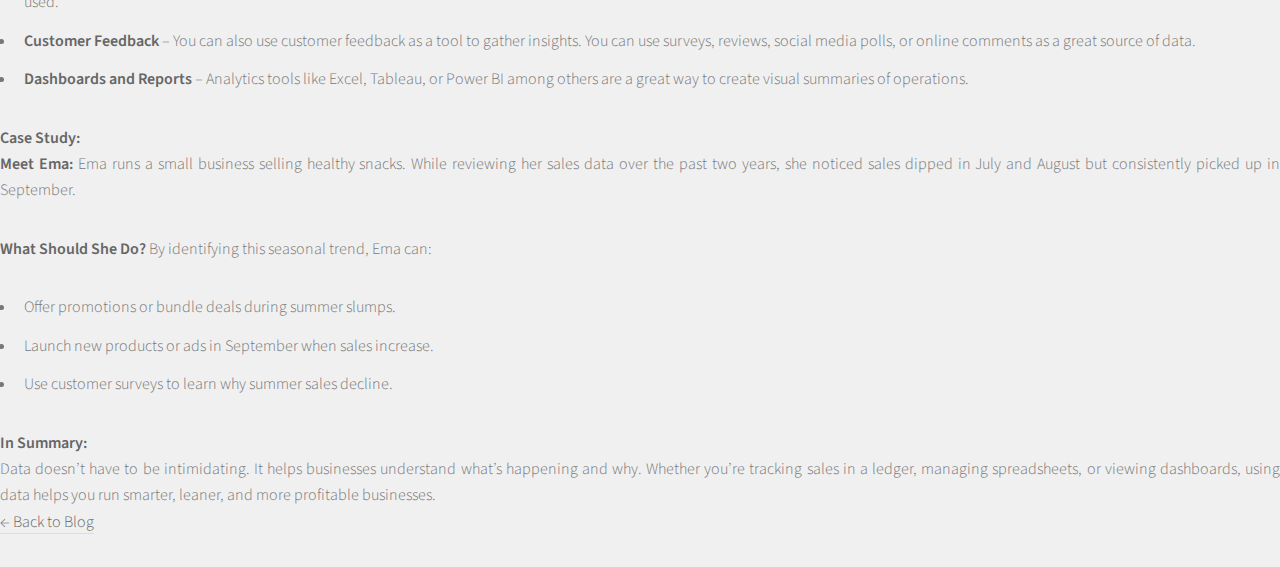
<file: Blog/data-storytelling.html>
<!DOCTYPE html>
<html lang="en">
<head>
  <meta charset="UTF-8" />
  <meta name="viewport" content="width=device-width, initial-scale=1.0" />
  <title>Why Data Storytelling Matters</title>
  <link rel="stylesheet" href="../assets/css/main.css" />
</head>


<body>
  <div id="page-wrapper">
    <section id="header">
      <h1>Why Data Storytelling Matters</h1>
      <p>Published on: May 21, 2025</p>
    </section>

    <p><a href="../blog.html">← Back to Blog</a></p>

    <section>
      <strong>Learning Objective:</strong>
      <p>To define data in real-life terms and provide small business examples (sales, customer orders, inventory).</p>

      <strong>What Is Data?</strong>
      <p>Data is any collection of information that can be used to draw conclusions or make decisions. Businesses rely on data to track performance, understand customers, manage inventory, and more.</p>

      <strong>Types of Data:</strong>
      <ul>
        <li><strong>Quantitative</strong> – This type of data is in form of numeric information, and is anything that can be counted or measured in quantities. Examples include- age, income, temperature, number of items sold. If it can be measured, then it is quantitative.</li>
        <li><strong>Qualitative</strong> – This is data that describes a thing. It is known for its descriptive information. Examples include- colors, customer reviews, or user sentiments. If the data describes a thing, object, or situation, then it's qualitative. </li>
        <li><strong>Structured</strong> – Data that is stored in defined formats like tables or databases are known as structured data. A good example is a spreadsheet with rows and columns. Here, data is very structured and has a defined format.</li>
        <li><strong>Unstructured</strong> – This is the opposite of structured data. Unstructured Datarefers to data types with no specific format. Some examples include- audio, video, and social media images.</li>
      </ul>

      <strong>Why Does Data Matter to Your Business?</strong>
      <p>Now that we’ve understood what data is and its types, let’s explore why it’s crucial for business success. Every business collects data in one way or another. For example:</p>
      <ul>
        <li><strong>Sales transactions</strong> – Every sale generates data such as items purchased, date, amount, and customer contact information.</li>
        <li><strong>Inventory records</strong> – Helps you track what’s in stock, what’s out, and when to restock.</li>
        <li><strong>Marketing tools</strong> – Data from emails and social media shows how customers interact with campaigns.</li>
        <li><strong>Customer information</strong> – Tracks how often customers return, what they buy together, and their feedback.</li>
      </ul>
      <p>Businesses use this information to make better decisions, reduce costs, maximize sales, optimize supply chains, and improve targeted marketing.</p>

      <strong>How Businesses Use This Data:</strong>
      <ul>
        <li><strong>Better decision-making</strong> – Know what to sell, when, and to whom.</li>
        <li><strong>Cost reduction</strong> – Avoid overstocking or underselling items.</li>
        <li><strong>Sales maximization</strong> – Boost high-performing products and phase out low performers.</li>
        <li><strong>Improved marketing</strong> – Target the right audience more effectively.</li>
        <li><strong>Operational optimization</strong> – Track what works and replicate it.</li>
      </ul>

      <p>Let’s break down the data types and their business benefits:</p>
      <ul>
        <li><strong>Quantitative data</strong> – Answers "how many?" (e.g., number of orders).</li>
        <li><strong>Qualitative data</strong> – Reveals how customers feel (e.g., reviews and sentiments).</li>
        <li><strong>Structured data</strong> – Organized into formats like sales spreadsheets.</li>
        <li><strong>Unstructured data</strong> – Includes marketing images, audio clips, or customer videos.</li>
      </ul>

      <p>Now that we understand how important data is, the next step is to learn how to gather and use it effectively.</p>

      <strong>How to Get Started Using Data:</strong>
      <p>You don’t need expensive tools to start using data. You can start from what's available to your business. Here are some simple sources:</p>
      <ul>
        <li><strong>Point of Sale (POS)</strong> – Every POS automatically records items sold, prices, and time of purchase. Having access to this is a great start to learn how to gather and use it.</li>
        <li><strong>Spreadsheets</strong> – Track sales, inventory, and trends using Excel or Google Sheets. Whether you store your data manually through excel spreadsheets, or its gets updated to a google sheet, it can be used.</li>
        <li><strong>Customer Feedback</strong> – You can also use customer feedback as a tool to gather insights. You can use surveys, reviews, social media polls, or online comments as a great source of data.</li>
        <li><strong>Dashboards and Reports</strong> – Analytics tools like Excel, Tableau, or Power BI among others are a great way to create visual summaries of operations.</li>
      </ul>

      <strong>Case Study:</strong>
      <p><strong>Meet Ema:</strong> Ema runs a small business selling healthy snacks. While reviewing her sales data over the past two years, she noticed sales dipped in July and August but consistently picked up in September.</p>
      <p><strong>What Should She Do?</strong> By identifying this seasonal trend, Ema can:</p>
      <ul>
        <li>Offer promotions or bundle deals during summer slumps.</li>
        <li>Launch new products or ads in September when sales increase.</li>
        <li>Use customer surveys to learn why summer sales decline.</li>
      </ul>

      <strong>In Summary:</strong>
      <p>Data doesn’t have to be intimidating. It helps businesses understand what’s happening and why. Whether you’re tracking sales in a ledger, managing spreadsheets, or viewing dashboards, using data helps you run smarter, leaner, and more profitable businesses.</p>
    </section>
  </div>
</body>
</html>
<p><a href="/blog.html">← Back to Blog</a></p>
</file>
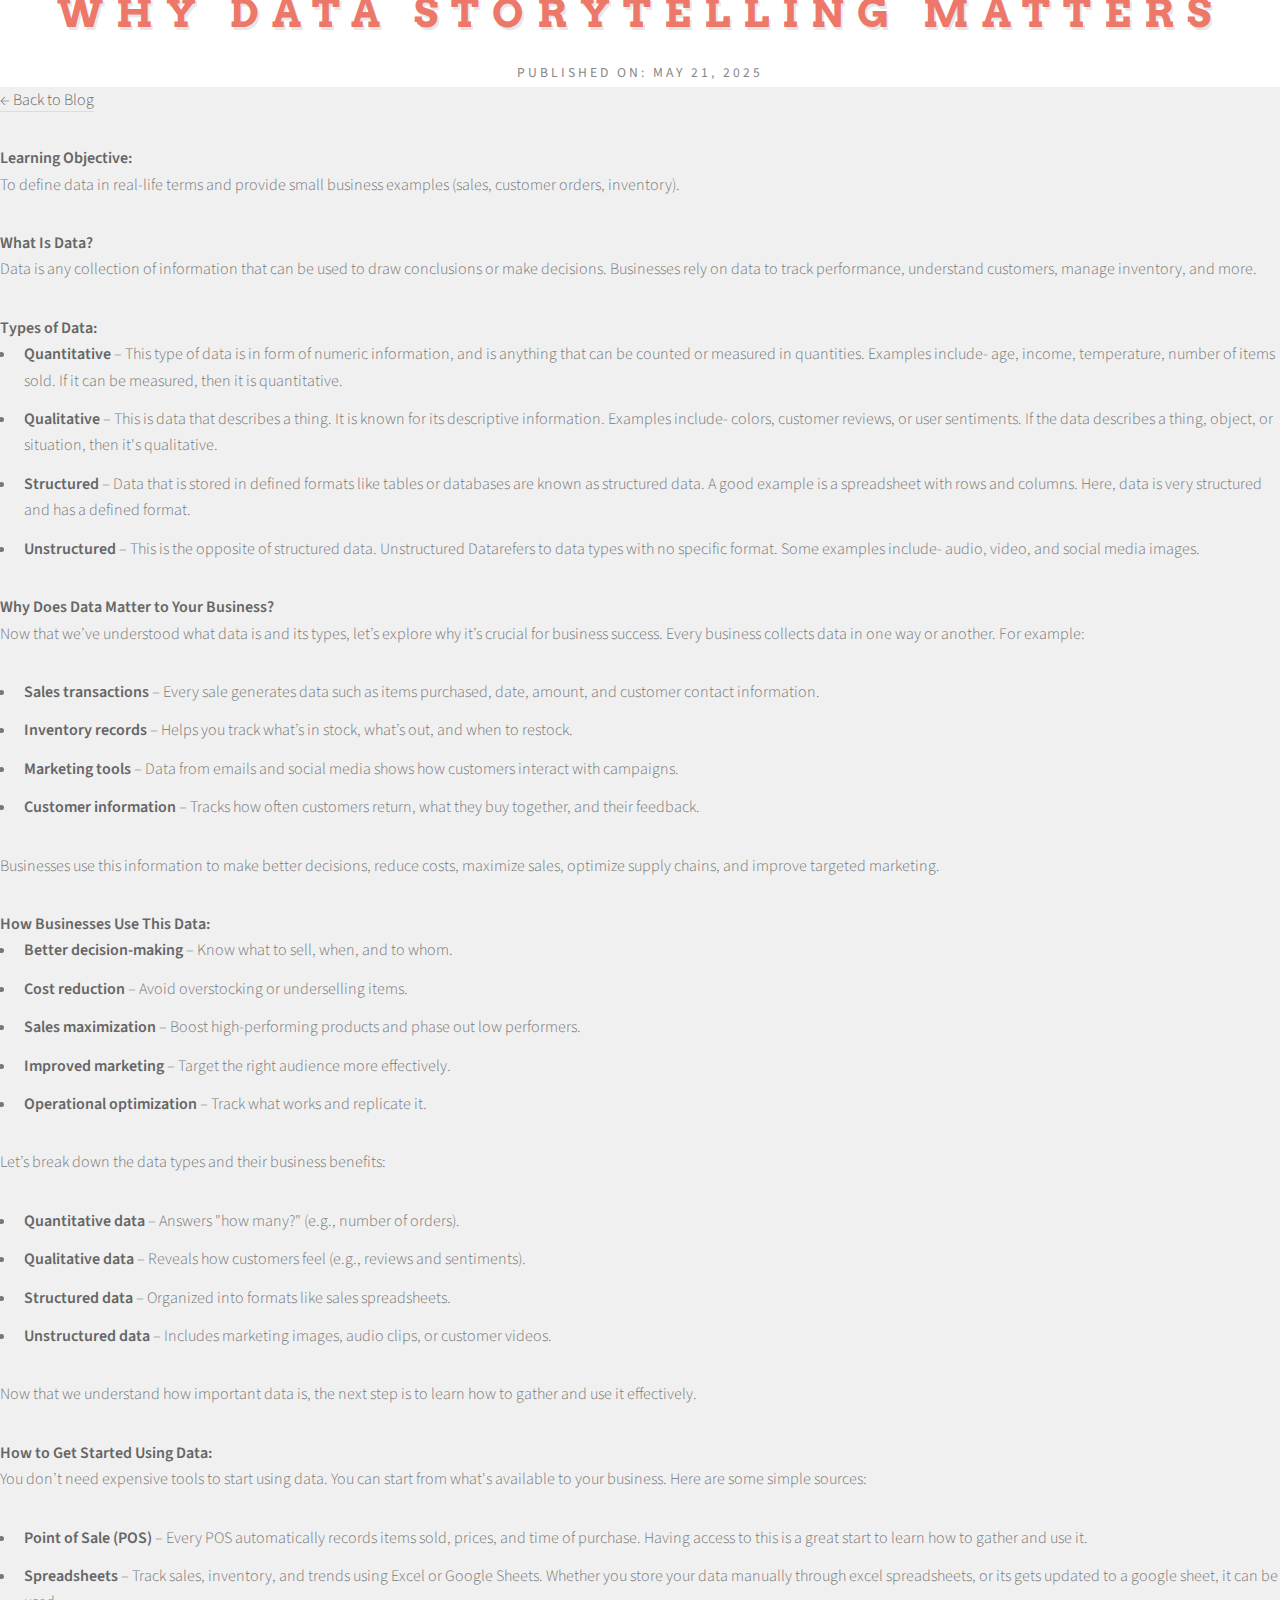
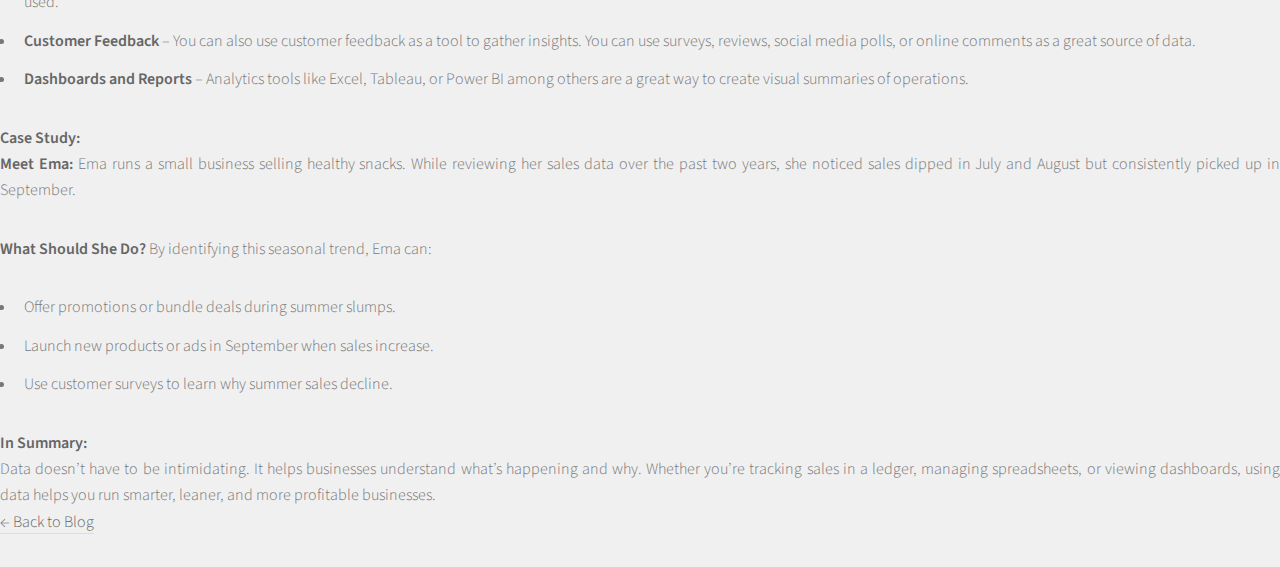
<file: blog/data-storytelling.html>
<!DOCTYPE html>
<html lang="en">
<head>
    <head>
  <meta charset="UTF-8" />
  <meta name="viewport" content="width=device-width, initial-scale=1.0" />
  <meta name="description" content="Learn how small businesses can unlock insights from existing data to improve decision-making and performance." />
  <meta name="keywords" content="small business, data analysis, data-driven decisions, business analytics, Ema's Data ED" />
  <meta name="author" content="Eoyeyiola" />

  <!-- Open Graph (for social media) -->
  <meta property="og:title" content="Why Data Storytelling Matters" />
  <meta property="og:description" content="Discover the importance of data storytelling and how relevant it is to your business" />
  <meta property="og:type" content="article" />
  <meta property="og:url" content="https://eoyeyiola.github.io/blog/What-is-Data.html" />
  <meta property="og:image" content="https://eoyeyiola.github.io/assets/storytelling.jpg" /> <!-- Replace with your image path -->
<link rel="icon" href="https://eoyeyiola.github.io/assets/favicon.ico" type="image/x-icon" />

  <title>Data Storytelling | Data ED</title>
  <meta charset="UTF-8" />
  <meta name="viewport" content="width=device-width, initial-scale=1.0" />
  <title>Why Data Storytelling Matters</title>
  <link rel="stylesheet" href="../assets/css/main.css" />
</head>


<body>
  <div id="page-wrapper">
    <section id="header">
      <h1>Why Data Storytelling Matters</h1>
      <p>Published on: May 21, 2025</p>
    </section>

    <p><a href="../blog.html">← Back to Blog</a></p>

    <section>
      <strong>Learning Objective:</strong>
      <p>To define data in real-life terms and provide small business examples (sales, customer orders, inventory).</p>

      <strong>What Is Data?</strong>
      <p>Data is any collection of information that can be used to draw conclusions or make decisions. Businesses rely on data to track performance, understand customers, manage inventory, and more.</p>

      <strong>Types of Data:</strong>
      <ul>
        <li><strong>Quantitative</strong> – This type of data is in form of numeric information, and is anything that can be counted or measured in quantities. Examples include- age, income, temperature, number of items sold. If it can be measured, then it is quantitative.</li>
        <li><strong>Qualitative</strong> – This is data that describes a thing. It is known for its descriptive information. Examples include- colors, customer reviews, or user sentiments. If the data describes a thing, object, or situation, then it's qualitative. </li>
        <li><strong>Structured</strong> – Data that is stored in defined formats like tables or databases are known as structured data. A good example is a spreadsheet with rows and columns. Here, data is very structured and has a defined format.</li>
        <li><strong>Unstructured</strong> – This is the opposite of structured data. Unstructured Datarefers to data types with no specific format. Some examples include- audio, video, and social media images.</li>
      </ul>

      <strong>Why Does Data Matter to Your Business?</strong>
      <p>Now that we’ve understood what data is and its types, let’s explore why it’s crucial for business success. Every business collects data in one way or another. For example:</p>
      <ul>
        <li><strong>Sales transactions</strong> – Every sale generates data such as items purchased, date, amount, and customer contact information.</li>
        <li><strong>Inventory records</strong> – Helps you track what’s in stock, what’s out, and when to restock.</li>
        <li><strong>Marketing tools</strong> – Data from emails and social media shows how customers interact with campaigns.</li>
        <li><strong>Customer information</strong> – Tracks how often customers return, what they buy together, and their feedback.</li>
      </ul>
      <p>Businesses use this information to make better decisions, reduce costs, maximize sales, optimize supply chains, and improve targeted marketing.</p>

      <strong>How Businesses Use This Data:</strong>
      <ul>
        <li><strong>Better decision-making</strong> – Know what to sell, when, and to whom.</li>
        <li><strong>Cost reduction</strong> – Avoid overstocking or underselling items.</li>
        <li><strong>Sales maximization</strong> – Boost high-performing products and phase out low performers.</li>
        <li><strong>Improved marketing</strong> – Target the right audience more effectively.</li>
        <li><strong>Operational optimization</strong> – Track what works and replicate it.</li>
      </ul>

      <p>Let’s break down the data types and their business benefits:</p>
      <ul>
        <li><strong>Quantitative data</strong> – Answers "how many?" (e.g., number of orders).</li>
        <li><strong>Qualitative data</strong> – Reveals how customers feel (e.g., reviews and sentiments).</li>
        <li><strong>Structured data</strong> – Organized into formats like sales spreadsheets.</li>
        <li><strong>Unstructured data</strong> – Includes marketing images, audio clips, or customer videos.</li>
      </ul>

      <p>Now that we understand how important data is, the next step is to learn how to gather and use it effectively.</p>

      <strong>How to Get Started Using Data:</strong>
      <p>You don’t need expensive tools to start using data. You can start from what's available to your business. Here are some simple sources:</p>
      <ul>
        <li><strong>Point of Sale (POS)</strong> – Every POS automatically records items sold, prices, and time of purchase. Having access to this is a great start to learn how to gather and use it.</li>
        <li><strong>Spreadsheets</strong> – Track sales, inventory, and trends using Excel or Google Sheets. Whether you store your data manually through excel spreadsheets, or its gets updated to a google sheet, it can be used.</li>
        <li><strong>Customer Feedback</strong> – You can also use customer feedback as a tool to gather insights. You can use surveys, reviews, social media polls, or online comments as a great source of data.</li>
        <li><strong>Dashboards and Reports</strong> – Analytics tools like Excel, Tableau, or Power BI among others are a great way to create visual summaries of operations.</li>
      </ul>

      <strong>Case Study:</strong>
      <p><strong>Meet Ema:</strong> Ema runs a small business selling healthy snacks. While reviewing her sales data over the past two years, she noticed sales dipped in July and August but consistently picked up in September.</p>
      <p><strong>What Should She Do?</strong> By identifying this seasonal trend, Ema can:</p>
      <ul>
        <li>Offer promotions or bundle deals during summer slumps.</li>
        <li>Launch new products or ads in September when sales increase.</li>
        <li>Use customer surveys to learn why summer sales decline.</li>
      </ul>

      <strong>In Summary:</strong>
      <p>Data doesn’t have to be intimidating. It helps businesses understand what’s happening and why. Whether you’re tracking sales in a ledger, managing spreadsheets, or viewing dashboards, using data helps you run smarter, leaner, and more profitable businesses.</p>
    </section>
  </div>
</body>
</html>
<p><a href="/blog.html">← Back to Blog</a></p>
</file>
<file: assets/css/main.css>
@import url("fontawesome-all.min.css");
@import url("https://fonts.googleapis.com/css?family=Source+Sans+Pro:300,400,600|Arvo:700");

/*
	Strongly Typed by HTML5 UP
	html5up.net | @ajlkn
	Free for personal and commercial use under the CCA 3.0 license (html5up.net/license)
*/

html, body, div, span, applet, object,
iframe, h1, h2, h3, h4, h5, h6, p, blockquote,
pre, a, abbr, acronym, address, big, cite,
code, del, dfn, em, img, ins, kbd, q, s, samp,
small, strike, strong, sub, sup, tt, var, b,
u, i, center, dl, dt, dd, ol, ul, li, fieldset,
form, label, legend, table, caption, tbody,
tfoot, thead, tr, th, td, article, aside,
canvas, details, embed, figure, figcaption,
footer, header, hgroup, menu, nav, output, ruby,
section, summary, time, mark, audio, video {
	margin: 0;
	padding: 0;
	border: 0;
	font-size: 100%;
	font: inherit;
	vertical-align: baseline;}

article, aside, details, figcaption, figure,
footer, header, hgroup, menu, nav, section {
	display: block;}

body {
	line-height: 1;
}

ol, ul {
	list-style: none;
}

blockquote, q {
	quotes: none;
}

	blockquote:before, blockquote:after, q:before, q:after {
		content: '';
		content: none;
	}

table {
	border-collapse: collapse;
	border-spacing: 0;
}

body {
	-webkit-text-size-adjust: none;
}

mark {
	background-color: transparent;
	color: inherit;
}

input::-moz-focus-inner {
	border: 0;
	padding: 0;
}

input, select, textarea {
	-moz-appearance: none;
	-webkit-appearance: none;
	-ms-appearance: none;
	appearance: none;
}

/* Basic */

	html {
		box-sizing: border-box;
	}

	*, *:before, *:after {
		box-sizing: inherit;
	}

	body {
		background: #f0f0f0;
	}

		body.is-preload *, body.is-preload *:before, body.is-preload *:after {
			-moz-animation: none !important;
			-webkit-animation: none !important;
			-ms-animation: none !important;
			animation: none !important;
			-moz-transition: none !important;
			-webkit-transition: none !important;
			-ms-transition: none !important;
			transition: none !important;
		}

	body, input, textarea, select {
		font-family: 'Source Sans Pro';
		font-weight: 300;
		color: #777;
		line-height: 1.65em;
		font-size: 15pt;
	}

	h1, h2, h3, h4, h5, h6 {
		font-weight: 600;
		text-transform: uppercase;
		color: #888;
	}

	h1 a, h2 a, h3 a, h4 a, h5 a, h6 a {
		color: inherit;
		text-decoration: none;
		border: 0;
	}

	h2 {
		font-size: 1.65em;
		font-weight: 400;
		letter-spacing: 4px;
		margin: 0 0 1.5em 0;
		line-height: 1.75em;
	}

	h3 {
		font-size: 1em;
		letter-spacing: 2px;
		margin: 0 0 1.25em 0;
	}

	a {
		-moz-transition: color 0.25s ease-in-out, border-bottom-color 0.25s ease-in-out;
		-webkit-transition: color 0.25s ease-in-out, border-bottom-color 0.25s ease-in-out;
		-ms-transition: color 0.25s ease-in-out, border-bottom-color 0.25s ease-in-out;
		transition: color 0.25s ease-in-out, border-bottom-color 0.25s ease-in-out;
		color: #666;
		text-decoration: none;
		border-bottom: solid 1px #ddd;
	}

		a strong {
			-moz-transition: color 0.25s ease-in-out, border-bottom-color 0.25s ease-in-out;
			-webkit-transition: color 0.25s ease-in-out, border-bottom-color 0.25s ease-in-out;
			-ms-transition: color 0.25s ease-in-out, border-bottom-color 0.25s ease-in-out;
			transition: color 0.25s ease-in-out, border-bottom-color 0.25s ease-in-out;
		}

		a:hover {
			color: #ed786a;
			border-bottom-color: rgba(255, 255, 255, 0);
		}

			a:hover strong {
				color: #ed786a;
			}

	strong, b {
		font-weight: 600;
		color: #666;
	}

	em, i {
		font-style: italic;
	}

	sub {
		position: relative;
		top: 0.5em;
		font-size: 0.8em;
	}

	sup {
		position: relative;
		top: -0.5em;
		font-size: 0.8em;
	}

	hr {
		border: 0;
		border-top: solid 1px #ddd;
	}

	blockquote {
		border-left: solid 0.5em #ddd;
		padding: 1em 0 1em 2em;
		font-style: italic;
	}

	p {
		text-align: justify;
		margin-bottom: 2em;
	}

	ul, ol, dl, table, blockquote {
		margin-bottom: 2em;
	}

	br.clear {
		clear: both;
	}

/* Container */

	.container {
		margin: 0 auto;
		max-width: 100%;
		width: 70em;
	}

		@media screen and (max-width: 1680px) {

			.container {
				width: 68em;
			}

		}

		@media screen and (max-width: 1280px) {

			.container {
				width: calc(100% - 80px);
			}

		}

		@media screen and (max-width: 980px) {

			.container {
				width: calc(100% - 100px);
			}

		}

		@media screen and (max-width: 736px) {

			.container {
				width: calc(100% - 40px);
			}

		}

/* Row */

	.row {
		display: flex;
		flex-wrap: wrap;
		box-sizing: border-box;
		align-items: stretch;
	}

		.row > * {
			box-sizing: border-box;
		}

		.row.gtr-uniform > * > :last-child {
			margin-bottom: 0;
		}

		.row.aln-left {
			justify-content: flex-start;
		}

		.row.aln-center {
			justify-content: center;
		}

		.row.aln-right {
			justify-content: flex-end;
		}

		.row.aln-top {
			align-items: flex-start;
		}

		.row.aln-middle {
			align-items: center;
		}

		.row.aln-bottom {
			align-items: flex-end;
		}

		.row > .imp {
			order: -1;
		}

		.row > .col-1 {
			width: 8.33333%;
		}

		.row > .off-1 {
			margin-left: 8.33333%;
		}

		.row > .col-2 {
			width: 16.66667%;
		}

		.row > .off-2 {
			margin-left: 16.66667%;
		}

		.row > .col-3 {
			width: 25%;
		}

		.row > .off-3 {
			margin-left: 25%;
		}

		.row > .col-4 {
			width: 33.33333%;
		}

		.row > .off-4 {
			margin-left: 33.33333%;
		}

		.row > .col-5 {
			width: 41.66667%;
		}

		.row > .off-5 {
			margin-left: 41.66667%;
		}

		.row > .col-6 {
			width: 50%;
		}

		.row > .off-6 {
			margin-left: 50%;
		}

		.row > .col-7 {
			width: 58.33333%;
		}

		.row > .off-7 {
			margin-left: 58.33333%;
		}

		.row > .col-8 {
			width: 66.66667%;
		}

		.row > .off-8 {
			margin-left: 66.66667%;
		}

		.row > .col-9 {
			width: 75%;
		}

		.row > .off-9 {
			margin-left: 75%;
		}

		.row > .col-10 {
			width: 83.33333%;
		}

		.row > .off-10 {
			margin-left: 83.33333%;
		}

		.row > .col-11 {
			width: 91.66667%;
		}

		.row > .off-11 {
			margin-left: 91.66667%;
		}

		.row > .col-12 {
			width: 100%;
		}

		.row > .off-12 {
			margin-left: 100%;
		}

		.row.gtr-0 {
			margin-top: 0px;
			margin-left: 0px;
		}

			.row.gtr-0 > * {
				padding: 0px 0 0 0px;
			}

			.row.gtr-0.gtr-uniform {
				margin-top: 0px;
			}

				.row.gtr-0.gtr-uniform > * {
					padding-top: 0px;
				}

		.row.gtr-25 {
			margin-top: -12.5px;
			margin-left: -12.5px;
		}

			.row.gtr-25 > * {
				padding: 12.5px 0 0 12.5px;
			}

			.row.gtr-25.gtr-uniform {
				margin-top: -12.5px;
			}

				.row.gtr-25.gtr-uniform > * {
					padding-top: 12.5px;
				}

		.row.gtr-50 {
			margin-top: -25px;
			margin-left: -25px;
		}

			.row.gtr-50 > * {
				padding: 25px 0 0 25px;
			}

			.row.gtr-50.gtr-uniform {
				margin-top: -25px;
			}

				.row.gtr-50.gtr-uniform > * {
					padding-top: 25px;
				}

		.row {
			margin-top: -50px;
			margin-left: -50px;
		}

			.row > * {
				padding: 50px 0 0 50px;
			}

			.row.gtr-uniform {
				margin-top: -50px;
			}

				.row.gtr-uniform > * {
					padding-top: 50px;
				}

		.row.gtr-150 {
			margin-top: -75px;
			margin-left: -75px;
		}

			.row.gtr-150 > * {
				padding: 75px 0 0 75px;
			}

			.row.gtr-150.gtr-uniform {
				margin-top: -75px;
			}

				.row.gtr-150.gtr-uniform > * {
					padding-top: 75px;
				}

		.row.gtr-200 {
			margin-top: -100px;
			margin-left: -100px;
		}

			.row.gtr-200 > * {
				padding: 100px 0 0 100px;
			}

			.row.gtr-200.gtr-uniform {
				margin-top: -100px;
			}

				.row.gtr-200.gtr-uniform > * {
					padding-top: 100px;
				}

		@media screen and (max-width: 1680px) {

			.row {
				display: flex;
				flex-wrap: wrap;
				box-sizing: border-box;
				align-items: stretch;
			}

				.row > * {
					box-sizing: border-box;
				}

				.row.gtr-uniform > * > :last-child {
					margin-bottom: 0;
				}

				.row.aln-left {
					justify-content: flex-start;
				}

				.row.aln-center {
					justify-content: center;
				}

				.row.aln-right {
					justify-content: flex-end;
				}

				.row.aln-top {
					align-items: flex-start;
				}

				.row.aln-middle {
					align-items: center;
				}

				.row.aln-bottom {
					align-items: flex-end;
				}

				.row > .imp-xlarge {
					order: -1;
				}

				.row > .col-1-xlarge {
					width: 8.33333%;
				}

				.row > .off-1-xlarge {
					margin-left: 8.33333%;
				}

				.row > .col-2-xlarge {
					width: 16.66667%;
				}

				.row > .off-2-xlarge {
					margin-left: 16.66667%;
				}

				.row > .col-3-xlarge {
					width: 25%;
				}

				.row > .off-3-xlarge {
					margin-left: 25%;
				}

				.row > .col-4-xlarge {
					width: 33.33333%;
				}

				.row > .off-4-xlarge {
					margin-left: 33.33333%;
				}

				.row > .col-5-xlarge {
					width: 41.66667%;
				}

				.row > .off-5-xlarge {
					margin-left: 41.66667%;
				}

				.row > .col-6-xlarge {
					width: 50%;
				}

				.row > .off-6-xlarge {
					margin-left: 50%;
				}

				.row > .col-7-xlarge {
					width: 58.33333%;
				}

				.row > .off-7-xlarge {
					margin-left: 58.33333%;
				}

				.row > .col-8-xlarge {
					width: 66.66667%;
				}

				.row > .off-8-xlarge {
					margin-left: 66.66667%;
				}

				.row > .col-9-xlarge {
					width: 75%;
				}

				.row > .off-9-xlarge {
					margin-left: 75%;
				}

				.row > .col-10-xlarge {
					width: 83.33333%;
				}

				.row > .off-10-xlarge {
					margin-left: 83.33333%;
				}

				.row > .col-11-xlarge {
					width: 91.66667%;
				}

				.row > .off-11-xlarge {
					margin-left: 91.66667%;
				}

				.row > .col-12-xlarge {
					width: 100%;
				}

				.row > .off-12-xlarge {
					margin-left: 100%;
				}

				.row.gtr-0 {
					margin-top: 0px;
					margin-left: 0px;
				}

					.row.gtr-0 > * {
						padding: 0px 0 0 0px;
					}

					.row.gtr-0.gtr-uniform {
						margin-top: 0px;
					}

						.row.gtr-0.gtr-uniform > * {
							padding-top: 0px;
						}

				.row.gtr-25 {
					margin-top: -12.5px;
					margin-left: -12.5px;
				}

					.row.gtr-25 > * {
						padding: 12.5px 0 0 12.5px;
					}

					.row.gtr-25.gtr-uniform {
						margin-top: -12.5px;
					}

						.row.gtr-25.gtr-uniform > * {
							padding-top: 12.5px;
						}

				.row.gtr-50 {
					margin-top: -25px;
					margin-left: -25px;
				}

					.row.gtr-50 > * {
						padding: 25px 0 0 25px;
					}

					.row.gtr-50.gtr-uniform {
						margin-top: -25px;
					}

						.row.gtr-50.gtr-uniform > * {
							padding-top: 25px;
						}

				.row {
					margin-top: -50px;
					margin-left: -50px;
				}

					.row > * {
						padding: 50px 0 0 50px;
					}

					.row.gtr-uniform {
						margin-top: -50px;
					}

						.row.gtr-uniform > * {
							padding-top: 50px;
						}

				.row.gtr-150 {
					margin-top: -75px;
					margin-left: -75px;
				}

					.row.gtr-150 > * {
						padding: 75px 0 0 75px;
					}

					.row.gtr-150.gtr-uniform {
						margin-top: -75px;
					}

						.row.gtr-150.gtr-uniform > * {
							padding-top: 75px;
						}

				.row.gtr-200 {
					margin-top: -100px;
					margin-left: -100px;
				}

					.row.gtr-200 > * {
						padding: 100px 0 0 100px;
					}

					.row.gtr-200.gtr-uniform {
						margin-top: -100px;
					}

						.row.gtr-200.gtr-uniform > * {
							padding-top: 100px;
						}

		}

		@media screen and (max-width: 1280px) {

			.row {
				display: flex;
				flex-wrap: wrap;
				box-sizing: border-box;
				align-items: stretch;
			}

				.row > * {
					box-sizing: border-box;
				}

				.row.gtr-uniform > * > :last-child {
					margin-bottom: 0;
				}

				.row.aln-left {
					justify-content: flex-start;
				}

				.row.aln-center {
					justify-content: center;
				}

				.row.aln-right {
					justify-content: flex-end;
				}

				.row.aln-top {
					align-items: flex-start;
				}

				.row.aln-middle {
					align-items: center;
				}

				.row.aln-bottom {
					align-items: flex-end;
				}

				.row > .imp-large {
					order: -1;
				}

				.row > .col-1-large {
					width: 8.33333%;
				}

				.row > .off-1-large {
					margin-left: 8.33333%;
				}

				.row > .col-2-large {
					width: 16.66667%;
				}

				.row > .off-2-large {
					margin-left: 16.66667%;
				}

				.row > .col-3-large {
					width: 25%;
				}

				.row > .off-3-large {
					margin-left: 25%;
				}

				.row > .col-4-large {
					width: 33.33333%;
				}

				.row > .off-4-large {
					margin-left: 33.33333%;
				}

				.row > .col-5-large {
					width: 41.66667%;
				}

				.row > .off-5-large {
					margin-left: 41.66667%;
				}

				.row > .col-6-large {
					width: 50%;
				}

				.row > .off-6-large {
					margin-left: 50%;
				}

				.row > .col-7-large {
					width: 58.33333%;
				}

				.row > .off-7-large {
					margin-left: 58.33333%;
				}

				.row > .col-8-large {
					width: 66.66667%;
				}

				.row > .off-8-large {
					margin-left: 66.66667%;
				}

				.row > .col-9-large {
					width: 75%;
				}

				.row > .off-9-large {
					margin-left: 75%;
				}

				.row > .col-10-large {
					width: 83.33333%;
				}

				.row > .off-10-large {
					margin-left: 83.33333%;
				}

				.row > .col-11-large {
					width: 91.66667%;
				}

				.row > .off-11-large {
					margin-left: 91.66667%;
				}

				.row > .col-12-large {
					width: 100%;
				}

				.row > .off-12-large {
					margin-left: 100%;
				}

				.row.gtr-0 {
					margin-top: 0px;
					margin-left: 0px;
				}

					.row.gtr-0 > * {
						padding: 0px 0 0 0px;
					}

					.row.gtr-0.gtr-uniform {
						margin-top: 0px;
					}

						.row.gtr-0.gtr-uniform > * {
							padding-top: 0px;
						}

				.row.gtr-25 {
					margin-top: -10px;
					margin-left: -10px;
				}

					.row.gtr-25 > * {
						padding: 10px 0 0 10px;
					}

					.row.gtr-25.gtr-uniform {
						margin-top: -10px;
					}

						.row.gtr-25.gtr-uniform > * {
							padding-top: 10px;
						}

				.row.gtr-50 {
					margin-top: -20px;
					margin-left: -20px;
				}

					.row.gtr-50 > * {
						padding: 20px 0 0 20px;
					}

					.row.gtr-50.gtr-uniform {
						margin-top: -20px;
					}

						.row.gtr-50.gtr-uniform > * {
							padding-top: 20px;
						}

				.row {
					margin-top: -40px;
					margin-left: -40px;
				}

					.row > * {
						padding: 40px 0 0 40px;
					}

					.row.gtr-uniform {
						margin-top: -40px;
					}

						.row.gtr-uniform > * {
							padding-top: 40px;
						}

				.row.gtr-150 {
					margin-top: -60px;
					margin-left: -60px;
				}

					.row.gtr-150 > * {
						padding: 60px 0 0 60px;
					}

					.row.gtr-150.gtr-uniform {
						margin-top: -60px;
					}

						.row.gtr-150.gtr-uniform > * {
							padding-top: 60px;
						}

				.row.gtr-200 {
					margin-top: -80px;
					margin-left: -80px;
				}

					.row.gtr-200 > * {
						padding: 80px 0 0 80px;
					}

					.row.gtr-200.gtr-uniform {
						margin-top: -80px;
					}

						.row.gtr-200.gtr-uniform > * {
							padding-top: 80px;
						}

		}

		@media screen and (max-width: 980px) {

			.row {
				display: flex;
				flex-wrap: wrap;
				box-sizing: border-box;
				align-items: stretch;
			}

				.row > * {
					box-sizing: border-box;
				}

				.row.gtr-uniform > * > :last-child {
					margin-bottom: 0;
				}

				.row.aln-left {
					justify-content: flex-start;
				}

				.row.aln-center {
					justify-content: center;
				}

				.row.aln-right {
					justify-content: flex-end;
				}

				.row.aln-top {
					align-items: flex-start;
				}

				.row.aln-middle {
					align-items: center;
				}

				.row.aln-bottom {
					align-items: flex-end;
				}

				.row > .imp-medium {
					order: -1;
				}

				.row > .col-1-medium {
					width: 8.33333%;
				}

				.row > .off-1-medium {
					margin-left: 8.33333%;
				}

				.row > .col-2-medium {
					width: 16.66667%;
				}

				.row > .off-2-medium {
					margin-left: 16.66667%;
				}

				.row > .col-3-medium {
					width: 25%;
				}

				.row > .off-3-medium {
					margin-left: 25%;
				}

				.row > .col-4-medium {
					width: 33.33333%;
				}

				.row > .off-4-medium {
					margin-left: 33.33333%;
				}

				.row > .col-5-medium {
					width: 41.66667%;
				}

				.row > .off-5-medium {
					margin-left: 41.66667%;
				}

				.row > .col-6-medium {
					width: 50%;
				}

				.row > .off-6-medium {
					margin-left: 50%;
				}

				.row > .col-7-medium {
					width: 58.33333%;
				}

				.row > .off-7-medium {
					margin-left: 58.33333%;
				}

				.row > .col-8-medium {
					width: 66.66667%;
				}

				.row > .off-8-medium {
					margin-left: 66.66667%;
				}

				.row > .col-9-medium {
					width: 75%;
				}

				.row > .off-9-medium {
					margin-left: 75%;
				}

				.row > .col-10-medium {
					width: 83.33333%;
				}

				.row > .off-10-medium {
					margin-left: 83.33333%;
				}

				.row > .col-11-medium {
					width: 91.66667%;
				}

				.row > .off-11-medium {
					margin-left: 91.66667%;
				}

				.row > .col-12-medium {
					width: 100%;
				}

				.row > .off-12-medium {
					margin-left: 100%;
				}

				.row.gtr-0 {
					margin-top: 0px;
					margin-left: 0px;
				}

					.row.gtr-0 > * {
						padding: 0px 0 0 0px;
					}

					.row.gtr-0.gtr-uniform {
						margin-top: 0px;
					}

						.row.gtr-0.gtr-uniform > * {
							padding-top: 0px;
						}

				.row.gtr-25 {
					margin-top: -12.5px;
					margin-left: -12.5px;
				}

					.row.gtr-25 > * {
						padding: 12.5px 0 0 12.5px;
					}

					.row.gtr-25.gtr-uniform {
						margin-top: -12.5px;
					}

						.row.gtr-25.gtr-uniform > * {
							padding-top: 12.5px;
						}

				.row.gtr-50 {
					margin-top: -25px;
					margin-left: -25px;
				}

					.row.gtr-50 > * {
						padding: 25px 0 0 25px;
					}

					.row.gtr-50.gtr-uniform {
						margin-top: -25px;
					}

						.row.gtr-50.gtr-uniform > * {
							padding-top: 25px;
						}

				.row {
					margin-top: -50px;
					margin-left: -50px;
				}

					.row > * {
						padding: 50px 0 0 50px;
					}

					.row.gtr-uniform {
						margin-top: -50px;
					}

						.row.gtr-uniform > * {
							padding-top: 50px;
						}

				.row.gtr-150 {
					margin-top: -75px;
					margin-left: -75px;
				}

					.row.gtr-150 > * {
						padding: 75px 0 0 75px;
					}

					.row.gtr-150.gtr-uniform {
						margin-top: -75px;
					}

						.row.gtr-150.gtr-uniform > * {
							padding-top: 75px;
						}

				.row.gtr-200 {
					margin-top: -100px;
					margin-left: -100px;
				}

					.row.gtr-200 > * {
						padding: 100px 0 0 100px;
					}

					.row.gtr-200.gtr-uniform {
						margin-top: -100px;
					}

						.row.gtr-200.gtr-uniform > * {
							padding-top: 100px;
						}

		}

		@media screen and (max-width: 736px) {

			.row {
				display: flex;
				flex-wrap: wrap;
				box-sizing: border-box;
				align-items: stretch;
			}

				.row > * {
					box-sizing: border-box;
				}

				.row.gtr-uniform > * > :last-child {
					margin-bottom: 0;
				}

				.row.aln-left {
					justify-content: flex-start;
				}

				.row.aln-center {
					justify-content: center;
				}

				.row.aln-right {
					justify-content: flex-end;
				}

				.row.aln-top {
					align-items: flex-start;
				}

				.row.aln-middle {
					align-items: center;
				}

				.row.aln-bottom {
					align-items: flex-end;
				}

				.row > .imp-small {
					order: -1;
				}

				.row > .col-1-small {
					width: 8.33333%;
				}

				.row > .off-1-small {
					margin-left: 8.33333%;
				}

				.row > .col-2-small {
					width: 16.66667%;
				}

				.row > .off-2-small {
					margin-left: 16.66667%;
				}

				.row > .col-3-small {
					width: 25%;
				}

				.row > .off-3-small {
					margin-left: 25%;
				}

				.row > .col-4-small {
					width: 33.33333%;
				}

				.row > .off-4-small {
					margin-left: 33.33333%;
				}

				.row > .col-5-small {
					width: 41.66667%;
				}

				.row > .off-5-small {
					margin-left: 41.66667%;
				}

				.row > .col-6-small {
					width: 50%;
				}

				.row > .off-6-small {
					margin-left: 50%;
				}

				.row > .col-7-small {
					width: 58.33333%;
				}

				.row > .off-7-small {
					margin-left: 58.33333%;
				}

				.row > .col-8-small {
					width: 66.66667%;
				}

				.row > .off-8-small {
					margin-left: 66.66667%;
				}

				.row > .col-9-small {
					width: 75%;
				}

				.row > .off-9-small {
					margin-left: 75%;
				}

				.row > .col-10-small {
					width: 83.33333%;
				}

				.row > .off-10-small {
					margin-left: 83.33333%;
				}

				.row > .col-11-small {
					width: 91.66667%;
				}

				.row > .off-11-small {
					margin-left: 91.66667%;
				}

				.row > .col-12-small {
					width: 100%;
				}

				.row > .off-12-small {
					margin-left: 100%;
				}

				.row.gtr-0 {
					margin-top: 0px;
					margin-left: 0px;
				}

					.row.gtr-0 > * {
						padding: 0px 0 0 0px;
					}

					.row.gtr-0.gtr-uniform {
						margin-top: 0px;
					}

						.row.gtr-0.gtr-uniform > * {
							padding-top: 0px;
						}

				.row.gtr-25 {
					margin-top: -7.5px;
					margin-left: -7.5px;
				}

					.row.gtr-25 > * {
						padding: 7.5px 0 0 7.5px;
					}

					.row.gtr-25.gtr-uniform {
						margin-top: -7.5px;
					}

						.row.gtr-25.gtr-uniform > * {
							padding-top: 7.5px;
						}

				.row.gtr-50 {
					margin-top: -15px;
					margin-left: -15px;
				}

					.row.gtr-50 > * {
						padding: 15px 0 0 15px;
					}

					.row.gtr-50.gtr-uniform {
						margin-top: -15px;
					}

						.row.gtr-50.gtr-uniform > * {
							padding-top: 15px;
						}

				.row {
					margin-top: -30px;
					margin-left: -30px;
				}

					.row > * {
						padding: 30px 0 0 30px;
					}

					.row.gtr-uniform {
						margin-top: -30px;
					}

						.row.gtr-uniform > * {
							padding-top: 30px;
						}

				.row.gtr-150 {
					margin-top: -45px;
					margin-left: -45px;
				}

					.row.gtr-150 > * {
						padding: 45px 0 0 45px;
					}

					.row.gtr-150.gtr-uniform {
						margin-top: -45px;
					}

						.row.gtr-150.gtr-uniform > * {
							padding-top: 45px;
						}

				.row.gtr-200 {
					margin-top: -60px;
					margin-left: -60px;
				}

					.row.gtr-200 > * {
						padding: 60px 0 0 60px;
					}

					.row.gtr-200.gtr-uniform {
						margin-top: -60px;
					}

						.row.gtr-200.gtr-uniform > * {
							padding-top: 60px;
						}

		}

/* Sections/Article */

	section, article {
		margin-bottom: 3em;
	}

	section > :last-child,
	article > :last-child,
	section:last-child,
	article:last-child {
		margin-bottom: 0;
	}

/* Image */

	.image {
		-moz-transition: opacity 0.25s ease-in-out;
		-webkit-transition: opacity 0.25s ease-in-out;
		-ms-transition: opacity 0.25s ease-in-out;
		transition: opacity 0.25s ease-in-out;
		display: inline-block;
		border: solid 6px #ebebeb !important;
	}

		.image:hover {
			opacity: 0.9;
		}

		.image img {
			display: block;
			width: 100%;
		}

		.image.fit {
			display: block;
			width: 100%;
		}

		.image.featured {
			display: block;
			width: 100%;
			margin: 0 0 3.5em 0;
		}

		.image.left {
			float: left;
			margin: 0 1.5em 1.5em 0;
			position: relative;
			top: 0.5em;
		}

		.image.centered {
			display: block;
			margin: 0 0 2em 0;
		}

			.image.centered img {
				margin: 0 auto;
				width: auto;
			}

/* List */

	ul {
		list-style: disc;
		padding-left: 1em;
	}

		ul li {
			padding-left: 0.5em;
			margin: 0.75em 0 0.75em 0;
		}

			ul li:first-child {
				margin-top: 0;
			}

	ol {
		list-style: decimal;
		padding-left: 1em;
	}

		ol li {
			padding-left: 0.5em;
			margin: 0.75em 0 0.75em 0;
		}

			ol li:first-child {
				margin-top: 0;
			}

/* Links */

	ul.links {
		list-style: none;
		padding-left: 0;
	}

		ul.links li {
			display: inline;
			border-left: solid 1px #d0d0d0;
			padding-left: 1em;
			margin: 0 0 0 1em;
		}

			ul.links li:first-child {
				margin-left: 0;
				padding-left: 0;
				border-left: 0;
			}

/* Actions */

	ul.actions {
		margin-top: 2.5em;
		clear: both;
		list-style: none;
		padding-left: 0;
	}

		ul.actions li {
			padding-left: 0;
			display: inline-block;
			margin: 0 0 0 1em;
		}

			ul.actions li:first-child {
				margin-left: 0;
			}

/* Divided */

	ul.divided {
		list-style: none;
		padding-left: 0;
	}

		ul.divided li {
			border-top: solid 2px #e5e5e5;
			padding-left: 0;
			margin: 2.5em 0 0 0;
			padding: 2.5em 0 0 0;
		}

			ul.divided li:first-child {
				border-top: 0;
				margin-top: 0;
				padding-top: 0;
			}

/* Icons */

	ul.icons {
		list-style: none;
		padding-left: 0;
	}

		ul.icons > li {
			position: relative;
			padding: 2em 0 0 3em;
			margin: 0;
		}

			ul.icons > li:before {
				position: absolute;
				left: 0;
				top: 2.6em;
				display: block;
				font-size: 0.8em;
				background: #878787;
				color: #e4e4e4;
				width: 2em;
				height: 2em;
				border-radius: 2em;
				line-height: 2em;
				text-align: center;
				box-shadow: 0.125em 0.175em 0 0 rgba(0, 0, 0, 0.125);
			}

			ul.icons > li:first-child {
				padding-top: 0;
			}

				ul.icons > li:first-child:before {
					top: 0;
				}

/* Form */

	form label {
		font-weight: 600;
		text-transform: uppercase;
		color: #888;
		display: block;
		margin: 0 0 1em 0;
	}

	form input[type="text"],
	form input[type="email"],
	form input[type="password"],
	form select,
	form textarea {
		-moz-transition: background-color 0.25s ease-in-out;
		-webkit-transition: background-color 0.25s ease-in-out;
		-ms-transition: background-color 0.25s ease-in-out;
		transition: background-color 0.25s ease-in-out;
		-webkit-appearance: none;
		display: block;
		border: 0;
		background: #e8e8e8;
		width: 100%;
		box-shadow: inset 2px 2px 0px 0px rgba(0, 0, 0, 0.1);
		border-radius: 4px;
		line-height: 1.25em;
		padding: 0.75em 1em 0.75em 1em;
	}

		form input[type="text"]:focus,
		form input[type="email"]:focus,
		form input[type="password"]:focus,
		form select:focus,
		form textarea:focus {
			background: #f0f0f0;
		}

	form textarea {
		min-height: 11em;
	}

	form ::-webkit-input-placeholder {
		color: #555 !important;
		line-height: 1.35em;
	}

	form :-moz-placeholder {
		color: #555 !important;
	}

	form ::-moz-placeholder {
		color: #555 !important;
	}

	form :-ms-input-placeholder {
		color: #555 !important;
	}

	form ::-moz-focus-inner {
		border: 0;
	}

/* Table */

	table {
		width: 100%;
	}

		table tbody tr {
			border-top: solid 1px #E5E5E5;
		}

			table tbody tr:first-child {
				border-top: 0;
			}

		table td {
			padding: 0.75em 1em 0.75em 1em;
		}

		table th {
			text-align: left;
			font-weight: bold;
			padding: 0.75em 1em 0.75em 1em;
		}

		table thead {
			background: #878787;
			color: #fff;
			font-weight: 400;
			text-transform: uppercase;
			border: 0;
			box-shadow: 0.125em 0.175em 0 0 rgba(0, 0, 0, 0.125);
			font-size: 0.85em;
			letter-spacing: 2px;
		}

		table tfoot {
			background: #F0F0F0;
			border-top: solid 2px #E5E5E5;
		}

/* Button */

	input[type="button"],
	input[type="submit"],
	input[type="reset"],
	button,
	.button {
		-moz-transition: all 0.25s ease-in-out;
		-webkit-transition: all 0.25s ease-in-out;
		-ms-transition: all 0.25s ease-in-out;
		transition: all 0.25s ease-in-out;
		-webkit-appearance: none;
		position: relative;
		display: inline-block;
		background: #ed786a;
		color: #fff !important;
		text-transform: uppercase;
		border-radius: 4px;
		border: 0;
		outline: 0;
		font-size: 1em;
		box-shadow: 0.125em 0.175em 0 0 rgba(0, 0, 0, 0.125);
		font-weight: 600;
		text-align: center;
		font-size: 0.85em;
		letter-spacing: 2px;
		padding: 0.85em 2.75em 0.85em 2.75em;
	}

		input[type="button"].icon:before,
		input[type="submit"].icon:before,
		input[type="reset"].icon:before,
		button.icon:before,
		.button.icon:before {
			position: relative;
			padding-right: 0.75em;
			opacity: 0.5;
			top: 0.05em;
		}

		input[type="button"]:hover,
		input[type="submit"]:hover,
		input[type="reset"]:hover,
		button:hover,
		.button:hover {
			background: #fd887a;
		}

		input[type="button"]:active,
		input[type="submit"]:active,
		input[type="reset"]:active,
		button:active,
		.button:active {
			background: #ed786a;
		}

		input[type="button"].alt,
		input[type="submit"].alt,
		input[type="reset"].alt,
		button.alt,
		.button.alt {
			background: #878787;
		}

			input[type="button"].alt:hover,
			input[type="submit"].alt:hover,
			input[type="reset"].alt:hover,
			button.alt:hover,
			.button.alt:hover {
				background: #979797;
			}

			input[type="button"].alt:active,
			input[type="submit"].alt:active,
			input[type="reset"].alt:active,
			button.alt:active,
			.button.alt:active {
				background: #878787;
			}

/* Box */

	.no-sidebar .box.post > header {
		text-align: center;
	}

	.box.excerpt .date {
		background: #878787;
		color: #fff;
		font-weight: 400;
		text-transform: uppercase;
		border-radius: 4px;
		border: 0;
		box-shadow: 0.125em 0.175em 0 0 rgba(0, 0, 0, 0.125);
		display: inline-block;
		font-size: 0.85em;
		letter-spacing: 2px;
		padding: 0.25em 1em 0.25em 1em;
		margin: 0 0 2.5em 0;
	}

/* Icons */

	.icon {
		text-decoration: none;
		position: relative;
		text-decoration: none;
	}

		.icon:before {
			-moz-osx-font-smoothing: grayscale;
			-webkit-font-smoothing: antialiased;
			display: inline-block;
			font-style: normal;
			font-variant: normal;
			text-rendering: auto;
			line-height: 1;
			text-transform: none !important;
			font-family: 'Font Awesome 5 Free';
			font-weight: 400;
		}

		.icon:before {
			line-height: inherit;
		}

		.icon > .label {
			display: none;
		}

		.icon.solid:before {
			font-weight: 900;
		}

		.icon.brands:before {
			font-family: 'Font Awesome 5 Brands';
		}

/* Page Wrapper */

	#page-wrapper > section {
		margin-bottom: 0;
	}

/* Header */

	#header {
		position: relative;
		position: relative;
		background: #fff;
		text-align: center;
	}

		#header > .container {
			padding: 14em 0 7em 0;
			border-bottom: solid 2px #e5e5e5;
			box-shadow: inset 0px -8px 0px 0px #fff, inset 0px -10px 0px 0px #e5e5e5;
		}

		#header h1 {
			font-family: 'Arvo';
			font-weight: 700;
			color: #ed786a;
			text-shadow: 0.05em 0.075em 0 rgba(0, 0, 0, 0.1);
			font-size: 3em;
			letter-spacing: 13px;
		}

			#header h1 a {
				border: 0;
			}

		#header p {
			text-transform: uppercase;
			font-weight: 400;
			color: #888;
			margin: 2.5em 0 0 0;
			font-size: 0.85em;
			letter-spacing: 3px;
			text-align: center;
		}

/* Nav */

	#nav {
		position: absolute;
		top: 3em;
		left: 0;
		width: 100%;
		cursor: default;
	}

		#nav > ul > li {
			display: inline-block;
			padding-right: 2em;
		}

			#nav > ul > li:last-child {
				padding-right: 0;
			}

			#nav > ul > li > a {
				border: 0;
				text-decoration: none;
				text-transform: uppercase;
				font-weight: 400;
				color: #777;
				outline: 0;
				display: block;
			}

				#nav > ul > li > a:before {
					display: inline-block;
					background: #878787;
					color: #e4e4e4;
					width: 2.25em;
					font-size: 0.8em;
					height: 2.25em;
					border-radius: 2.25em;
					line-height: 2.1em;
					text-align: center;
					box-shadow: 0.125em 0.175em 0 0 rgba(0, 0, 0, 0.125);
					margin-right: 0.75em;
					-moz-transition: color 0.25s ease-in-out, background 0.25s ease-in-out;
					-webkit-transition: color 0.25s ease-in-out, background 0.25s ease-in-out;
					-o-transition: color 0.25s ease-in-out, background 0.25s ease-in-out;
					-ms-transition: color 0.25s ease-in-out, background 0.25s ease-in-out;
					transition: color 0.25s ease-in-out, background 0.25s ease-in-out;
				}

				#nav > ul > li > a > span {
					-moz-transition: color 0.25s ease-in-out;
					-webkit-transition: color 0.25s ease-in-out;
					-o-transition: color 0.25s ease-in-out;
					-ms-transition: color 0.25s ease-in-out;
					transition: color 0.25s ease-in-out;
					font-size: 0.85em;
					letter-spacing: 3px;
				}

			#nav > ul > li > ul {
				display: none;
			}

			#nav > ul > li.active > a:before,
			#nav > ul > li:hover > a:before {
				background: #ED786A;
				color: #fff;
			}

			#nav > ul > li.active > a > span,
			#nav > ul > li:hover > a > span {
				color: #ED786A;
			}

	.dropotron {
		text-align: left;
		border: solid 1px #e5e5e5;
		border-radius: 4px;
		background: #fff;
		background: rgba(255, 255, 255, 0.965);
		box-shadow: 0px 2px 2px 0px rgba(0, 0, 0, 0.1);
		padding: 0.75em 0 0.5em 0;
		min-width: 12em;
		margin-top: calc(-0.5em + 1px);
		margin-left: -2px;
		list-style: none;
	}

		.dropotron.level-0 {
			margin-top: 1.5em;
			margin-left: -1em;
		}

			.dropotron.level-0:after {
				content: '';
				display: block;
				position: absolute;
				left: 1.25em;
				top: calc(-0.75em + 1px);
				border-left: solid 0.75em rgba(255, 255, 255, 0);
				border-right: solid 0.75em rgba(255, 255, 255, 0);
				border-bottom: solid 0.75em #fff;
			}

			.dropotron.level-0:before {
				content: '';
				display: block;
				position: absolute;
				left: 1.25em;
				top: -0.75em;
				border-left: solid 0.75em rgba(255, 255, 255, 0);
				border-right: solid 0.75em rgba(255, 255, 255, 0);
				border-bottom: solid 0.75em #ccc;
			}

		.dropotron span, .dropotron a {
			display: block;
			padding: 0.3em 1em 0.3em 1em;
			border: 0;
			border-top: solid 1px #f0f0f0;
			outline: 0;
		}

		.dropotron li {
			padding-left: 0;
			margin: 0;
		}

			.dropotron li:first-child > span, .dropotron li:first-child > a {
				border-top: 0;
				padding-top: 0;
			}

			.dropotron li:hover > span, .dropotron li:hover > a {
				-moz-transition: color 0.25s ease-in-out, border-bottom-color 0.25s ease-in-out;
				-webkit-transition: color 0.25s ease-in-out, border-bottom-color 0.25s ease-in-out;
				-ms-transition: color 0.25s ease-in-out, border-bottom-color 0.25s ease-in-out;
				transition: color 0.25s ease-in-out, border-bottom-color 0.25s ease-in-out;
				color: #ed786a;
			}

/* Features */

	#features {
		position: relative;
		overflow: hidden;
		background: #fff;
		text-align: center;
		padding: 6em 0;
	}

		#features p {
			text-align: center;
		}

		#features ul.actions {
			margin-top: 1.25em;
		}

/* Banner */

	#banner {
		position: relative;
		overflow: hidden;
		background: #fff;
		color: #fff;
		text-align: center;
		border-top: solid 2px #e5e5e5;
		border-bottom: solid 2px #e5e5e5;
		box-shadow: inset 0px -8px 0px 0px #fff, inset 0px 8px 0px 0px #fff;
		position: relative;
		text-transform: uppercase;
		background: url("../../images/banner.jpg");
		background-size: cover;
		padding: 10em 0;
	}

		#banner p {
			font-weight: 400;
			font-size: 2em;
			line-height: 1.5em;
			letter-spacing: 4px;
			text-align: center;
			margin: 0;
		}

		#banner strong {
			color: inherit;
		}

		#banner > .container {
			position: relative;
		}

			#banner > .container:before, #banner > .container:after {
				content: '';
				display: block;
				position: absolute;
				top: 50%;
				width: 35px;
				height: 141px;
				margin-top: -70px;
				background: url("images/bracket.svg");
				opacity: 0.15;
			}

			#banner > .container:before {
				left: 0;
			}

			#banner > .container:after {
				-moz-transform: scaleX(-1);
				-webkit-transform: scaleX(-1);
				-ms-transform: scaleX(-1);
				transform: scaleX(-1);
				right: 0;
			}

/* Main */

	#main {
		position: relative;
		overflow: hidden;
		background: #fff;
		padding: 6em 0;
	}

/* Content */

	#content > section,
	#content > article {
		border-top: solid 2px #e5e5e5;
		box-shadow: inset 0px 8px 0px 0px #fff, inset 0px 10px 0px 0px #e5e5e5;
		margin: 5em 0 0 0;
		padding: 5em 0 0 0;
	}

		#content > section:first-child,
		#content > article:first-child {
			border-top: 0;
			box-shadow: none;
			margin: 0;
			padding: 0;
		}

/* Sidebar */

	#sidebar > section,
	#sidebar > article {
		border-top: solid 2px #e5e5e5;
		box-shadow: inset 0px 8px 0px 0px #fff, inset 0px 10px 0px 0px #e5e5e5;
		margin: 5em 0 0 0;
		padding: 5em 0 0 0;
	}

		#sidebar > section:first-child,
		#sidebar > article:first-child {
			border-top: 0;
			box-shadow: none;
			margin: 0;
			padding: 0;
		}

/* Footer */

	#footer {
		position: relative;
		overflow: hidden;
		border-top: solid 2px #e5e5e5;
		background: #f0f0f0;
		padding: 6em 0 8em 0;
	}

		#footer form input[type="text"],
		#footer form input[type="email"],
		#footer form input[type="password"],
		#footer form select,
		#footer form textarea {
			background: #f7f7f7;
		}

			#footer form input[type="text"]:focus,
			#footer form input[type="email"]:focus,
			#footer form input[type="password"]:focus,
			#footer form select:focus,
			#footer form textarea:focus {
				background: #fff;
			}

		#footer h2 {
			text-align: center;
		}

/* Copyright */

	#copyright {
		border-top: solid 2px #e5e5e5;
		text-align: center;
		margin-top: 6em;
		padding-top: 4em;
	}

/* XLarge */

	@media screen and (max-width: 1680px) {

		/* Basic */

			body, input, textarea, select {
				font-size: 13pt;
			}

	}

/* Large */

	@media screen and (max-width: 1280px) {

		/* Basic */

			body, input, textarea, select {
				font-size: 12pt;
			}

			h2 br, h3 br, h4 br, h5 br, h6 br {
				display: none;
			}

		/* Image */

			.image.left {
				max-width: 50%;
			}

			.image.right {
				max-width: 50%;
			}

		/* Header */

			#header > .container {
				padding: 12em 0 5em 0;
			}

			#header h1 {
				font-size: 2.5em;
			}

		/* Nav */

			#nav > ul > li {
				padding-right: 1.25em;
			}

		/* Features */

			#features {
				padding: 4em 0;
			}

		/* Banner */

			#banner {
				padding: 8em 0;
			}

				#banner > .container {
					padding: 0 4em;
				}

					#banner > .container br {
						display: none;
					}

		/* Main */

			#main {
				padding: 4em 0;
			}

		/* Footer */

			#footer {
				padding: 4em 0;
			}

		/* Copyright */

			#copyright {
				margin-top: 2em;
				padding-top: 2em;
			}

	}

/* Medium */

	#navPanel, #titleBar {
		display: none;
	}

	@media screen and (max-width: 980px) {

		/* Basic */

			html, body {
				overflow-x: hidden;
			}

		/* Header */

			#header > .container {
				padding: 10em 0 7em 0;
			}

		/* Nav */

			#nav {
				display: none;
			}

		/* Nav */

			#page-wrapper {
				-moz-backface-visibility: hidden;
				-webkit-backface-visibility: hidden;
				-ms-backface-visibility: hidden;
				backface-visibility: hidden;
				-moz-transition: -moz-transform 0.5s ease;
				-webkit-transition: -webkit-transform 0.5s ease;
				-ms-transition: -ms-transform 0.5s ease;
				transition: transform 0.5s ease;
				padding-bottom: 1px;
			}

			#titleBar {
				-moz-backface-visibility: hidden;
				-webkit-backface-visibility: hidden;
				-ms-backface-visibility: hidden;
				backface-visibility: hidden;
				-moz-transition: -moz-transform 0.5s ease;
				-webkit-transition: -webkit-transform 0.5s ease;
				-ms-transition: -ms-transform 0.5s ease;
				transition: transform 0.5s ease;
				display: block;
				height: 44px;
				left: 0;
				position: fixed;
				top: 0;
				width: 100%;
				z-index: 10001;
			}

				#titleBar .toggle {
					text-decoration: none;
					position: absolute;
					left: 0;
					top: 0;
					width: 80px;
					height: 60px;
					border: 0;
				}

					#titleBar .toggle:before {
						-moz-osx-font-smoothing: grayscale;
						-webkit-font-smoothing: antialiased;
						display: inline-block;
						font-style: normal;
						font-variant: normal;
						text-rendering: auto;
						line-height: 1;
						text-transform: none !important;
						font-family: 'Font Awesome 5 Free';
						font-weight: 900;
					}

					#titleBar .toggle:before {
						display: inline-block;
						text-decoration: none;
						content: '\f0c9';
						display: block;
						width: 60px;
						height: 40px;
						background: rgba(232, 232, 232, 0.9);
						border-radius: 4px;
						position: absolute;
						left: 5px;
						top: 5px;
						box-shadow: 0.125em 0.125em 0 0 rgba(0, 0, 0, 0.15);
						text-align: center;
						line-height: 40px;
						font-size: 18px;
						color: #aaa;
					}

					#titleBar .toggle:active:before {
						opacity: 0.5;
					}

			#navPanel {
				-moz-backface-visibility: hidden;
				-webkit-backface-visibility: hidden;
				-ms-backface-visibility: hidden;
				backface-visibility: hidden;
				-moz-transform: translateX(-275px);
				-webkit-transform: translateX(-275px);
				-ms-transform: translateX(-275px);
				transform: translateX(-275px);
				-moz-transition: -moz-transform 0.5s ease;
				-webkit-transition: -webkit-transform 0.5s ease;
				-ms-transition: -ms-transform 0.5s ease;
				transition: transform 0.5s ease;
				display: block;
				height: 100%;
				left: 0;
				overflow-y: auto;
				position: fixed;
				top: 0;
				width: 275px;
				z-index: 10002;
				background: #444;
				border-right: solid 2px #3c3c3c;
				font-weight: 400;
				text-transform: uppercase;
				color: #888;
				letter-spacing: 2px;
				font-size: 0.85em;
			}

				#navPanel .link {
					display: block;
					color: #ddd;
					text-decoration: none;
					height: 44px;
					line-height: 44px;
					border: 0;
					border-top: solid 1px #3c3c3c;
					padding: 0 1em 0 1em;
				}

					#navPanel .link:first-child {
						border-top: 0;
					}

					#navPanel .link.depth-0 {
						font-weight: 600;
						color: #fff;
					}

				#navPanel .indent-1 {
					display: inline-block;
					width: 1em;
				}

				#navPanel .indent-2 {
					display: inline-block;
					width: 2em;
				}

				#navPanel .indent-3 {
					display: inline-block;
					width: 3em;
				}

				#navPanel .indent-4 {
					display: inline-block;
					width: 4em;
				}

				#navPanel .indent-5 {
					display: inline-block;
					width: 5em;
				}

				#navPanel .depth-0 {
					color: #fff;
				}

			body.navPanel-visible #page-wrapper {
				-moz-transform: translateX(275px);
				-webkit-transform: translateX(275px);
				-ms-transform: translateX(275px);
				transform: translateX(275px);
			}

			body.navPanel-visible #titleBar {
				-moz-transform: translateX(275px);
				-webkit-transform: translateX(275px);
				-ms-transform: translateX(275px);
				transform: translateX(275px);
			}

			body.navPanel-visible #navPanel {
				-moz-transform: translateX(0);
				-webkit-transform: translateX(0);
				-ms-transform: translateX(0);
				transform: translateX(0);
			}

		/* Sidebar */

			#sidebar {
				padding-top: 6em;
			}

	}

/* Small */

	@media screen and (max-width: 736px) {

		/* Basic */

			body, input, textarea, select {
				font-size: 11pt;
			}

			h2, h3, h4, h5, h6 {
				font-size: 1.2em;
				letter-spacing: 2px;
				text-align: center;
				margin: 0 0 1em 0;
			}

				h2 br, h3 br, h4 br, h5 br, h6 br {
					display: none;
				}

		/* Image */

			.image.featured {
				margin: 0 0 1.5em 0;
			}

			.image.left {
				max-width: 35%;
			}

			.image.right {
				max-width: 35%;
			}

		/* Button */

			input[type="button"],
			input[type="submit"],
			input[type="reset"],
			button,
			.button {
				letter-spacing: 2px;
				display: block;
				padding: 1em 0 1em 0;
				width: 100%;
			}

		/* Actions */

			ul.actions li {
				display: block;
				margin: 1em 0 0 0;
			}

				ul.actions li:first-child {
					margin-top: 0;
				}

		/* Box */

			.box.excerpt header {
				text-align: center;
			}

		/* Header */

			#header > .container {
				padding: 6em 0 4em 0;
			}

			#header h1 {
				font-size: 2em;
				letter-spacing: 8px;
				line-height: 1.325em;
			}

			#header p {
				margin: 1.25em 0 0 0;
				letter-spacing: 2px;
			}

		/* Banner */

			#banner {
				padding: 5em 0;
			}

				#banner > .container {
					padding: 0;
				}

					#banner > .container:before, #banner > .container:after {
						display: none;
					}

				#banner p {
					font-size: 1.25em;
				}

		/* Features */

			#features {
				padding: 2em 0;
			}

				#features ul.actions {
					margin-top: 0;
				}

		/* Main */

			#main {
				padding: 2em 0;
			}

		/* Content */

			#content > section,
			#content > article {
				margin: 3em 0 0 0;
				padding: 3em 0 0 0;
			}

		/* Sidebar */

			#sidebar {
				padding-top: 3em;
			}

				#sidebar > section,
				#sidebar > article {
					margin: 3em 0 0 0;
					padding: 3em 0 0 0;
				}

		/* Footer */

			#footer {
				padding: 2em 0;
			}

				#footer ul.icons {
					margin-bottom: 0;
				}

		/* Copyright */

			#copyright .links {
				margin-bottom: 0;
			}

				#copyright .links li {
					display: block;
					padding-left: 0;
					margin-left: 0;
					border-left: 0;
				}

	}
</file>
